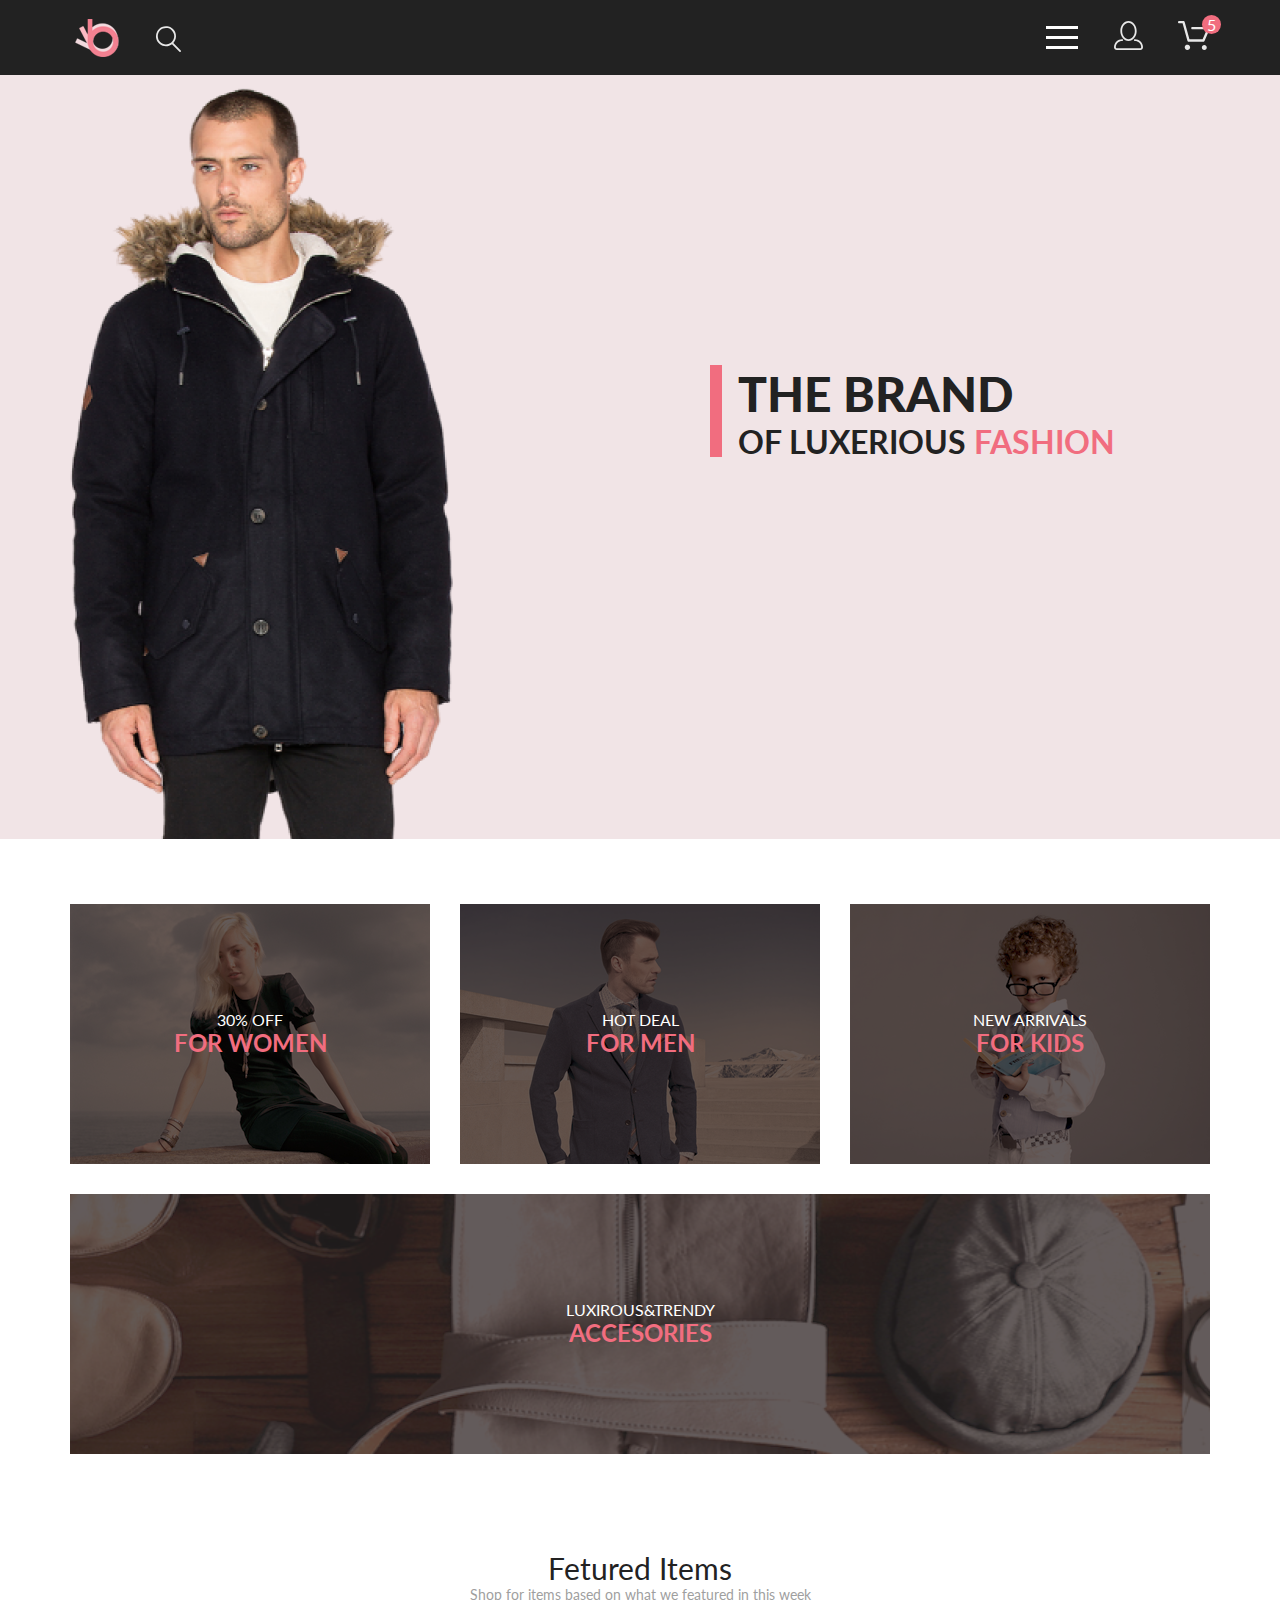
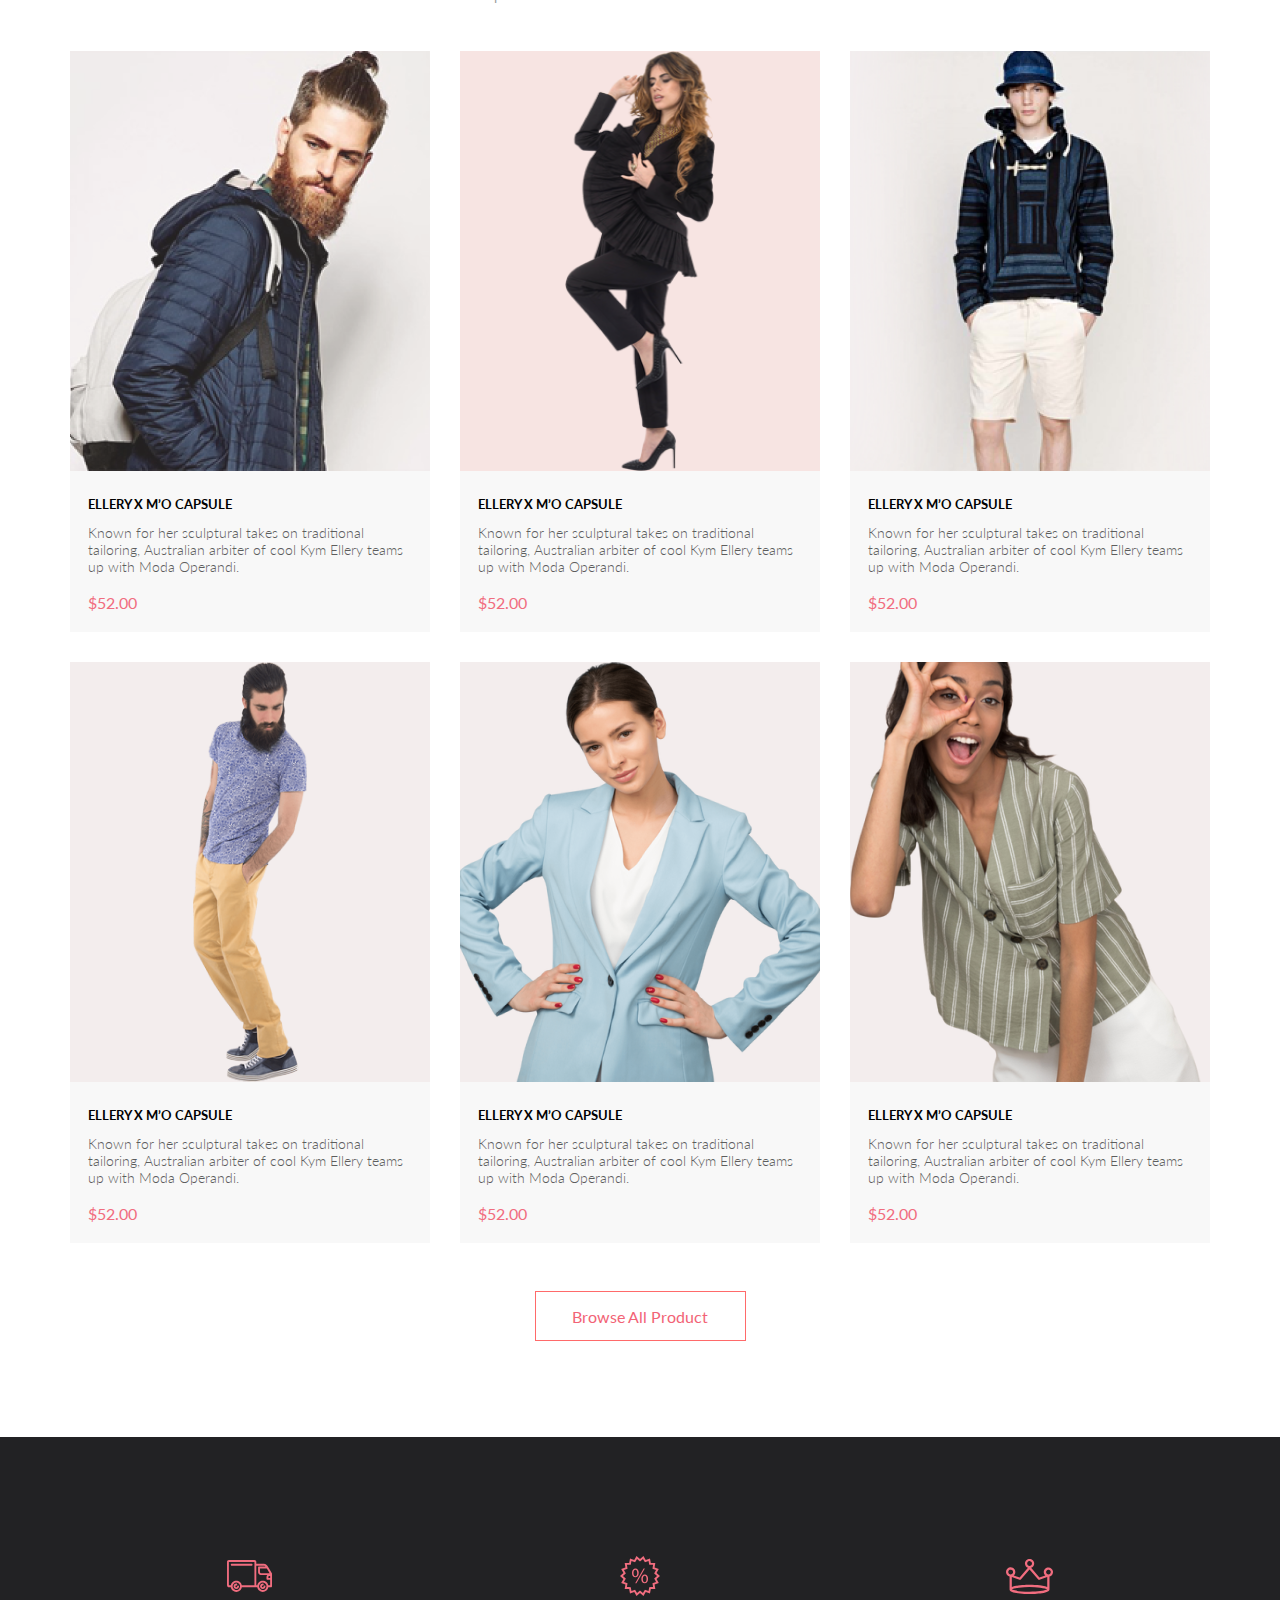
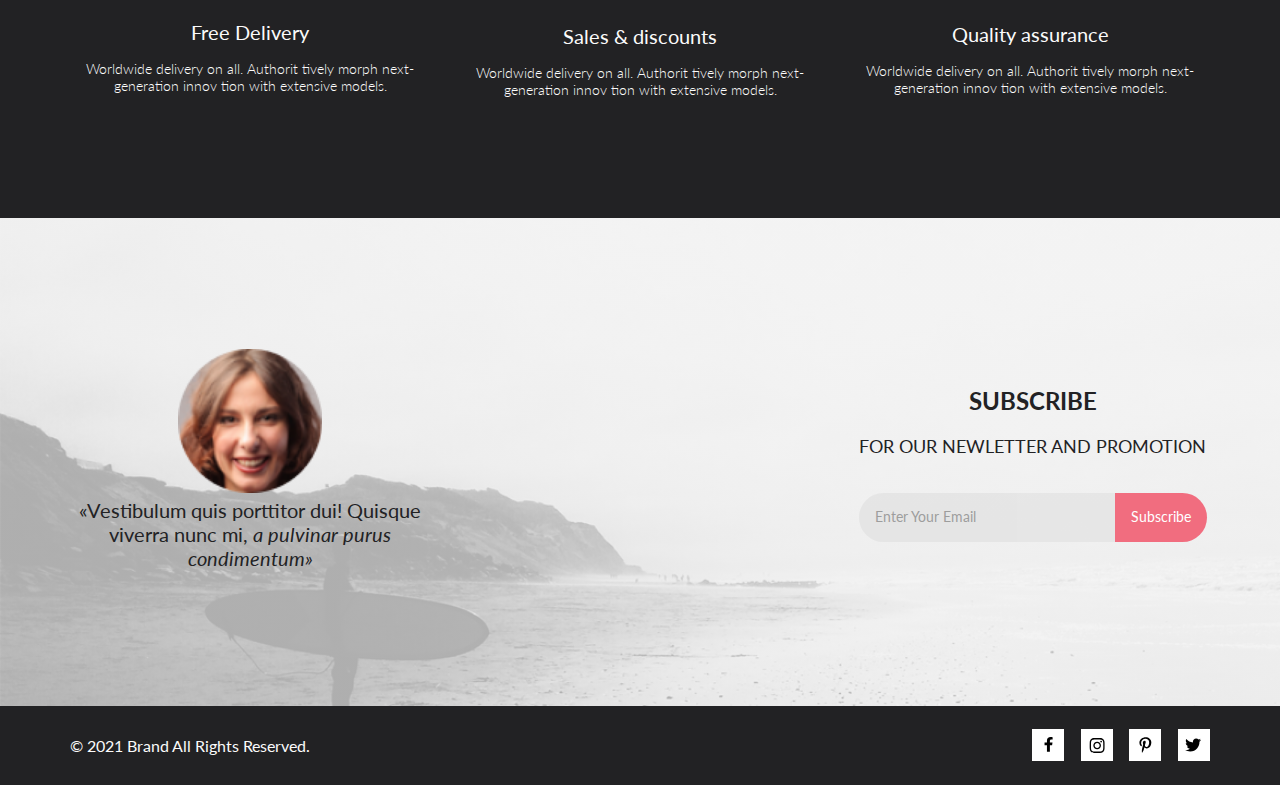
<file: index.html>
<!DOCTYPE html>
<html lang="en">

<head>
    <meta charset="UTF-8">
    <meta http-equiv="X-UA-Compatible" content="IE=edge">
    <meta name="viewport" content="width=device-width, initial-scale=1.0">
    <title>Index</title>
    <link
        href="https://fonts.googleapis.com/css2?family=Lato:ital,wght@0,100;0,300;0,400;0,700;0,900;1,100;1,300;1,400;1,700;1,900&display=swap"
        rel="stylesheet">
    <link rel="stylesheet" href="css/normalize.css">
    <link rel="stylesheet" href="css/style.css">
</head>

<body>
    <div class="container">
        <header class="page-header">
            <div class="center-block">
                <div class="page-header-wrp-button">
                    <a href="index.html" class="page-header-logo">
                        <img src="img/logo.png" alt="logo">
                    </a>
                    <form action="#" class="page-header-search-form">
                        <input class="page-header-search-button" id="search-button" type="search">
                        <label for="search-button">
                            <svg xmlns="http://www.w3.org/2000/svg" width="27" height="28" viewBox="0 0 27 28">
                                <path
                                    d="M19.0596 17.6259C20.6713 15.8658 21.6282 13.6048 21.7698 11.2225C21.9113 8.84018 21.2288 6.48173 19.8369 4.54318C18.445 2.60463 16.4285 1.20404 14.126 0.576619C11.8234 -0.0508009 9.3751 0.13316 7.19217 1.09761C5.00923 2.06205 3.22463 3.74825 2.13804 5.87302C1.05145 7.9978 0.729054 10.4318 1.225 12.7661C1.72094 15.1005 3.00501 17.1932 4.86158 18.6927C6.71814 20.1922 9.03413 21.0072 11.4206 21.0009C13.673 21.004 15.8645 20.27 17.6606 18.9109L25.4086 26.7179C25.4941 26.807 25.5965 26.8781 25.7099 26.927C25.8232 26.9759 25.9452 27.0017 26.0686 27.0029C26.1923 27.0033 26.3148 26.9782 26.4283 26.9292C26.5419 26.8801 26.6441 26.8082 26.7286 26.7179C26.9025 26.537 26.9997 26.2958 26.9997 26.0449C26.9997 25.794 26.9025 25.5528 26.7286 25.3719L19.0596 17.6259ZM2.88662 10.5009C2.89946 8.81563 3.41094 7.17187 4.35659 5.77685C5.30224 4.38183 6.63972 3.29801 8.20044 2.662C9.76115 2.02599 11.4752 1.86627 13.1266 2.20298C14.7779 2.53969 16.2926 3.35775 17.4797 4.55404C18.6668 5.75033 19.4732 7.27129 19.7972 8.92519C20.1212 10.5791 19.9483 12.2919 19.3002 13.8476C18.6522 15.4034 17.5581 16.7325 16.1559 17.6674C14.7536 18.6023 13.1059 19.1011 11.4206 19.1009C9.14916 19.0901 6.97482 18.1784 5.37484 16.566C3.77486 14.9537 2.87998 12.7724 2.88662 10.5009Z" />
                            </svg>
                        </label>
                    </form>
                </div>
                <div class="page-header-wrp-button">
                    <nav>
                        <label class="menu-button" for="menu-switch">
                            <span></span>
                        </label>
                        <input id="menu-switch" type="checkbox">
                        <ul class="menu-list">
                            <li class="menu-list-item">
                                <a href="#" class="menu-list-close-button"></a>
                            </li>
                            <li class="menu-list-item">
                                <span class="menu-list-title">menu</span>
                            </li>
                            <li class="menu-list-item">
                                <a href="#">man</a>
                            </li>
                            <li class="menu-list-item">
                                <ul class="menu-sublist">
                                    <li class="menu-sublist-item">
                                        <a href="#">Accessories</a>
                                    </li>
                                    <li class="menu-sublist-item">
                                        <a href="#">Bags</a>
                                    </li>
                                    <li class="menu-sublist-item">
                                        <a href="#">Denim</a>
                                    </li>
                                    <li class="menu-sublist-item">
                                        <a href="#">T-Shirts</a>
                                    </li>
                                </ul>
                            </li>
                            <li class="menu-list-item">
                                <a href="#">woman</a>
                            </li>
                            <li class="menu-list-item">
                                <ul class="menu-sublist">
                                    <li class="menu-sublist-item">
                                        <a href="#">Accessories</a>
                                    </li>
                                    <li class="menu-sublist-item">
                                        <a href="#">Jackets &amp;&nbsp;Coats</a>
                                    </li>
                                    <li class="menu-sublist-item">
                                        <a href="#">Polos</a>
                                    </li>
                                    <li class="menu-sublist-item">
                                        <a href="#">T-Shirts</a>
                                    </li>
                                    <li class="menu-sublist-item">
                                        <a href="#">Shirts</a>
                                    </li>
                                </ul>
                            </li>
                            <li class="menu-list-item">
                                <a href="#">kids</a>
                            </li>
                            <li class="menu-list-item">
                                <ul class="menu-sublist">
                                    <li class="menu-sublist-item">
                                        <a href="#">Accessories</a>
                                    </li>
                                    <li class="menu-sublist-item">
                                        <a href="#">Jackets &amp;&nbsp;Coats</a>
                                    </li>
                                    <li class="menu-sublist-item">
                                        <a href="#">Polos</a>
                                    </li>
                                    <li class="menu-sublist-item">
                                        <a href="#">T-Shirts</a>
                                    </li>
                                    <li class="menu-sublist-item">
                                        <a href="#">Shirts</a>
                                    </li>
                                    <li class="menu-sublist-item">
                                        <a href="#">Bags</a>
                                    </li>
                                </ul>
                            </li>
                        </ul>
                    </nav>
                    <a href="registration.html" class="account-button">
                        <svg width="29" height="29" viewBox="0 0 29 29" xmlns="http://www.w3.org/2000/svg">
                            <path
                                d="M14.5 19.937C19 19.937 22.656 15.464 22.656 9.968C22.656 4.472 19 0 14.5 0C13.3631 0.0217413 12.2463 0.303398 11.2351 0.823397C10.2239 1.34339 9.34507 2.08794 8.66602 3C7.12663 4.99573 6.30819 7.45381 6.34399 9.974C6.34399 15.465 10 19.937 14.5 19.937ZM14.5 1.813C18 1.813 20.844 5.472 20.844 9.969C20.844 14.466 17.998 18.125 14.5 18.125C11.002 18.125 8.15603 14.465 8.15503 9.969C8.15403 5.473 11 1.813 14.5 1.813ZM20.844 18.125C20.6036 18.125 20.373 18.2205 20.203 18.3905C20.033 18.5605 19.9375 18.7911 19.9375 19.0315C19.9375 19.2719 20.033 19.5025 20.203 19.6725C20.373 19.8425 20.6036 19.938 20.844 19.938C22.526 19.9399 24.1386 20.6088 25.3279 21.7982C26.5172 22.9875 27.1861 24.6 27.188 26.282C27.1875 26.5221 27.0918 26.7523 26.922 26.9221C26.7522 27.0918 26.5221 27.1875 26.282 27.188H2.71997C2.47985 27.1875 2.24975 27.0918 2.07996 26.9221C1.91016 26.7523 1.81449 26.5221 1.81396 26.282C1.81608 24.6001 2.48517 22.9877 3.67444 21.7985C4.86371 20.6092 6.47608 19.9401 8.15796 19.938C8.39824 19.938 8.62868 19.8425 8.79858 19.6726C8.96849 19.5027 9.06396 19.2723 9.06396 19.032C9.06396 18.7917 8.96849 18.5613 8.79858 18.3914C8.62868 18.2215 8.39824 18.126 8.15796 18.126C5.99541 18.1279 3.92201 18.9875 2.39258 20.5164C0.863144 22.0453 0.00264777 24.1185 0 26.281C0.000794067 27.0019 0.287502 27.693 0.797241 28.2027C1.30698 28.7125 1.99811 28.9992 2.71899 29H26.282C27.0027 28.9989 27.6936 28.7121 28.2031 28.2024C28.7126 27.6927 28.9992 27.0017 29 26.281C28.9974 24.1187 28.1372 22.0457 26.6083 20.5168C25.0793 18.9878 23.0063 18.1276 20.844 18.125Z" />
                        </svg>
                    </a>
                    <a href="cart.html" class="cart-button-link">
                        <svg class="cart-button-link-icon" width="32" height="29" viewBox="0 0 32 29"
                            xmlns="http://www.w3.org/2000/svg">
                            <path
                                d="M26.2009 29C25.5532 28.9738 24.9415 28.6948 24.4972 28.2227C24.0529 27.7506 23.8114 27.1232 23.8245 26.475C23.8376 25.8269 24.1043 25.2097 24.5673 24.7559C25.0303 24.3022 25.6527 24.048 26.301 24.048C26.9493 24.048 27.5717 24.3022 28.0347 24.7559C28.4977 25.2097 28.7644 25.8269 28.7775 26.475C28.7906 27.1232 28.549 27.7506 28.1047 28.2227C27.6604 28.6948 27.0488 28.9738 26.401 29H26.2009ZM6.75293 26.32C6.75293 25.79 6.91011 25.2718 7.20459 24.8311C7.49907 24.3904 7.91764 24.0469 8.40735 23.844C8.89705 23.6412 9.43594 23.5881 9.95581 23.6915C10.4757 23.7949 10.9532 24.0502 11.328 24.425C11.7028 24.7998 11.9581 25.2773 12.0615 25.7972C12.1649 26.317 12.1118 26.8559 11.9089 27.3456C11.7061 27.8353 11.3626 28.2539 10.9219 28.5483C10.4812 28.8428 9.96304 29 9.43298 29C9.08087 29.0003 8.73212 28.9311 8.40674 28.7966C8.08136 28.662 7.78569 28.4646 7.53662 28.2158C7.28755 27.9669 7.09001 27.6713 6.9552 27.3461C6.82039 27.0208 6.75098 26.6721 6.75098 26.32H6.75293ZM10.553 20.686C10.2935 20.6868 10.0409 20.6024 9.83411 20.4457C9.62727 20.2891 9.47758 20.0689 9.40796 19.819L4.57495 2.36401H1.18201C0.868521 2.36401 0.567859 2.23947 0.346191 2.01781C0.124523 1.79614 0 1.49549 0 1.18201C0 0.868519 0.124523 0.567873 0.346191 0.346205C0.567859 0.124537 0.868521 5.81268e-06 1.18201 5.81268e-06H5.46301C5.7225 -0.00080736 5.97504 0.0837201 6.18176 0.240568C6.38848 0.397416 6.53784 0.617884 6.60693 0.868006L11.4399 18.323H24.6179L29.001 8.27501H14.401C14.2428 8.27961 14.0854 8.25242 13.9379 8.19507C13.7904 8.13771 13.6559 8.05134 13.5424 7.94108C13.4288 7.83082 13.3386 7.69891 13.277 7.55315C13.2154 7.40739 13.1836 7.25075 13.1836 7.0925C13.1836 6.93426 13.2154 6.77762 13.277 6.63186C13.3386 6.4861 13.4288 6.35419 13.5424 6.24393C13.6559 6.13367 13.7904 6.0473 13.9379 5.98994C14.0854 5.93259 14.2428 5.90541 14.401 5.91001H30.814C31.0097 5.90996 31.2022 5.95866 31.3744 6.05172C31.5465 6.14478 31.6928 6.27926 31.7999 6.44301C31.9078 6.60729 31.9734 6.79569 31.9908 6.99145C32.0083 7.18721 31.9771 7.38424 31.9 7.565L26.495 19.977C26.4026 20.1876 26.251 20.3668 26.0585 20.4927C25.866 20.6186 25.641 20.6858 25.411 20.686H10.553Z" />
                        </svg>
                        <span>5</span>
                    </a>
                </div>
            </div>
        </header>

        <main>
            <section class="banner">
                <div class="banner-wrp center-block">
                    <h2 class="banner-title">
                        the brand
                        <span class="banner-subtitle">
                            of&nbsp;luxerious <span>fashion</span>
                        </span>
                    </h2>
                </div>
            </section>

            <section class="categories">
                <ul class="categories-list center-block">
                    <li class="categories-item">
                        <a class="categories-item-link">
                            <p class="categories-item-title">30% off</p>
                            <h2 class="categories-item-subtitle">for women</h2>
                        </a>
                    </li>
                    <li class="categories-item">
                        <a class="categories-item-link">
                            <p class="categories-item-title">hot deal</p>
                            <h2 class="categories-item-subtitle">for men</h2>
                        </a>
                    </li>
                    <li class="categories-item">
                        <a class="categories-item-link">
                            <p class="categories-item-title">new arrivals</p>
                            <h2 class="categories-item-subtitle">for kids</h2>
                        </a>
                    </li>
                    <li class="categories-item">
                        <a class="categories-item-link">
                            <p class="categories-item-title">luxirous&amp;trendy</p>
                            <h2 class="categories-item-subtitle">accesories</h2>
                        </a>
                    </li>
                </ul>
            </section>

            <section class="products">
                <h2 class="products-title">Fetured Items</h2>
                <p class="products-text">Shop for items based on&nbsp;what we&nbsp;featured in&nbsp;this week</p>
                <ul class="products-list center-block">
                    <li class="products-item">
                        <article>
                            <div class="products-item-photo-wrp">
                                <a href="#" class="products-item-link">
                                    <img class="products-item-photo" src="img/upper_photo_1.png"
                                        alt="product description" height="420">
                                </a>
                            </div>
                            <div class="products-item-text-wrp">
                                <h3 class="products-item-title text">ellery x&nbsp;m&rsquo;o capsule</h3>
                                <p class="products-item-text text">Known for her sculptural takes on&nbsp;traditional
                                    tailoring, Australian arbiter of&nbsp;cool Kym Ellery teams up&nbsp;with Moda
                                    Operandi.</p>
                                <p class="products-item-price">$52.00</p>
                            </div>
                            <button class="products-item-button text" type="button">
                                <svg width="27" height="25" viewBox="0 0 27 25" xmlns="http://www.w3.org/2000/svg">
                                    <path
                                        d="M21.876 22.2662C21.921 22.2549 21.9423 22.2339 21.96 22.2129C21.9678 22.2037 21.9756 22.1946 21.9835 22.1855C22.02 22.1438 22.0233 22.0553 22.0224 22.0105C22.0092 21.9044 21.9185 21.8315 21.8412 21.8315C21.8375 21.8315 21.8336 21.8317 21.8312 21.8318C21.7531 21.8372 21.6653 21.9409 21.6719 22.0625C21.6813 22.1793 21.7675 22.2662 21.8392 22.2662H21.876ZM8.21954 22.2599C8.31873 22.2599 8.39935 22.1655 8.39935 22.0496C8.39935 21.9341 8.31873 21.8401 8.21954 21.8401C8.12042 21.8401 8.03973 21.9341 8.03973 22.0496C8.03973 22.1655 8.12042 22.2599 8.21954 22.2599ZM21.9995 24.2662C21.9517 24.2662 21.8878 24.2662 21.8392 24.2662C20.7017 24.2662 19.7567 23.3545 19.6765 22.198C19.5964 20.9929 20.4937 19.9183 21.6953 19.8364C21.7441 19.8331 21.7928 19.8315 21.8412 19.8315C22.9799 19.8315 23.9413 20.7324 24.019 21.8884C24.0505 22.4915 23.8741 23.0612 23.4898 23.5012C23.1055 23.9575 22.5764 24.2177 21.9995 24.2662ZM8.21954 24.2599C7.01532 24.2599 6.03973 23.2709 6.03973 22.0496C6.03973 20.8291 7.01532 19.8401 8.21954 19.8401C9.42371 19.8401 10.3994 20.8291 10.3994 22.0496C10.3994 23.2709 9.42371 24.2599 8.21954 24.2599ZM21.1984 17.3938H9.13306C8.70013 17.3938 8.31586 17.1005 8.20331 16.6775L4.27753 2.24768H1.52173C0.993408 2.24768 0.560547 1.80859 0.560547 1.27039C0.560547 0.733032 0.993408 0.292969 1.52173 0.292969H4.99933C5.43134 0.292969 5.81561 0.586304 5.9281 1.01025L9.85394 15.4391H20.5576L24.1144 7.13379H12.2578C11.7286 7.13379 11.2957 6.69373 11.2957 6.15649C11.2957 5.61914 11.7286 5.17908 12.2578 5.17908H25.5886C25.9091 5.17908 26.2141 5.34192 26.3896 5.61914C26.566 5.89539 26.5984 6.23743 26.4697 6.547L22.0795 16.807C21.9193 17.1653 21.5827 17.3938 21.1984 17.3938Z" />
                                </svg>
                                <span>Add to&nbsp;Cart</span>
                            </button>
                        </article>
                    </li>

                    <li class="products-item">
                        <article>
                            <div class="products-item-photo-wrp">
                                <a href="#" class="products-item-link">
                                    <img class="products-item-photo" src="img/upper_photo_2.png"
                                        alt="product description" height="420">
                                </a>
                            </div>
                            <div class="products-item-text-wrp">
                                <h3 class="products-item-title text">ellery x&nbsp;m&rsquo;o capsule</h3>
                                <p class="products-item-text text">Known for her sculptural takes on&nbsp;traditional
                                    tailoring, Australian arbiter of&nbsp;cool Kym Ellery teams up&nbsp;with Moda
                                    Operandi.</p>
                                <p class="products-item-price">$52.00</p>
                            </div>
                            <button class="products-item-button text" type="button">
                                <svg width="27" height="25" viewBox="0 0 27 25" xmlns="http://www.w3.org/2000/svg">
                                    <path
                                        d="M21.876 22.2662C21.921 22.2549 21.9423 22.2339 21.96 22.2129C21.9678 22.2037 21.9756 22.1946 21.9835 22.1855C22.02 22.1438 22.0233 22.0553 22.0224 22.0105C22.0092 21.9044 21.9185 21.8315 21.8412 21.8315C21.8375 21.8315 21.8336 21.8317 21.8312 21.8318C21.7531 21.8372 21.6653 21.9409 21.6719 22.0625C21.6813 22.1793 21.7675 22.2662 21.8392 22.2662H21.876ZM8.21954 22.2599C8.31873 22.2599 8.39935 22.1655 8.39935 22.0496C8.39935 21.9341 8.31873 21.8401 8.21954 21.8401C8.12042 21.8401 8.03973 21.9341 8.03973 22.0496C8.03973 22.1655 8.12042 22.2599 8.21954 22.2599ZM21.9995 24.2662C21.9517 24.2662 21.8878 24.2662 21.8392 24.2662C20.7017 24.2662 19.7567 23.3545 19.6765 22.198C19.5964 20.9929 20.4937 19.9183 21.6953 19.8364C21.7441 19.8331 21.7928 19.8315 21.8412 19.8315C22.9799 19.8315 23.9413 20.7324 24.019 21.8884C24.0505 22.4915 23.8741 23.0612 23.4898 23.5012C23.1055 23.9575 22.5764 24.2177 21.9995 24.2662ZM8.21954 24.2599C7.01532 24.2599 6.03973 23.2709 6.03973 22.0496C6.03973 20.8291 7.01532 19.8401 8.21954 19.8401C9.42371 19.8401 10.3994 20.8291 10.3994 22.0496C10.3994 23.2709 9.42371 24.2599 8.21954 24.2599ZM21.1984 17.3938H9.13306C8.70013 17.3938 8.31586 17.1005 8.20331 16.6775L4.27753 2.24768H1.52173C0.993408 2.24768 0.560547 1.80859 0.560547 1.27039C0.560547 0.733032 0.993408 0.292969 1.52173 0.292969H4.99933C5.43134 0.292969 5.81561 0.586304 5.9281 1.01025L9.85394 15.4391H20.5576L24.1144 7.13379H12.2578C11.7286 7.13379 11.2957 6.69373 11.2957 6.15649C11.2957 5.61914 11.7286 5.17908 12.2578 5.17908H25.5886C25.9091 5.17908 26.2141 5.34192 26.3896 5.61914C26.566 5.89539 26.5984 6.23743 26.4697 6.547L22.0795 16.807C21.9193 17.1653 21.5827 17.3938 21.1984 17.3938Z" />
                                </svg>
                                <span>Add to&nbsp;Cart</span>
                            </button>
                        </article>
                    </li>

                    <li class="products-item">
                        <article>
                            <div class="products-item-photo-wrp">
                                <a href="#" class="products-item-link">
                                    <img class="products-item-photo" src="img/upper_photo_3.png"
                                        alt="product description" height="420">
                                </a>
                            </div>
                            <div class="products-item-text-wrp">
                                <h3 class="products-item-title text">ellery x&nbsp;m&rsquo;o capsule</h3>
                                <p class="products-item-text text">Known for her sculptural takes on&nbsp;traditional
                                    tailoring, Australian arbiter of&nbsp;cool Kym Ellery teams up&nbsp;with Moda
                                    Operandi.</p>
                                <p class="products-item-price">$52.00</p>
                            </div>
                            <button class="products-item-button text" type="button">
                                <svg width="27" height="25" viewBox="0 0 27 25" xmlns="http://www.w3.org/2000/svg">
                                    <path
                                        d="M21.876 22.2662C21.921 22.2549 21.9423 22.2339 21.96 22.2129C21.9678 22.2037 21.9756 22.1946 21.9835 22.1855C22.02 22.1438 22.0233 22.0553 22.0224 22.0105C22.0092 21.9044 21.9185 21.8315 21.8412 21.8315C21.8375 21.8315 21.8336 21.8317 21.8312 21.8318C21.7531 21.8372 21.6653 21.9409 21.6719 22.0625C21.6813 22.1793 21.7675 22.2662 21.8392 22.2662H21.876ZM8.21954 22.2599C8.31873 22.2599 8.39935 22.1655 8.39935 22.0496C8.39935 21.9341 8.31873 21.8401 8.21954 21.8401C8.12042 21.8401 8.03973 21.9341 8.03973 22.0496C8.03973 22.1655 8.12042 22.2599 8.21954 22.2599ZM21.9995 24.2662C21.9517 24.2662 21.8878 24.2662 21.8392 24.2662C20.7017 24.2662 19.7567 23.3545 19.6765 22.198C19.5964 20.9929 20.4937 19.9183 21.6953 19.8364C21.7441 19.8331 21.7928 19.8315 21.8412 19.8315C22.9799 19.8315 23.9413 20.7324 24.019 21.8884C24.0505 22.4915 23.8741 23.0612 23.4898 23.5012C23.1055 23.9575 22.5764 24.2177 21.9995 24.2662ZM8.21954 24.2599C7.01532 24.2599 6.03973 23.2709 6.03973 22.0496C6.03973 20.8291 7.01532 19.8401 8.21954 19.8401C9.42371 19.8401 10.3994 20.8291 10.3994 22.0496C10.3994 23.2709 9.42371 24.2599 8.21954 24.2599ZM21.1984 17.3938H9.13306C8.70013 17.3938 8.31586 17.1005 8.20331 16.6775L4.27753 2.24768H1.52173C0.993408 2.24768 0.560547 1.80859 0.560547 1.27039C0.560547 0.733032 0.993408 0.292969 1.52173 0.292969H4.99933C5.43134 0.292969 5.81561 0.586304 5.9281 1.01025L9.85394 15.4391H20.5576L24.1144 7.13379H12.2578C11.7286 7.13379 11.2957 6.69373 11.2957 6.15649C11.2957 5.61914 11.7286 5.17908 12.2578 5.17908H25.5886C25.9091 5.17908 26.2141 5.34192 26.3896 5.61914C26.566 5.89539 26.5984 6.23743 26.4697 6.547L22.0795 16.807C21.9193 17.1653 21.5827 17.3938 21.1984 17.3938Z" />
                                </svg>
                                <span>Add to&nbsp;Cart</span>
                            </button>
                        </article>
                    </li>

                    <li class="products-item">
                        <article>
                            <div class="products-item-photo-wrp">
                                <a href="#" class="products-item-link">
                                    <img class="products-item-photo" src="img/lower_photo_1.png"
                                        alt="product description" height="420">
                                </a>
                            </div>
                            <div class="products-item-text-wrp">
                                <h3 class="products-item-title text">ellery x&nbsp;m&rsquo;o capsule</h3>
                                <p class="products-item-text text">Known for her sculptural takes on&nbsp;traditional
                                    tailoring, Australian arbiter of&nbsp;cool Kym Ellery teams up&nbsp;with Moda
                                    Operandi.</p>
                                <p class="products-item-price">$52.00</p>
                            </div>
                            <button class="products-item-button text" type="button">
                                <svg width="27" height="25" viewBox="0 0 27 25" xmlns="http://www.w3.org/2000/svg">
                                    <path
                                        d="M21.876 22.2662C21.921 22.2549 21.9423 22.2339 21.96 22.2129C21.9678 22.2037 21.9756 22.1946 21.9835 22.1855C22.02 22.1438 22.0233 22.0553 22.0224 22.0105C22.0092 21.9044 21.9185 21.8315 21.8412 21.8315C21.8375 21.8315 21.8336 21.8317 21.8312 21.8318C21.7531 21.8372 21.6653 21.9409 21.6719 22.0625C21.6813 22.1793 21.7675 22.2662 21.8392 22.2662H21.876ZM8.21954 22.2599C8.31873 22.2599 8.39935 22.1655 8.39935 22.0496C8.39935 21.9341 8.31873 21.8401 8.21954 21.8401C8.12042 21.8401 8.03973 21.9341 8.03973 22.0496C8.03973 22.1655 8.12042 22.2599 8.21954 22.2599ZM21.9995 24.2662C21.9517 24.2662 21.8878 24.2662 21.8392 24.2662C20.7017 24.2662 19.7567 23.3545 19.6765 22.198C19.5964 20.9929 20.4937 19.9183 21.6953 19.8364C21.7441 19.8331 21.7928 19.8315 21.8412 19.8315C22.9799 19.8315 23.9413 20.7324 24.019 21.8884C24.0505 22.4915 23.8741 23.0612 23.4898 23.5012C23.1055 23.9575 22.5764 24.2177 21.9995 24.2662ZM8.21954 24.2599C7.01532 24.2599 6.03973 23.2709 6.03973 22.0496C6.03973 20.8291 7.01532 19.8401 8.21954 19.8401C9.42371 19.8401 10.3994 20.8291 10.3994 22.0496C10.3994 23.2709 9.42371 24.2599 8.21954 24.2599ZM21.1984 17.3938H9.13306C8.70013 17.3938 8.31586 17.1005 8.20331 16.6775L4.27753 2.24768H1.52173C0.993408 2.24768 0.560547 1.80859 0.560547 1.27039C0.560547 0.733032 0.993408 0.292969 1.52173 0.292969H4.99933C5.43134 0.292969 5.81561 0.586304 5.9281 1.01025L9.85394 15.4391H20.5576L24.1144 7.13379H12.2578C11.7286 7.13379 11.2957 6.69373 11.2957 6.15649C11.2957 5.61914 11.7286 5.17908 12.2578 5.17908H25.5886C25.9091 5.17908 26.2141 5.34192 26.3896 5.61914C26.566 5.89539 26.5984 6.23743 26.4697 6.547L22.0795 16.807C21.9193 17.1653 21.5827 17.3938 21.1984 17.3938Z" />
                                </svg>
                                <span>Add to&nbsp;Cart</span>
                            </button>
                        </article>
                    </li>

                    <li class="products-item">
                        <article>
                            <div class="products-item-photo-wrp">
                                <a href="#" class="products-item-link">
                                    <img class="products-item-photo" src="img/lower_photo_2.png"
                                        alt="product description" height="420">
                                </a>
                            </div>
                            <div class="products-item-text-wrp">
                                <h3 class="products-item-title text">ellery x&nbsp;m&rsquo;o capsule</h3>
                                <p class="products-item-text text">Known for her sculptural takes on&nbsp;traditional
                                    tailoring, Australian arbiter of&nbsp;cool Kym Ellery teams up&nbsp;with Moda
                                    Operandi.</p>
                                <p class="products-item-price">$52.00</p>
                            </div>
                            <button class="products-item-button text" type="button">
                                <svg width="27" height="25" viewBox="0 0 27 25" xmlns="http://www.w3.org/2000/svg">
                                    <path
                                        d="M21.876 22.2662C21.921 22.2549 21.9423 22.2339 21.96 22.2129C21.9678 22.2037 21.9756 22.1946 21.9835 22.1855C22.02 22.1438 22.0233 22.0553 22.0224 22.0105C22.0092 21.9044 21.9185 21.8315 21.8412 21.8315C21.8375 21.8315 21.8336 21.8317 21.8312 21.8318C21.7531 21.8372 21.6653 21.9409 21.6719 22.0625C21.6813 22.1793 21.7675 22.2662 21.8392 22.2662H21.876ZM8.21954 22.2599C8.31873 22.2599 8.39935 22.1655 8.39935 22.0496C8.39935 21.9341 8.31873 21.8401 8.21954 21.8401C8.12042 21.8401 8.03973 21.9341 8.03973 22.0496C8.03973 22.1655 8.12042 22.2599 8.21954 22.2599ZM21.9995 24.2662C21.9517 24.2662 21.8878 24.2662 21.8392 24.2662C20.7017 24.2662 19.7567 23.3545 19.6765 22.198C19.5964 20.9929 20.4937 19.9183 21.6953 19.8364C21.7441 19.8331 21.7928 19.8315 21.8412 19.8315C22.9799 19.8315 23.9413 20.7324 24.019 21.8884C24.0505 22.4915 23.8741 23.0612 23.4898 23.5012C23.1055 23.9575 22.5764 24.2177 21.9995 24.2662ZM8.21954 24.2599C7.01532 24.2599 6.03973 23.2709 6.03973 22.0496C6.03973 20.8291 7.01532 19.8401 8.21954 19.8401C9.42371 19.8401 10.3994 20.8291 10.3994 22.0496C10.3994 23.2709 9.42371 24.2599 8.21954 24.2599ZM21.1984 17.3938H9.13306C8.70013 17.3938 8.31586 17.1005 8.20331 16.6775L4.27753 2.24768H1.52173C0.993408 2.24768 0.560547 1.80859 0.560547 1.27039C0.560547 0.733032 0.993408 0.292969 1.52173 0.292969H4.99933C5.43134 0.292969 5.81561 0.586304 5.9281 1.01025L9.85394 15.4391H20.5576L24.1144 7.13379H12.2578C11.7286 7.13379 11.2957 6.69373 11.2957 6.15649C11.2957 5.61914 11.7286 5.17908 12.2578 5.17908H25.5886C25.9091 5.17908 26.2141 5.34192 26.3896 5.61914C26.566 5.89539 26.5984 6.23743 26.4697 6.547L22.0795 16.807C21.9193 17.1653 21.5827 17.3938 21.1984 17.3938Z" />
                                </svg>
                                <span>Add to&nbsp;Cart</span>
                            </button>
                        </article>
                    </li>

                    <li class="products-item">
                        <article>
                            <div class="products-item-photo-wrp">
                                <a href="#" class="products-item-link">
                                    <img class="products-item-photo" src="img/lower_photo_3.png"
                                        alt="product description" height="420">
                                </a>
                            </div>
                            <div class="products-item-text-wrp">
                                <h3 class="products-item-title text">ellery x&nbsp;m&rsquo;o capsule</h3>
                                <p class="products-item-text text">Known for her sculptural takes on&nbsp;traditional
                                    tailoring, Australian arbiter of&nbsp;cool Kym Ellery teams up&nbsp;with Moda
                                    Operandi.</p>
                                <p class="products-item-price">$52.00</p>
                            </div>
                            <button class="products-item-button text" type="button">
                                <svg width="27" height="25" viewBox="0 0 27 25" xmlns="http://www.w3.org/2000/svg">
                                    <path
                                        d="M21.876 22.2662C21.921 22.2549 21.9423 22.2339 21.96 22.2129C21.9678 22.2037 21.9756 22.1946 21.9835 22.1855C22.02 22.1438 22.0233 22.0553 22.0224 22.0105C22.0092 21.9044 21.9185 21.8315 21.8412 21.8315C21.8375 21.8315 21.8336 21.8317 21.8312 21.8318C21.7531 21.8372 21.6653 21.9409 21.6719 22.0625C21.6813 22.1793 21.7675 22.2662 21.8392 22.2662H21.876ZM8.21954 22.2599C8.31873 22.2599 8.39935 22.1655 8.39935 22.0496C8.39935 21.9341 8.31873 21.8401 8.21954 21.8401C8.12042 21.8401 8.03973 21.9341 8.03973 22.0496C8.03973 22.1655 8.12042 22.2599 8.21954 22.2599ZM21.9995 24.2662C21.9517 24.2662 21.8878 24.2662 21.8392 24.2662C20.7017 24.2662 19.7567 23.3545 19.6765 22.198C19.5964 20.9929 20.4937 19.9183 21.6953 19.8364C21.7441 19.8331 21.7928 19.8315 21.8412 19.8315C22.9799 19.8315 23.9413 20.7324 24.019 21.8884C24.0505 22.4915 23.8741 23.0612 23.4898 23.5012C23.1055 23.9575 22.5764 24.2177 21.9995 24.2662ZM8.21954 24.2599C7.01532 24.2599 6.03973 23.2709 6.03973 22.0496C6.03973 20.8291 7.01532 19.8401 8.21954 19.8401C9.42371 19.8401 10.3994 20.8291 10.3994 22.0496C10.3994 23.2709 9.42371 24.2599 8.21954 24.2599ZM21.1984 17.3938H9.13306C8.70013 17.3938 8.31586 17.1005 8.20331 16.6775L4.27753 2.24768H1.52173C0.993408 2.24768 0.560547 1.80859 0.560547 1.27039C0.560547 0.733032 0.993408 0.292969 1.52173 0.292969H4.99933C5.43134 0.292969 5.81561 0.586304 5.9281 1.01025L9.85394 15.4391H20.5576L24.1144 7.13379H12.2578C11.7286 7.13379 11.2957 6.69373 11.2957 6.15649C11.2957 5.61914 11.7286 5.17908 12.2578 5.17908H25.5886C25.9091 5.17908 26.2141 5.34192 26.3896 5.61914C26.566 5.89539 26.5984 6.23743 26.4697 6.547L22.0795 16.807C21.9193 17.1653 21.5827 17.3938 21.1984 17.3938Z" />
                                </svg>
                                <span>Add to&nbsp;Cart</span>
                            </button>
                        </article>
                    </li>
                </ul>
                <button class="products-button" type="button">Browse All Product</button>
            </section>

            <section class="features">
                <ul class="features-list center-block">
                    <li class="features-item">
                        <svg class="features-item-icon" width="46" height="32" viewBox="0 0 46 32" fill="none"
                            xmlns="http://www.w3.org/2000/svg">
                            <path
                                d="M30.2873 27.2429H14.8103C14.6031 28.5509 13.936 29.742 12.929 30.6021C11.922 31.4621 10.6411 31.9346 9.31682 31.9346C7.99252 31.9346 6.71166 31.4621 5.70464 30.6021C4.69762 29.742 4.03052 28.5509 3.82332 27.2429H1.88631C1.39149 27.2397 0.918139 27.0404 0.570025 26.6887C0.221911 26.337 0.0274507 25.8618 0.0293142 25.3669V1.87695C0.0271852 1.38195 0.221516 0.906335 0.569658 0.554443C0.917801 0.202551 1.39131 0.00317363 1.88631 0H27.4373C27.9322 0.00317353 28.4056 0.202522 28.7536 0.554443C29.1016 0.906364 29.2957 1.38204 29.2933 1.87695V3.78198H36.4143C36.4947 3.78164 36.5747 3.79208 36.6523 3.81299C38.9523 4.01299 40.1093 5.2129 41.3293 7.2749L44.8883 13.3689C44.9732 13.5136 45.018 13.6782 45.0183 13.8459V26.304C45.0194 26.5515 44.9221 26.7892 44.7479 26.9651C44.5737 27.141 44.3369 27.2406 44.0893 27.2419H41.2753C41.0681 28.5499 40.401 29.741 39.394 30.6011C38.387 31.4611 37.1061 31.9336 35.7818 31.9336C34.4575 31.9336 33.1767 31.4611 32.1696 30.6011C31.1626 29.741 30.4955 28.5499 30.2883 27.2419L30.2873 27.2429ZM32.0653 26.304C32.0732 27.0369 32.2977 27.7511 32.7107 28.3567C33.1236 28.9623 33.7065 29.4322 34.3859 29.7073C35.0653 29.9824 35.811 30.0503 36.5289 29.9026C37.2469 29.7548 37.9051 29.398 38.4207 28.877C38.9363 28.3559 39.2862 27.6941 39.4265 26.9746C39.5667 26.2551 39.491 25.5103 39.2088 24.8337C38.9267 24.1572 38.4507 23.5794 37.8408 23.1729C37.2309 22.7663 36.5143 22.5491 35.7813 22.5488C34.791 22.5552 33.8436 22.9543 33.1469 23.6582C32.4503 24.3621 32.0613 25.3136 32.0653 26.304ZM5.60134 26.304C5.60923 27.0369 5.83376 27.7511 6.24669 28.3567C6.65962 28.9623 7.2425 29.4322 7.92192 29.7073C8.60135 29.9824 9.34697 30.0503 10.0649 29.9026C10.7829 29.7548 11.4411 29.398 11.9567 28.877C12.4723 28.3559 12.8222 27.6941 12.9625 26.9746C13.1027 26.2551 13.027 25.5103 12.7448 24.8337C12.4627 24.1572 11.9867 23.5794 11.3768 23.1729C10.7669 22.7663 10.0503 22.5491 9.31731 22.5488C8.32679 22.5549 7.37915 22.9537 6.6823 23.6577C5.98545 24.3617 5.59634 25.3134 5.60033 26.304H5.60134ZM41.2733 25.366H43.1593V19.7478H40.4233C40.3007 19.7473 40.1794 19.7227 40.0664 19.6753C39.9533 19.6279 39.8507 19.5585 39.7644 19.4714C39.6781 19.3843 39.6099 19.281 39.5635 19.1675C39.5172 19.054 39.4937 18.9324 39.4943 18.8098V16.9629C39.494 16.2423 39.7696 15.5488 40.2643 15.0249H33.8853C33.8081 15.0248 33.7312 15.015 33.6563 14.9958C32.9516 14.933 32.2961 14.6081 31.8194 14.0852C31.3428 13.5623 31.0798 12.8794 31.0823 12.1719V7.47192C31.0817 7.34927 31.1052 7.22758 31.1515 7.11401C31.1978 7.00044 31.2661 6.89725 31.3523 6.81006C31.4386 6.72286 31.5412 6.6535 31.6543 6.60596C31.7674 6.55841 31.8887 6.53361 32.0113 6.53296H38.4943C38.15 6.21428 37.7426 5.97123 37.2986 5.81982C36.8545 5.66842 36.3836 5.61187 35.9163 5.65381H29.2933V25.3618H30.2873C30.4945 24.0538 31.1616 22.8627 32.1687 22.0027C33.1757 21.1426 34.4565 20.6702 35.7808 20.6702C37.1051 20.6702 38.386 21.1426 39.393 22.0027C40.4 22.8627 41.0671 24.0538 41.2743 25.3618L41.2733 25.366ZM14.8093 25.366H27.4363V1.87598H1.88631V25.366H3.82332C4.03052 24.058 4.69762 22.8666 5.70464 22.0066C6.71166 21.1465 7.99252 20.6741 9.31682 20.6741C10.6411 20.6741 11.922 21.1465 12.929 22.0066C13.936 22.8666 14.6031 24.058 14.8103 25.366H14.8093ZM41.3513 16.9658V17.875H43.1593V16.0278H42.2803C42.0335 16.0294 41.7973 16.1288 41.6234 16.304C41.4495 16.4792 41.352 16.716 41.3523 16.9629L41.3513 16.9658ZM32.9383 12.1738C32.9372 12.4263 33.0363 12.6691 33.2139 12.8486C33.3914 13.0282 33.6328 13.13 33.8853 13.1318C33.9492 13.1316 34.0129 13.1384 34.0753 13.1519H42.6003L39.8343 8.41602H32.9343L32.9383 12.1738ZM33.0313 26.3059C33.0284 25.5734 33.3162 24.8695 33.8316 24.3489C34.3469 23.8283 35.0478 23.5333 35.7803 23.5288C36.0291 23.5288 36.2677 23.6278 36.4436 23.8037C36.6195 23.9796 36.7183 24.218 36.7183 24.4668C36.7183 24.7156 36.6195 24.9542 36.4436 25.1301C36.2677 25.306 36.0291 25.4048 35.7803 25.4048C35.602 25.4032 35.4272 25.4548 35.2782 25.5527C35.1291 25.6507 35.0125 25.7905 34.9432 25.9548C34.8738 26.1191 34.8548 26.3005 34.8887 26.4756C34.9225 26.6507 35.0076 26.8118 35.1331 26.9385C35.2586 27.0651 35.419 27.1516 35.5938 27.187C35.7686 27.2224 35.9499 27.2051 36.1149 27.1372C36.2798 27.0693 36.4208 26.9538 36.5201 26.8057C36.6193 26.6575 36.6723 26.4833 36.6723 26.3049C36.6723 26.0587 36.7701 25.8226 36.9443 25.6484C37.1184 25.4743 37.3546 25.3765 37.6008 25.3765C37.8471 25.3765 38.0832 25.4743 38.2574 25.6484C38.4315 25.8226 38.5293 26.0587 38.5293 26.3049C38.5293 27.0343 38.2396 27.7338 37.7239 28.2495C37.2081 28.7652 36.5087 29.0549 35.7793 29.0549C35.05 29.0549 34.3505 28.7652 33.8348 28.2495C33.319 27.7338 33.0293 27.0343 33.0293 26.3049L33.0313 26.3059ZM6.56731 26.3059C6.56438 25.5734 6.8522 24.8695 7.36757 24.3489C7.88294 23.8283 8.58378 23.5333 9.31633 23.5288C9.5651 23.5288 9.80369 23.6278 9.9796 23.8037C10.1555 23.9796 10.2543 24.218 10.2543 24.4668C10.2543 24.7156 10.1555 24.9542 9.9796 25.1301C9.80369 25.306 9.5651 25.4048 9.31633 25.4048C9.138 25.4032 8.96319 25.4548 8.81413 25.5527C8.66508 25.6507 8.54849 25.7905 8.47914 25.9548C8.4098 26.1191 8.39082 26.3005 8.42464 26.4756C8.45846 26.6507 8.54354 26.8118 8.66908 26.9385C8.79463 27.0651 8.95498 27.1516 9.12978 27.187C9.30458 27.2224 9.48595 27.2051 9.65087 27.1372C9.81579 27.0693 9.95683 26.9538 10.0561 26.8057C10.1553 26.6575 10.2083 26.4833 10.2083 26.3049C10.2083 26.0587 10.3061 25.8226 10.4803 25.6484C10.6544 25.4743 10.8906 25.3765 11.1368 25.3765C11.3831 25.3765 11.6193 25.4743 11.7934 25.6484C11.9675 25.8226 12.0653 26.0587 12.0653 26.3049C12.0653 27.0343 11.7756 27.7338 11.2599 28.2495C10.7441 28.7652 10.0447 29.0549 9.31532 29.0549C8.58598 29.0549 7.8865 28.7652 7.37078 28.2495C6.85505 27.7338 6.56532 27.0343 6.56532 26.3049L6.56731 26.3059ZM4.70934 5.65991C4.46056 5.65991 4.22198 5.56116 4.04607 5.38525C3.87016 5.20934 3.77132 4.9707 3.77132 4.72192C3.77132 4.47315 3.87016 4.2345 4.04607 4.05859C4.22198 3.88268 4.46056 3.78394 4.70934 3.78394H24.6093C24.8581 3.78394 25.0967 3.88268 25.2726 4.05859C25.4485 4.2345 25.5473 4.47315 25.5473 4.72192C25.5473 4.9707 25.4485 5.20934 25.2726 5.38525C25.0967 5.56116 24.8581 5.65991 24.6093 5.65991H4.70934Z"
                                fill="#F16D7F" />
                        </svg>
                        <h3 class="features-item-title">Free Delivery</h3>
                        <p class="features-item-text">Worldwide delivery on&nbsp;all. Authorit tively morph
                            next-generation innov tion with extensive models.</p>
                    </li>

                    <li class="features-item">
                        <svg class="features-item-icon" width="40" height="40" viewBox="0 0 40 40" fill="none"
                            xmlns="http://www.w3.org/2000/svg">
                            <path
                                d="M19.994 37.0239L16.523 39.9238L14.235 36.0039L9.995 37.5159L9.17297 33.0359L4.67999 32.991L5.41199 28.491L1.20398 26.8909L3.414 22.925L0 19.96L3.41199 16.9929L1.20203 13.0278L5.41101 11.428L4.67798 6.93286L9.172 6.88892L9.99402 2.40894L14.234 3.91992L16.522 0L19.993 2.8999L23.464 0L25.753 3.9209L29.993 2.40894L30.814 6.88989L35.308 6.93481L34.576 11.4299L38.784 13.03L36.574 16.9958L39.986 19.9609L36.574 22.928L38.783 26.894L34.574 28.4939L35.307 32.988L30.812 33.033L29.991 37.5139L25.753 36.0029L23.464 39.9229L19.994 37.0239ZM21.2 35.541L22.961 37.012L24.122 35.022L24.914 33.666L26.382 34.189L28.533 34.957L28.95 32.6838L29.235 31.1289L30.796 31.113L33.078 31.092L32.706 28.8098L32.452 27.25L33.911 26.696L36.045 25.8828L34.925 23.873L34.159 22.498L35.342 21.4709L37.076 19.9609L35.343 18.4609L34.16 17.4319L34.926 16.0559L36.047 14.0449L33.913 13.2339L32.454 12.6809L32.709 11.1208L33.081 8.83984L30.799 8.81689L29.239 8.80103L28.954 7.24683L28.538 4.97388L26.386 5.74097L24.918 6.26392L24.125 4.90698L22.963 2.91699L21.201 4.38794L19.996 5.39282L18.791 4.38794L17.03 2.91699L15.869 4.90601L15.077 6.26294L13.608 5.73999L11.458 4.97192L11.04 7.24585L10.755 8.80005L9.19501 8.81592L6.914 8.83789L7.28601 11.1199L7.53998 12.678L6.08099 13.2329L3.94598 14.0439L5.06702 16.0549L5.83301 17.4299L4.65002 18.459L2.91602 19.967L4.64899 21.4739L5.83197 22.5029L5.06598 23.8779L3.94501 25.8879L6.078 26.698L7.53802 27.2529L7.28302 28.812L6.91199 31.0959L9.19299 31.1189L10.753 31.135L11.038 32.6899L11.455 34.9619L13.607 34.1948L15.076 33.6719L15.868 35.0288L17.03 37.019L18.791 35.5479L19.996 34.543L21.2 35.541ZM21.318 23.02C21.318 20.093 22.883 18.4648 24.777 18.4648C26.783 18.4648 28.077 20.0279 28.077 22.7949C28.077 25.8539 26.492 27.3718 24.662 27.3718C22.883 27.3718 21.338 25.922 21.318 23.02ZM22.839 22.9319C22.816 24.7829 23.521 26.1899 24.711 26.1899C25.988 26.1899 26.561 24.8049 26.561 22.8899C26.561 21.1249 26.054 19.6528 24.711 19.6528C23.5 19.6488 22.839 21.1029 22.839 22.9309V22.9319ZM15.194 27.332L23.609 12.613H24.842L16.427 27.332H15.194ZM11.979 16.99C11.979 14.09 13.542 12.458 15.437 12.458C17.437 12.458 18.763 14.022 18.763 16.79C18.763 19.848 17.177 21.365 15.327 21.365C13.544 21.365 12 19.915 11.979 16.991V16.99ZM13.521 16.9238C13.477 18.7748 14.162 20.1809 15.371 20.1829C16.648 20.1829 17.221 18.7988 17.221 16.8828C17.221 15.1168 16.714 13.645 15.371 13.645C14.162 13.642 13.521 15.092 13.521 16.925V16.9238Z"
                                fill="#F16D7F" />
                        </svg>
                        <h3 class="features-item-title">Sales &amp;&nbsp;discounts</h3>
                        <p class="features-item-text">Worldwide delivery on&nbsp;all. Authorit tively morph
                            next-generation innov tion with extensive models.</p>
                    </li>

                    <li class="features-item">
                        <svg class="features-item-icon" width="48" height="35" viewBox="0 0 48 35" fill="none"
                            xmlns="http://www.w3.org/2000/svg">
                            <path
                                d="M42.3938 8.53564C41.1774 8.52335 40.0058 8.99349 39.1351 9.84302C38.2644 10.6925 37.7655 11.8522 37.7479 13.0686C37.751 13.7086 37.892 14.3405 38.1612 14.9211C38.4304 15.5018 38.8215 16.0176 39.3079 16.4336L33.4479 18.4888L25.1089 8.80566C26.0042 8.50693 26.784 7.93646 27.3396 7.17358C27.8953 6.41071 28.1992 5.49331 28.2089 4.54956C28.1837 3.33432 27.6832 2.17743 26.8149 1.3269C25.9465 0.476377 24.7794 0 23.5639 0C22.3484 0 21.1813 0.476377 20.3129 1.3269C19.4446 2.17743 18.9441 3.33432 18.9189 4.54956C18.9285 5.48395 19.2261 6.39274 19.771 7.15186C20.316 7.91097 21.0817 8.48368 21.9639 8.79175L13.6119 18.4917L7.75396 16.4368C8.24003 16.0206 8.63074 15.5045 8.89959 14.9238C9.16843 14.3432 9.30908 13.7116 9.31194 13.0718C9.33497 12.195 9.10937 11.3296 8.6613 10.5757C8.21324 9.82172 7.56095 9.2099 6.77983 8.81104C5.99872 8.41217 5.12072 8.2424 4.24724 8.32153C3.37376 8.40067 2.54051 8.72555 1.8438 9.2583C1.14709 9.79105 0.61538 10.5101 0.310108 11.3323C0.00483695 12.1545 -0.0615238 13.0462 0.118702 13.9045C0.298928 14.7629 0.718349 15.5526 1.32854 16.1826C1.93873 16.8126 2.7148 17.2571 3.56694 17.4646V29.7556C3.5743 29.8376 3.59101 29.9184 3.61687 29.9966C3.58394 30.1233 3.56721 30.2538 3.56694 30.3848C3.56694 34.7968 21.4859 34.9268 23.5289 34.9268C25.5719 34.9268 43.4909 34.7978 43.4909 30.3848C43.4902 30.2539 43.4733 30.1234 43.4408 29.9966C43.4685 29.9189 43.4853 29.8379 43.4909 29.7556V17.4646C44.5898 17.2244 45.5595 16.5828 46.2103 15.6653C46.861 14.7478 47.1458 13.6204 47.0091 12.5039C46.8724 11.3874 46.3239 10.3621 45.471 9.62866C44.6181 8.89526 43.5223 8.50653 42.3979 8.53857L42.3938 8.53564ZM21.1749 4.55176C21.1633 4.07755 21.2934 3.61062 21.5485 3.21069C21.8036 2.81076 22.172 2.49591 22.6069 2.3064C23.0417 2.11688 23.5232 2.06132 23.9898 2.14673C24.4564 2.23214 24.887 2.45463 25.2265 2.78589C25.566 3.11715 25.7991 3.542 25.8959 4.00635C25.9928 4.4707 25.9491 4.95345 25.7703 5.39282C25.5916 5.8322 25.2859 6.20831 24.8924 6.47314C24.4988 6.73798 24.0353 6.8795 23.561 6.87964C22.9362 6.88605 22.3343 6.64481 21.8871 6.2085C21.44 5.77218 21.1838 5.17647 21.1749 4.55176ZM13.5849 20.8276C13.8019 20.9026 14.0362 20.9113 14.2581 20.8525C14.48 20.7938 14.6794 20.6701 14.8309 20.4976L23.5309 10.3977L32.2309 20.4976C32.3821 20.6702 32.5813 20.7938 32.803 20.8528C33.0248 20.9117 33.2589 20.9033 33.4759 20.8286L41.2339 18.1038V28.0408C36.3489 25.9188 25.1249 25.8406 23.5339 25.8406C21.9429 25.8406 10.7149 25.9198 5.83391 28.0408V18.1038L13.5849 20.8276ZM23.5279 32.7166C14.8279 32.7166 9.27888 31.7057 6.97087 30.8547C6.6198 30.7373 6.28407 30.578 5.97087 30.3806C6.69287 29.8596 9.03194 29.1487 12.9369 28.6487C19.9723 27.844 27.0765 27.844 34.1119 28.6487C38.0119 29.1487 40.357 29.8596 41.077 30.3806C40.7663 30.5794 40.4321 30.7388 40.082 30.8547C37.78 31.7037 32.2359 32.7166 23.5279 32.7166ZM2.28093 13.0686C2.2698 12.5945 2.40025 12.1279 2.65557 11.7283C2.91089 11.3286 3.27952 11.0139 3.71441 10.8247C4.14929 10.6355 4.63063 10.5801 5.0971 10.6658C5.56356 10.7514 5.99399 10.9743 6.3333 11.3057C6.67261 11.637 6.90543 12.0618 7.00212 12.5261C7.09882 12.9904 7.05498 13.4731 6.87615 13.9124C6.69732 14.3516 6.39159 14.7277 5.9981 14.9924C5.6046 15.2572 5.14118 15.3986 4.66692 15.3987C4.04176 15.4054 3.43941 15.1638 2.99212 14.7271C2.54482 14.2903 2.28911 13.6937 2.28093 13.0686ZM42.3938 15.3987C41.9359 15.3875 41.4914 15.2414 41.116 14.9788C40.7406 14.7162 40.451 14.3487 40.2834 13.9224C40.1158 13.496 40.0776 13.0297 40.1738 12.5818C40.2699 12.1339 40.496 11.7241 40.8238 11.4041C41.1516 11.084 41.5664 10.8677 42.0165 10.7822C42.4666 10.6968 42.9319 10.7459 43.3542 10.9236C43.7765 11.1013 44.137 11.3997 44.3906 11.7812C44.6442 12.1628 44.7796 12.6105 44.78 13.0686C44.7713 13.6935 44.5153 14.2895 44.068 14.7261C43.6208 15.1626 43.0188 15.4041 42.3938 15.3977V15.3987Z"
                                fill="#F16D7F" />
                        </svg>
                        <h3 class="features-item-title">Quality assurance</h3>
                        <p class="features-item-text">Worldwide delivery on&nbsp;all. Authorit tively morph
                            next-generation innov tion with extensive models.</p>
                    </li>
                </ul>
            </section>
        </main>

        <footer class="page-footer">
            <section class="subscribe">
                <div class="center-block">

                    <figure class="subscribe-info">
                        <div class="subscribe-info-avatar">
                            <img src="img/avatar.png" alt="subscribe avatar" height="96">
                        </div>
                        <blockquote>
                            <p class="subscribe-info-text">&laquo;Vestibulum quis porttitor dui! Quisque viverra
                                nunc&nbsp;mi, <span>a&nbsp;pulvinar purus condimentum&raquo;</span>
                            </p>
                        </blockquote>
                    </figure>

                    <div class="subscribe-form-wrp">
                        <h2 class="subscribe-form-title">subscribe</h2>
                        <p class="subscribe-form-subtitle">for our newletter and promotion</p>
                        <form action="#" class="subscribe-form">
                            <input class="subscribe-form-email" type="email" placeholder="Enter Your Email" required>
                            <button class="subscribe-form-button" type="button">Subscribe</button>
                        </form>
                    </div>
                </div>
            </section>

            <div class="copyright">
                <div class="center-block">
                    <p class="copyright-text">&copy;&nbsp;2021 Brand All Rights Reserved.</p>
                    <ul class="socials-list">
                        <li class="socials-item">
                            <a href="#" class="socials-item-link">
                                <svg width="11" height="16" viewBox="0 0 11 16" xmlns="http://www.w3.org/2000/svg">
                                    <path
                                        d="M9.08836 8.28L9.50686 5.61602H6.89022V3.88729C6.89022 3.15848 7.25574 2.44806 8.42765 2.44806H9.61722V0.179975C9.61722 0.179975 8.53772 0 7.50561 0C5.35073 0 3.9422 1.27593 3.9422 3.5857V5.61602H1.54688V8.28H3.9422V14.72H6.89022V8.28H9.08836Z" />
                                </svg>
                            </a>
                        </li>

                        <li class="socials-item">
                            <a href="#" class="socials-item-link">
                                <svg width="16" height="15" viewBox="0 0 16 15" xmlns="http://www.w3.org/2000/svg">
                                    <path
                                        d="M8.13897 3.68159C6.02383 3.68159 4.31774 5.38491 4.31774 7.49663C4.31774 9.60835 6.02383 11.3117 8.13897 11.3117C10.2541 11.3117 11.9602 9.60835 11.9602 7.49663C11.9602 5.38491 10.2541 3.68159 8.13897 3.68159ZM8.13897 9.9769C6.77211 9.9769 5.65467 8.8646 5.65467 7.49663C5.65467 6.12866 6.76878 5.01636 8.13897 5.01636C9.50915 5.01636 10.6233 6.12866 10.6233 7.49663C10.6233 8.8646 9.50583 9.9769 8.13897 9.9769V9.9769ZM13.0078 3.52554C13.0078 4.02026 12.6087 4.41538 12.1165 4.41538C11.621 4.41538 11.2252 4.01694 11.2252 3.52554C11.2252 3.03413 11.6243 2.63569 12.1165 2.63569C12.6087 2.63569 13.0078 3.03413 13.0078 3.52554ZM15.5386 4.42866C15.4821 3.23667 15.2094 2.18081 14.3347 1.31089C13.4634 0.440967 12.4058 0.168701 11.2119 0.108936C9.9814 0.039209 6.29321 0.039209 5.0627 0.108936C3.8721 0.165381 2.81453 0.437646 1.93987 1.30757C1.06522 2.17749 0.795836 3.23335 0.735973 4.42534C0.666134 5.65386 0.666134 9.33608 0.735973 10.5646C0.79251 11.7566 1.06522 12.8124 1.93987 13.6824C2.81453 14.5523 3.86878 14.8246 5.0627 14.8843C6.29321 14.9541 9.9814 14.9541 11.2119 14.8843C12.4058 14.8279 13.4634 14.5556 14.3347 13.6824C15.2061 12.8124 15.4788 11.7566 15.5386 10.5646C15.6085 9.33608 15.6085 5.65718 15.5386 4.42866V4.42866ZM13.949 11.8828C13.6895 12.5335 13.1874 13.0349 12.5322 13.2972C11.5511 13.6857 9.22314 13.596 8.13897 13.596C7.05479 13.596 4.72348 13.6824 3.74573 13.2972C3.09389 13.0382 2.59171 12.5369 2.32898 11.8828C1.93987 10.9033 2.02967 8.57905 2.02967 7.49663C2.02967 6.41421 1.9432 4.08667 2.32898 3.1105C2.58838 2.45972 3.09056 1.95835 3.74573 1.69604C4.7268 1.30757 7.05479 1.39722 8.13897 1.39722C9.22314 1.39722 11.5545 1.31089 12.5322 1.69604C13.184 1.95503 13.6862 2.4564 13.949 3.1105C14.3381 4.08999 14.2483 6.41421 14.2483 7.49663C14.2483 8.57905 14.3381 10.9066 13.949 11.8828Z" />
                                </svg>
                            </a>
                        </li>

                        <li class="socials-item">
                            <a href="#" class="socials-item-link">
                                <svg width="13" height="16" viewBox="0 0 13 16" xmlns="http://www.w3.org/2000/svg">
                                    <path
                                        d="M6.74032 0.203125C3.55564 0.203125 0.408203 2.34063 0.408203 5.8C0.408203 8 1.63738 9.25 2.38233 9.25C2.68963 9.25 2.86655 8.3875 2.86655 8.14375C2.86655 7.85313 2.13091 7.23438 2.13091 6.025C2.13091 3.5125 4.03055 1.73125 6.4889 1.73125C8.60271 1.73125 10.1671 2.94062 10.1671 5.1625C10.1671 6.82187 9.50597 9.93437 7.36422 9.93437C6.59133 9.93437 5.93018 9.37187 5.93018 8.56563C5.93018 7.38438 6.74963 6.24062 6.74963 5.02187C6.74963 2.95312 3.835 3.32812 3.835 5.82812C3.835 6.35313 3.90018 6.93437 4.13298 7.4125C3.70463 9.26875 2.82931 12.0344 2.82931 13.9469C2.82931 14.5375 2.91311 15.1188 2.96899 15.7094C3.07452 15.8281 3.02175 15.8156 3.18316 15.7563C4.74757 13.6 4.69169 13.1781 5.3994 10.3562C5.78119 11.0875 6.76826 11.4812 7.55046 11.4812C10.8469 11.4812 12.3275 8.24688 12.3275 5.33125C12.3275 2.22813 9.66427 0.203125 6.74032 0.203125Z" />
                                </svg>
                            </a>
                        </li>

                        <li class="socials-item">
                            <a href="#" class="socials-item-link">
                                <svg width="17" height="14" viewBox="0 0 17 14" xmlns="http://www.w3.org/2000/svg">
                                    <path
                                        d="M14.417 3.74052C14.427 3.88264 14.427 4.0248 14.427 4.16692C14.427 8.50192 11.1498 13.4969 5.15986 13.4969C3.31448 13.4969 1.60022 12.9588 0.158203 12.0248C0.420396 12.0552 0.67247 12.0654 0.944752 12.0654C2.46741 12.0654 3.8691 11.5476 4.98843 10.6644C3.5565 10.6339 2.3565 9.68977 1.94305 8.39027C2.14475 8.4207 2.34642 8.44102 2.5582 8.44102C2.85063 8.44102 3.14308 8.40039 3.41533 8.32936C1.92291 8.02477 0.803551 6.70498 0.803551 5.11108V5.07048C1.23715 5.31414 1.74139 5.46642 2.2758 5.4867C1.39849 4.89786 0.823727 3.8928 0.823727 2.75573C0.823727 2.14661 0.985041 1.58823 1.26741 1.10092C2.87077 3.09077 5.28086 4.39023 7.98334 4.53239C7.93293 4.28873 7.90266 4.03495 7.90266 3.78114C7.90266 1.97402 9.35477 0.501953 11.1598 0.501953C12.0976 0.501953 12.9446 0.897891 13.5396 1.53748C14.2757 1.39536 14.9816 1.12123 15.6068 0.745609C15.3648 1.50705 14.8505 2.14664 14.1749 2.5527C14.8304 2.48167 15.4657 2.29889 16.0505 2.04511C15.6069 2.69483 15.0522 3.27348 14.417 3.74052Z" />
                                </svg>
                            </a>
                        </li>
                    </ul>
                </div>
            </div>
        </footer>
    </div>
</body>

</html>
</file>
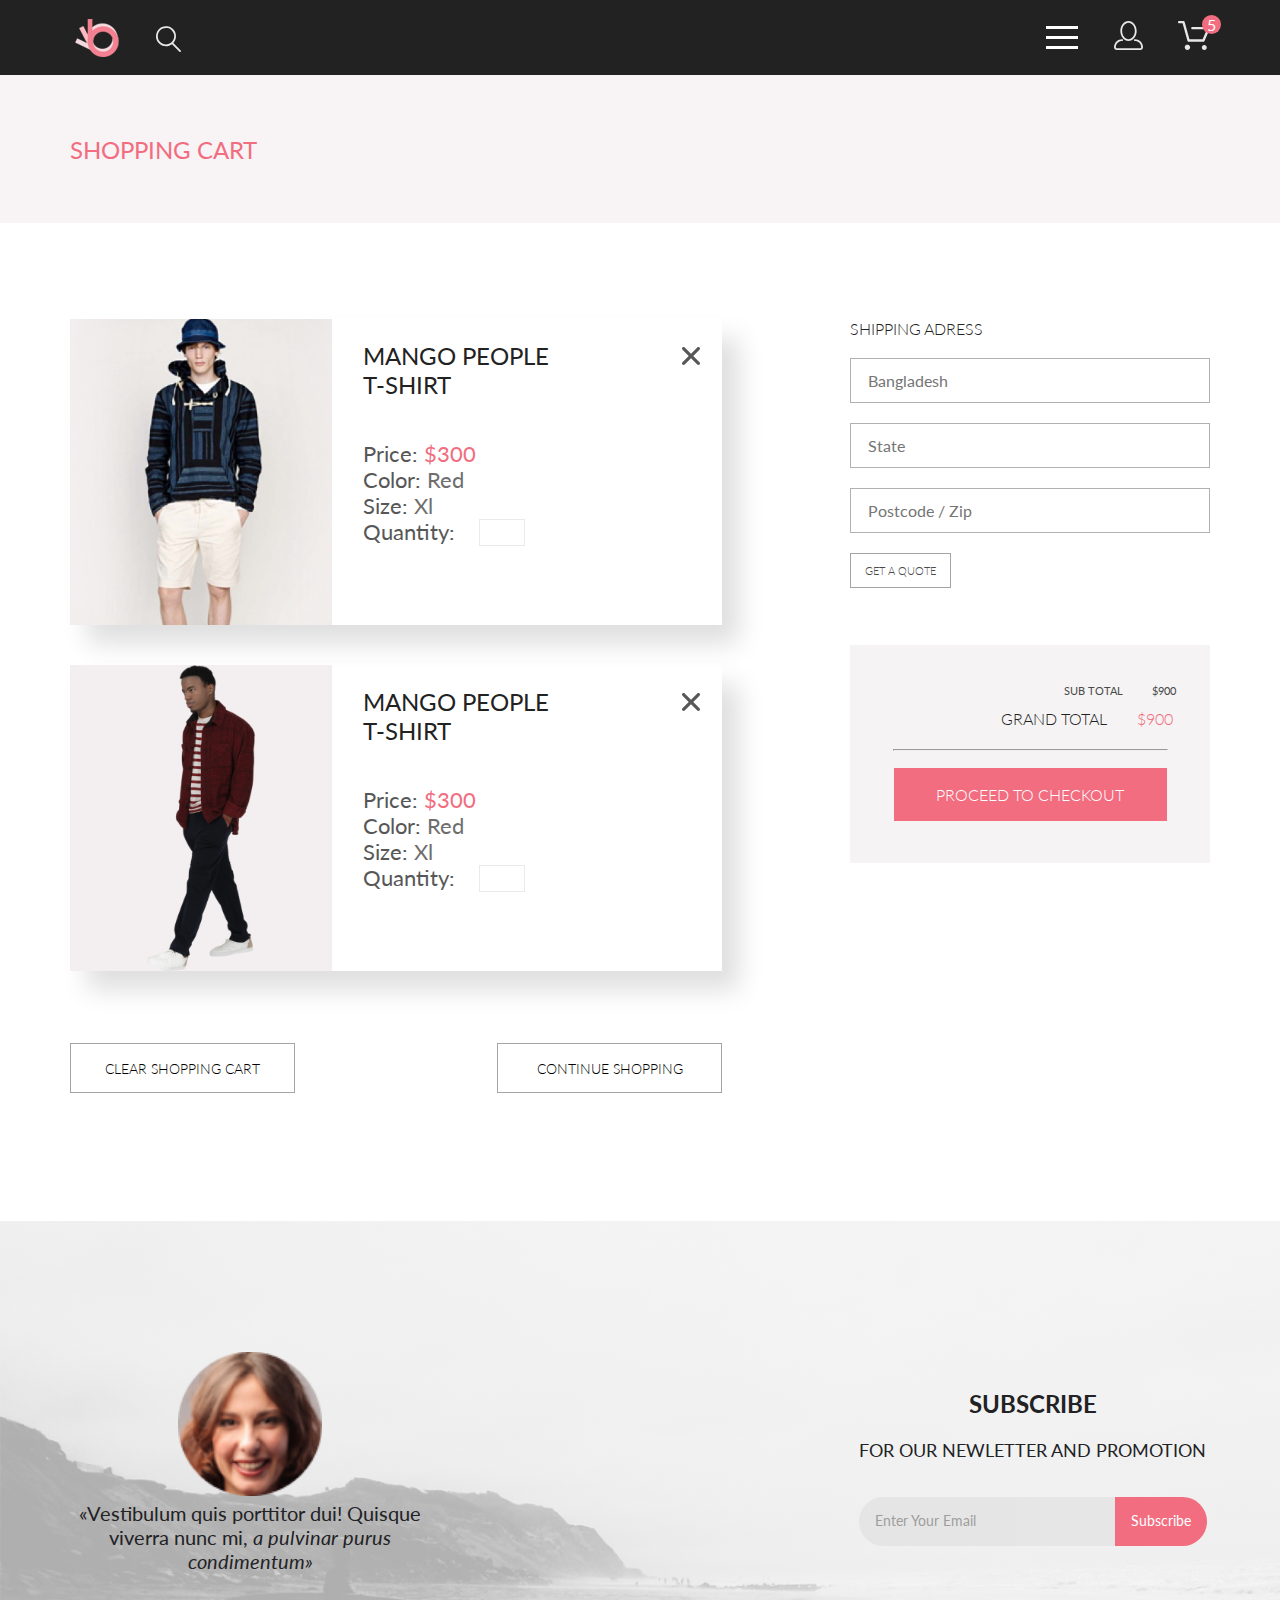
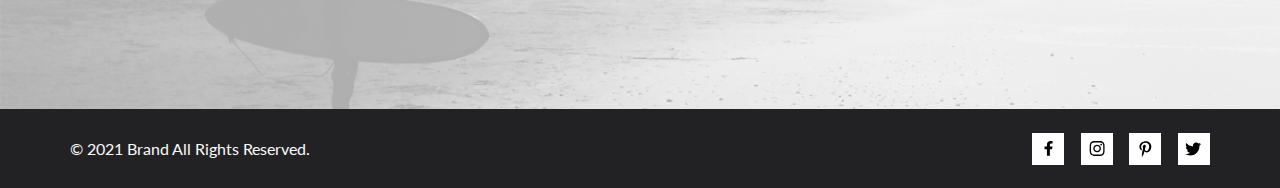
<file: cart.html>
<!DOCTYPE html>
<html lang="en">

<head>
    <meta charset="UTF-8">
    <meta http-equiv="X-UA-Compatible" content="IE=edge">
    <meta name="viewport" content="width=device-width, initial-scale=1.0">
    <title>Cart</title>
    <link
        href="https://fonts.googleapis.com/css2?family=Lato:ital,wght@0,100;0,300;0,400;0,700;0,900;1,100;1,300;1,400;1,700;1,900&display=swap"
        rel="stylesheet">
    <link rel="stylesheet" href="css/normalize.css">
    <link rel="stylesheet" href="css/style.css">
</head>

<body>
    <div class="container">
        <header class="page-header">
            <div class="center-block">
                <div class="page-header-wrp-button">
                    <a href="index.html" class="page-header-logo">
                        <img src="img/logo.png" alt="logo">
                    </a>
                    <form action="#" class="page-header-search-form">
                        <input class="page-header-search-button" id="search-button" type="search">
                        <label for="search-button">
                            <svg xmlns="http://www.w3.org/2000/svg" width="27" height="28" viewBox="0 0 27 28">
                                <path
                                    d="M19.0596 17.6259C20.6713 15.8658 21.6282 13.6048 21.7698 11.2225C21.9113 8.84018 21.2288 6.48173 19.8369 4.54318C18.445 2.60463 16.4285 1.20404 14.126 0.576619C11.8234 -0.0508009 9.3751 0.13316 7.19217 1.09761C5.00923 2.06205 3.22463 3.74825 2.13804 5.87302C1.05145 7.9978 0.729054 10.4318 1.225 12.7661C1.72094 15.1005 3.00501 17.1932 4.86158 18.6927C6.71814 20.1922 9.03413 21.0072 11.4206 21.0009C13.673 21.004 15.8645 20.27 17.6606 18.9109L25.4086 26.7179C25.4941 26.807 25.5965 26.8781 25.7099 26.927C25.8232 26.9759 25.9452 27.0017 26.0686 27.0029C26.1923 27.0033 26.3148 26.9782 26.4283 26.9292C26.5419 26.8801 26.6441 26.8082 26.7286 26.7179C26.9025 26.537 26.9997 26.2958 26.9997 26.0449C26.9997 25.794 26.9025 25.5528 26.7286 25.3719L19.0596 17.6259ZM2.88662 10.5009C2.89946 8.81563 3.41094 7.17187 4.35659 5.77685C5.30224 4.38183 6.63972 3.29801 8.20044 2.662C9.76115 2.02599 11.4752 1.86627 13.1266 2.20298C14.7779 2.53969 16.2926 3.35775 17.4797 4.55404C18.6668 5.75033 19.4732 7.27129 19.7972 8.92519C20.1212 10.5791 19.9483 12.2919 19.3002 13.8476C18.6522 15.4034 17.5581 16.7325 16.1559 17.6674C14.7536 18.6023 13.1059 19.1011 11.4206 19.1009C9.14916 19.0901 6.97482 18.1784 5.37484 16.566C3.77486 14.9537 2.87998 12.7724 2.88662 10.5009Z" />
                            </svg>
                        </label>
                    </form>
                </div>
                <div class="page-header-wrp-button">
                    <nav>
                        <label class="menu-button" for="menu-switch">
                            <span></span>
                        </label>
                        <input id="menu-switch" type="checkbox">
                        <ul class="menu-list">
                            <li class="menu-list-item">
                                <a href="#" class="menu-list-close-button"></a>
                            </li>
                            <li class="menu-list-item">
                                <span class="menu-list-title">menu</span>
                            </li>
                            <li class="menu-list-item">
                                <a href="#">man</a>
                            </li>
                            <li class="menu-list-item">
                                <ul class="menu-sublist">
                                    <li class="menu-sublist-item">
                                        <a href="#">Accessories</a>
                                    </li>
                                    <li class="menu-sublist-item">
                                        <a href="#">Bags</a>
                                    </li>
                                    <li class="menu-sublist-item">
                                        <a href="#">Denim</a>
                                    </li>
                                    <li class="menu-sublist-item">
                                        <a href="#">T-Shirts</a>
                                    </li>
                                </ul>
                            </li>
                            <li class="menu-list-item">
                                <a href="#">woman</a>
                            </li>
                            <li class="menu-list-item">
                                <ul class="menu-sublist">
                                    <li class="menu-sublist-item">
                                        <a href="#">Accessories</a>
                                    </li>
                                    <li class="menu-sublist-item">
                                        <a href="#">Jackets &amp;&nbsp;Coats</a>
                                    </li>
                                    <li class="menu-sublist-item">
                                        <a href="#">Polos</a>
                                    </li>
                                    <li class="menu-sublist-item">
                                        <a href="#">T-Shirts</a>
                                    </li>
                                    <li class="menu-sublist-item">
                                        <a href="#">Shirts</a>
                                    </li>
                                </ul>
                            </li>
                            <li class="menu-list-item">
                                <a href="#">kids</a>
                            </li>
                            <li class="menu-list-item">
                                <ul class="menu-sublist">
                                    <li class="menu-sublist-item">
                                        <a href="#">Accessories</a>
                                    </li>
                                    <li class="menu-sublist-item">
                                        <a href="#">Jackets &amp;&nbsp;Coats</a>
                                    </li>
                                    <li class="menu-sublist-item">
                                        <a href="#">Polos</a>
                                    </li>
                                    <li class="menu-sublist-item">
                                        <a href="#">T-Shirts</a>
                                    </li>
                                    <li class="menu-sublist-item">
                                        <a href="#">Shirts</a>
                                    </li>
                                    <li class="menu-sublist-item">
                                        <a href="#">Bags</a>
                                    </li>
                                </ul>
                            </li>
                        </ul>
                    </nav>
                    <a href="registration.html" class="account-button">
                        <svg width="29" height="29" viewBox="0 0 29 29" xmlns="http://www.w3.org/2000/svg">
                            <path
                                d="M14.5 19.937C19 19.937 22.656 15.464 22.656 9.968C22.656 4.472 19 0 14.5 0C13.3631 0.0217413 12.2463 0.303398 11.2351 0.823397C10.2239 1.34339 9.34507 2.08794 8.66602 3C7.12663 4.99573 6.30819 7.45381 6.34399 9.974C6.34399 15.465 10 19.937 14.5 19.937ZM14.5 1.813C18 1.813 20.844 5.472 20.844 9.969C20.844 14.466 17.998 18.125 14.5 18.125C11.002 18.125 8.15603 14.465 8.15503 9.969C8.15403 5.473 11 1.813 14.5 1.813ZM20.844 18.125C20.6036 18.125 20.373 18.2205 20.203 18.3905C20.033 18.5605 19.9375 18.7911 19.9375 19.0315C19.9375 19.2719 20.033 19.5025 20.203 19.6725C20.373 19.8425 20.6036 19.938 20.844 19.938C22.526 19.9399 24.1386 20.6088 25.3279 21.7982C26.5172 22.9875 27.1861 24.6 27.188 26.282C27.1875 26.5221 27.0918 26.7523 26.922 26.9221C26.7522 27.0918 26.5221 27.1875 26.282 27.188H2.71997C2.47985 27.1875 2.24975 27.0918 2.07996 26.9221C1.91016 26.7523 1.81449 26.5221 1.81396 26.282C1.81608 24.6001 2.48517 22.9877 3.67444 21.7985C4.86371 20.6092 6.47608 19.9401 8.15796 19.938C8.39824 19.938 8.62868 19.8425 8.79858 19.6726C8.96849 19.5027 9.06396 19.2723 9.06396 19.032C9.06396 18.7917 8.96849 18.5613 8.79858 18.3914C8.62868 18.2215 8.39824 18.126 8.15796 18.126C5.99541 18.1279 3.92201 18.9875 2.39258 20.5164C0.863144 22.0453 0.00264777 24.1185 0 26.281C0.000794067 27.0019 0.287502 27.693 0.797241 28.2027C1.30698 28.7125 1.99811 28.9992 2.71899 29H26.282C27.0027 28.9989 27.6936 28.7121 28.2031 28.2024C28.7126 27.6927 28.9992 27.0017 29 26.281C28.9974 24.1187 28.1372 22.0457 26.6083 20.5168C25.0793 18.9878 23.0063 18.1276 20.844 18.125Z" />
                        </svg>
                    </a>
                    <a href="cart.html" class="cart-button-link">
                        <svg class="cart-button-link-icon" width="32" height="29" viewBox="0 0 32 29"
                            xmlns="http://www.w3.org/2000/svg">
                            <path
                                d="M26.2009 29C25.5532 28.9738 24.9415 28.6948 24.4972 28.2227C24.0529 27.7506 23.8114 27.1232 23.8245 26.475C23.8376 25.8269 24.1043 25.2097 24.5673 24.7559C25.0303 24.3022 25.6527 24.048 26.301 24.048C26.9493 24.048 27.5717 24.3022 28.0347 24.7559C28.4977 25.2097 28.7644 25.8269 28.7775 26.475C28.7906 27.1232 28.549 27.7506 28.1047 28.2227C27.6604 28.6948 27.0488 28.9738 26.401 29H26.2009ZM6.75293 26.32C6.75293 25.79 6.91011 25.2718 7.20459 24.8311C7.49907 24.3904 7.91764 24.0469 8.40735 23.844C8.89705 23.6412 9.43594 23.5881 9.95581 23.6915C10.4757 23.7949 10.9532 24.0502 11.328 24.425C11.7028 24.7998 11.9581 25.2773 12.0615 25.7972C12.1649 26.317 12.1118 26.8559 11.9089 27.3456C11.7061 27.8353 11.3626 28.2539 10.9219 28.5483C10.4812 28.8428 9.96304 29 9.43298 29C9.08087 29.0003 8.73212 28.9311 8.40674 28.7966C8.08136 28.662 7.78569 28.4646 7.53662 28.2158C7.28755 27.9669 7.09001 27.6713 6.9552 27.3461C6.82039 27.0208 6.75098 26.6721 6.75098 26.32H6.75293ZM10.553 20.686C10.2935 20.6868 10.0409 20.6024 9.83411 20.4457C9.62727 20.2891 9.47758 20.0689 9.40796 19.819L4.57495 2.36401H1.18201C0.868521 2.36401 0.567859 2.23947 0.346191 2.01781C0.124523 1.79614 0 1.49549 0 1.18201C0 0.868519 0.124523 0.567873 0.346191 0.346205C0.567859 0.124537 0.868521 5.81268e-06 1.18201 5.81268e-06H5.46301C5.7225 -0.00080736 5.97504 0.0837201 6.18176 0.240568C6.38848 0.397416 6.53784 0.617884 6.60693 0.868006L11.4399 18.323H24.6179L29.001 8.27501H14.401C14.2428 8.27961 14.0854 8.25242 13.9379 8.19507C13.7904 8.13771 13.6559 8.05134 13.5424 7.94108C13.4288 7.83082 13.3386 7.69891 13.277 7.55315C13.2154 7.40739 13.1836 7.25075 13.1836 7.0925C13.1836 6.93426 13.2154 6.77762 13.277 6.63186C13.3386 6.4861 13.4288 6.35419 13.5424 6.24393C13.6559 6.13367 13.7904 6.0473 13.9379 5.98994C14.0854 5.93259 14.2428 5.90541 14.401 5.91001H30.814C31.0097 5.90996 31.2022 5.95866 31.3744 6.05172C31.5465 6.14478 31.6928 6.27926 31.7999 6.44301C31.9078 6.60729 31.9734 6.79569 31.9908 6.99145C32.0083 7.18721 31.9771 7.38424 31.9 7.565L26.495 19.977C26.4026 20.1876 26.251 20.3668 26.0585 20.4927C25.866 20.6186 25.641 20.6858 25.411 20.686H10.553Z" />
                        </svg>
                        <span>5</span>
                    </a>
                </div>
            </div>
        </header>

        <main>
            <section class="catalog-banner">
                <div class="center-block">
                    <h2 class="catalog-banner-title">shopping cart</h2>
                </div>
            </section>

            <section class="shopping-cart">
                <div class="center-block">
                    <div class="shopping-cart-cards">
                        <ul class="shopping-card">
                            <li class="shopping-card-item">
                                <div class="shopping-card-item-photo">
                                    <img src="img/upper_photo_3.png" width="262" height="306" alt="card-photo">
                                </div>
                                <div class="shopping-card-item-info">
                                    <h3 class="shopping-card-item-title">mango people <br>t-shirt</h3>
                                    <p class="shopping-card-item-text">Price: <span>$300</span> <br>Color:
                                        <span>Red</span> <br>Size: <span>Xl</span>
                                    </p>
                                    <form action="#" class="shopping-card-quantity">
                                        <p class="shopping-card-item-text">Quantity:</p>
                                        <input class="shopping-card-quantity" type="number" name="quantity-number"
                                            id="quantity" min="0" max="50">
                                    </form>
                                </div>
                                <a href="#" class="shopping-card-close-button">
                                    <svg width="18" height="18" viewBox="0 0 18 18" xmlns="http://www.w3.org/2000/svg">
                                        <path
                                            d="M11.2453 9L17.5302 2.71516C17.8285 2.41741 17.9962 2.01336 17.9966 1.59191C17.997 1.17045 17.8299 0.76611 17.5322 0.467833C17.2344 0.169555 16.8304 0.00177586 16.4089 0.00140366C15.9875 0.00103146 15.5831 0.168097 15.2848 0.465848L9 6.75069L2.71516 0.465848C2.41688 0.167571 2.01233 0 1.5905 0C1.16868 0 0.764125 0.167571 0.465848 0.465848C0.167571 0.764125 0 1.16868 0 1.5905C0 2.01233 0.167571 2.41688 0.465848 2.71516L6.75069 9L0.465848 15.2848C0.167571 15.5831 0 15.9877 0 16.4095C0 16.8313 0.167571 17.2359 0.465848 17.5342C0.764125 17.8324 1.16868 18 1.5905 18C2.01233 18 2.41688 17.8324 2.71516 17.5342L9 11.2493L15.2848 17.5342C15.5831 17.8324 15.9877 18 16.4095 18C16.8313 18 17.2359 17.8324 17.5342 17.5342C17.8324 17.2359 18 16.8313 18 16.4095C18 15.9877 17.8324 15.5831 17.5342 15.2848L11.2453 9Z" />
                                    </svg>
                                </a>
                            </li>

                            <li class="shopping-card-item">
                                <div class="shopping-card-item-photo">
                                    <img src="img/catalog_photo2.png" height="306" alt="card-photo">
                                </div>
                                <div class="shopping-card-item-info">
                                    <h3 class="shopping-card-item-title">mango people <br>t-shirt</h3>
                                    <p class="shopping-card-item-text">Price: <span>$300</span> <br>Color:
                                        <span>Red</span> <br>Size: <span>Xl</span>
                                    </p>
                                    <form action="#" class="shopping-card-quantity">
                                        <p class="shopping-card-item-text">Quantity:</p>
                                        <input class="shopping-card-quantity" type="number" name="quantity-number"
                                            min="0" max="50">
                                    </form>
                                </div>
                                <a href="#" class="shopping-card-close-button">
                                    <svg width="18" height="18" viewBox="0 0 18 18" xmlns="http://www.w3.org/2000/svg">
                                        <path
                                            d="M11.2453 9L17.5302 2.71516C17.8285 2.41741 17.9962 2.01336 17.9966 1.59191C17.997 1.17045 17.8299 0.76611 17.5322 0.467833C17.2344 0.169555 16.8304 0.00177586 16.4089 0.00140366C15.9875 0.00103146 15.5831 0.168097 15.2848 0.465848L9 6.75069L2.71516 0.465848C2.41688 0.167571 2.01233 0 1.5905 0C1.16868 0 0.764125 0.167571 0.465848 0.465848C0.167571 0.764125 0 1.16868 0 1.5905C0 2.01233 0.167571 2.41688 0.465848 2.71516L6.75069 9L0.465848 15.2848C0.167571 15.5831 0 15.9877 0 16.4095C0 16.8313 0.167571 17.2359 0.465848 17.5342C0.764125 17.8324 1.16868 18 1.5905 18C2.01233 18 2.41688 17.8324 2.71516 17.5342L9 11.2493L15.2848 17.5342C15.5831 17.8324 15.9877 18 16.4095 18C16.8313 18 17.2359 17.8324 17.5342 17.5342C17.8324 17.2359 18 16.8313 18 16.4095C18 15.9877 17.8324 15.5831 17.5342 15.2848L11.2453 9Z" />
                                    </svg>
                                </a>
                            </li>
                        </ul>
                        <div class="shopping-cart-cards-button">
                            <button class="shopping-cart-cards-button-item" type="button">clear shopping cart</button>
                            <button class="shopping-cart-cards-button-item" type="button">continue shopping</button>
                        </div>
                    </div>
                    <div class="shopping-cart-forms">
                        <form action="#" class="cart-forms">
                            <h2 class="cart-forms-title">shipping adress</h2>
                            <input class="cart-forms-input" type="text" placeholder="Bangladesh">
                            <input class="cart-forms-input" type="text" placeholder="State">
                            <input class="cart-forms-input" type="text" placeholder="Postcode / Zip">
                            <button class="cart-forms-button">get a&nbsp;quote</button>
                        </form>
                        <div class="price-info">
                            <p class="price-info-sub-total">sub total
                                <span>$900</span>
                            </p>
                            <p class="price-info-grand-total">grand total
                                <span>$900</span>
                            </p>
                            <hr>
                            <button class="price-info-button">proceed to&nbsp;checkout</button>
                        </div>
                    </div>
                </div>
            </section>
        </main>

        <footer class="page-footer">
            <section class="subscribe">
                <div class="center-block">

                    <figure class="subscribe-info">
                        <div class="subscribe-info-avatar">
                            <img src="img/avatar.png" alt="subscribe avatar" height="96">
                        </div>
                        <blockquote>
                            <p class="subscribe-info-text">&laquo;Vestibulum quis porttitor dui! Quisque viverra
                                nunc&nbsp;mi, <span>a&nbsp;pulvinar purus condimentum&raquo;</span>
                            </p>
                        </blockquote>
                    </figure>

                    <div class="subscribe-form-wrp">
                        <h2 class="subscribe-form-title">subscribe</h2>
                        <p class="subscribe-form-subtitle">for our newletter and promotion</p>
                        <form action="#" class="subscribe-form">
                            <input class="subscribe-form-email" type="email" placeholder="Enter Your Email" required>
                            <button class="subscribe-form-button" type="button">Subscribe</button>
                        </form>
                    </div>
                </div>
            </section>

            <div class="copyright">
                <div class="center-block">
                    <p class="copyright-text">&copy;&nbsp;2021 Brand All Rights Reserved.</p>
                    <ul class="socials-list">
                        <li class="socials-item">
                            <a href="#" class="socials-item-link">
                                <svg width="11" height="16" viewBox="0 0 11 16" xmlns="http://www.w3.org/2000/svg">
                                    <path
                                        d="M9.08836 8.28L9.50686 5.61602H6.89022V3.88729C6.89022 3.15848 7.25574 2.44806 8.42765 2.44806H9.61722V0.179975C9.61722 0.179975 8.53772 0 7.50561 0C5.35073 0 3.9422 1.27593 3.9422 3.5857V5.61602H1.54688V8.28H3.9422V14.72H6.89022V8.28H9.08836Z" />
                                </svg>
                            </a>
                        </li>

                        <li class="socials-item">
                            <a href="#" class="socials-item-link">
                                <svg width="16" height="15" viewBox="0 0 16 15" xmlns="http://www.w3.org/2000/svg">
                                    <path
                                        d="M8.13897 3.68159C6.02383 3.68159 4.31774 5.38491 4.31774 7.49663C4.31774 9.60835 6.02383 11.3117 8.13897 11.3117C10.2541 11.3117 11.9602 9.60835 11.9602 7.49663C11.9602 5.38491 10.2541 3.68159 8.13897 3.68159ZM8.13897 9.9769C6.77211 9.9769 5.65467 8.8646 5.65467 7.49663C5.65467 6.12866 6.76878 5.01636 8.13897 5.01636C9.50915 5.01636 10.6233 6.12866 10.6233 7.49663C10.6233 8.8646 9.50583 9.9769 8.13897 9.9769V9.9769ZM13.0078 3.52554C13.0078 4.02026 12.6087 4.41538 12.1165 4.41538C11.621 4.41538 11.2252 4.01694 11.2252 3.52554C11.2252 3.03413 11.6243 2.63569 12.1165 2.63569C12.6087 2.63569 13.0078 3.03413 13.0078 3.52554ZM15.5386 4.42866C15.4821 3.23667 15.2094 2.18081 14.3347 1.31089C13.4634 0.440967 12.4058 0.168701 11.2119 0.108936C9.9814 0.039209 6.29321 0.039209 5.0627 0.108936C3.8721 0.165381 2.81453 0.437646 1.93987 1.30757C1.06522 2.17749 0.795836 3.23335 0.735973 4.42534C0.666134 5.65386 0.666134 9.33608 0.735973 10.5646C0.79251 11.7566 1.06522 12.8124 1.93987 13.6824C2.81453 14.5523 3.86878 14.8246 5.0627 14.8843C6.29321 14.9541 9.9814 14.9541 11.2119 14.8843C12.4058 14.8279 13.4634 14.5556 14.3347 13.6824C15.2061 12.8124 15.4788 11.7566 15.5386 10.5646C15.6085 9.33608 15.6085 5.65718 15.5386 4.42866V4.42866ZM13.949 11.8828C13.6895 12.5335 13.1874 13.0349 12.5322 13.2972C11.5511 13.6857 9.22314 13.596 8.13897 13.596C7.05479 13.596 4.72348 13.6824 3.74573 13.2972C3.09389 13.0382 2.59171 12.5369 2.32898 11.8828C1.93987 10.9033 2.02967 8.57905 2.02967 7.49663C2.02967 6.41421 1.9432 4.08667 2.32898 3.1105C2.58838 2.45972 3.09056 1.95835 3.74573 1.69604C4.7268 1.30757 7.05479 1.39722 8.13897 1.39722C9.22314 1.39722 11.5545 1.31089 12.5322 1.69604C13.184 1.95503 13.6862 2.4564 13.949 3.1105C14.3381 4.08999 14.2483 6.41421 14.2483 7.49663C14.2483 8.57905 14.3381 10.9066 13.949 11.8828Z" />
                                </svg>
                            </a>
                        </li>

                        <li class="socials-item">
                            <a href="#" class="socials-item-link">
                                <svg width="13" height="16" viewBox="0 0 13 16" xmlns="http://www.w3.org/2000/svg">
                                    <path
                                        d="M6.74032 0.203125C3.55564 0.203125 0.408203 2.34063 0.408203 5.8C0.408203 8 1.63738 9.25 2.38233 9.25C2.68963 9.25 2.86655 8.3875 2.86655 8.14375C2.86655 7.85313 2.13091 7.23438 2.13091 6.025C2.13091 3.5125 4.03055 1.73125 6.4889 1.73125C8.60271 1.73125 10.1671 2.94062 10.1671 5.1625C10.1671 6.82187 9.50597 9.93437 7.36422 9.93437C6.59133 9.93437 5.93018 9.37187 5.93018 8.56563C5.93018 7.38438 6.74963 6.24062 6.74963 5.02187C6.74963 2.95312 3.835 3.32812 3.835 5.82812C3.835 6.35313 3.90018 6.93437 4.13298 7.4125C3.70463 9.26875 2.82931 12.0344 2.82931 13.9469C2.82931 14.5375 2.91311 15.1188 2.96899 15.7094C3.07452 15.8281 3.02175 15.8156 3.18316 15.7563C4.74757 13.6 4.69169 13.1781 5.3994 10.3562C5.78119 11.0875 6.76826 11.4812 7.55046 11.4812C10.8469 11.4812 12.3275 8.24688 12.3275 5.33125C12.3275 2.22813 9.66427 0.203125 6.74032 0.203125Z" />
                                </svg>
                            </a>
                        </li>

                        <li class="socials-item">
                            <a href="#" class="socials-item-link">
                                <svg width="17" height="14" viewBox="0 0 17 14" xmlns="http://www.w3.org/2000/svg">
                                    <path
                                        d="M14.417 3.74052C14.427 3.88264 14.427 4.0248 14.427 4.16692C14.427 8.50192 11.1498 13.4969 5.15986 13.4969C3.31448 13.4969 1.60022 12.9588 0.158203 12.0248C0.420396 12.0552 0.67247 12.0654 0.944752 12.0654C2.46741 12.0654 3.8691 11.5476 4.98843 10.6644C3.5565 10.6339 2.3565 9.68977 1.94305 8.39027C2.14475 8.4207 2.34642 8.44102 2.5582 8.44102C2.85063 8.44102 3.14308 8.40039 3.41533 8.32936C1.92291 8.02477 0.803551 6.70498 0.803551 5.11108V5.07048C1.23715 5.31414 1.74139 5.46642 2.2758 5.4867C1.39849 4.89786 0.823727 3.8928 0.823727 2.75573C0.823727 2.14661 0.985041 1.58823 1.26741 1.10092C2.87077 3.09077 5.28086 4.39023 7.98334 4.53239C7.93293 4.28873 7.90266 4.03495 7.90266 3.78114C7.90266 1.97402 9.35477 0.501953 11.1598 0.501953C12.0976 0.501953 12.9446 0.897891 13.5396 1.53748C14.2757 1.39536 14.9816 1.12123 15.6068 0.745609C15.3648 1.50705 14.8505 2.14664 14.1749 2.5527C14.8304 2.48167 15.4657 2.29889 16.0505 2.04511C15.6069 2.69483 15.0522 3.27348 14.417 3.74052Z" />
                                </svg>
                            </a>
                        </li>
                    </ul>
                </div>
            </div>
        </footer>
    </div>
</body>

</html>
</file>
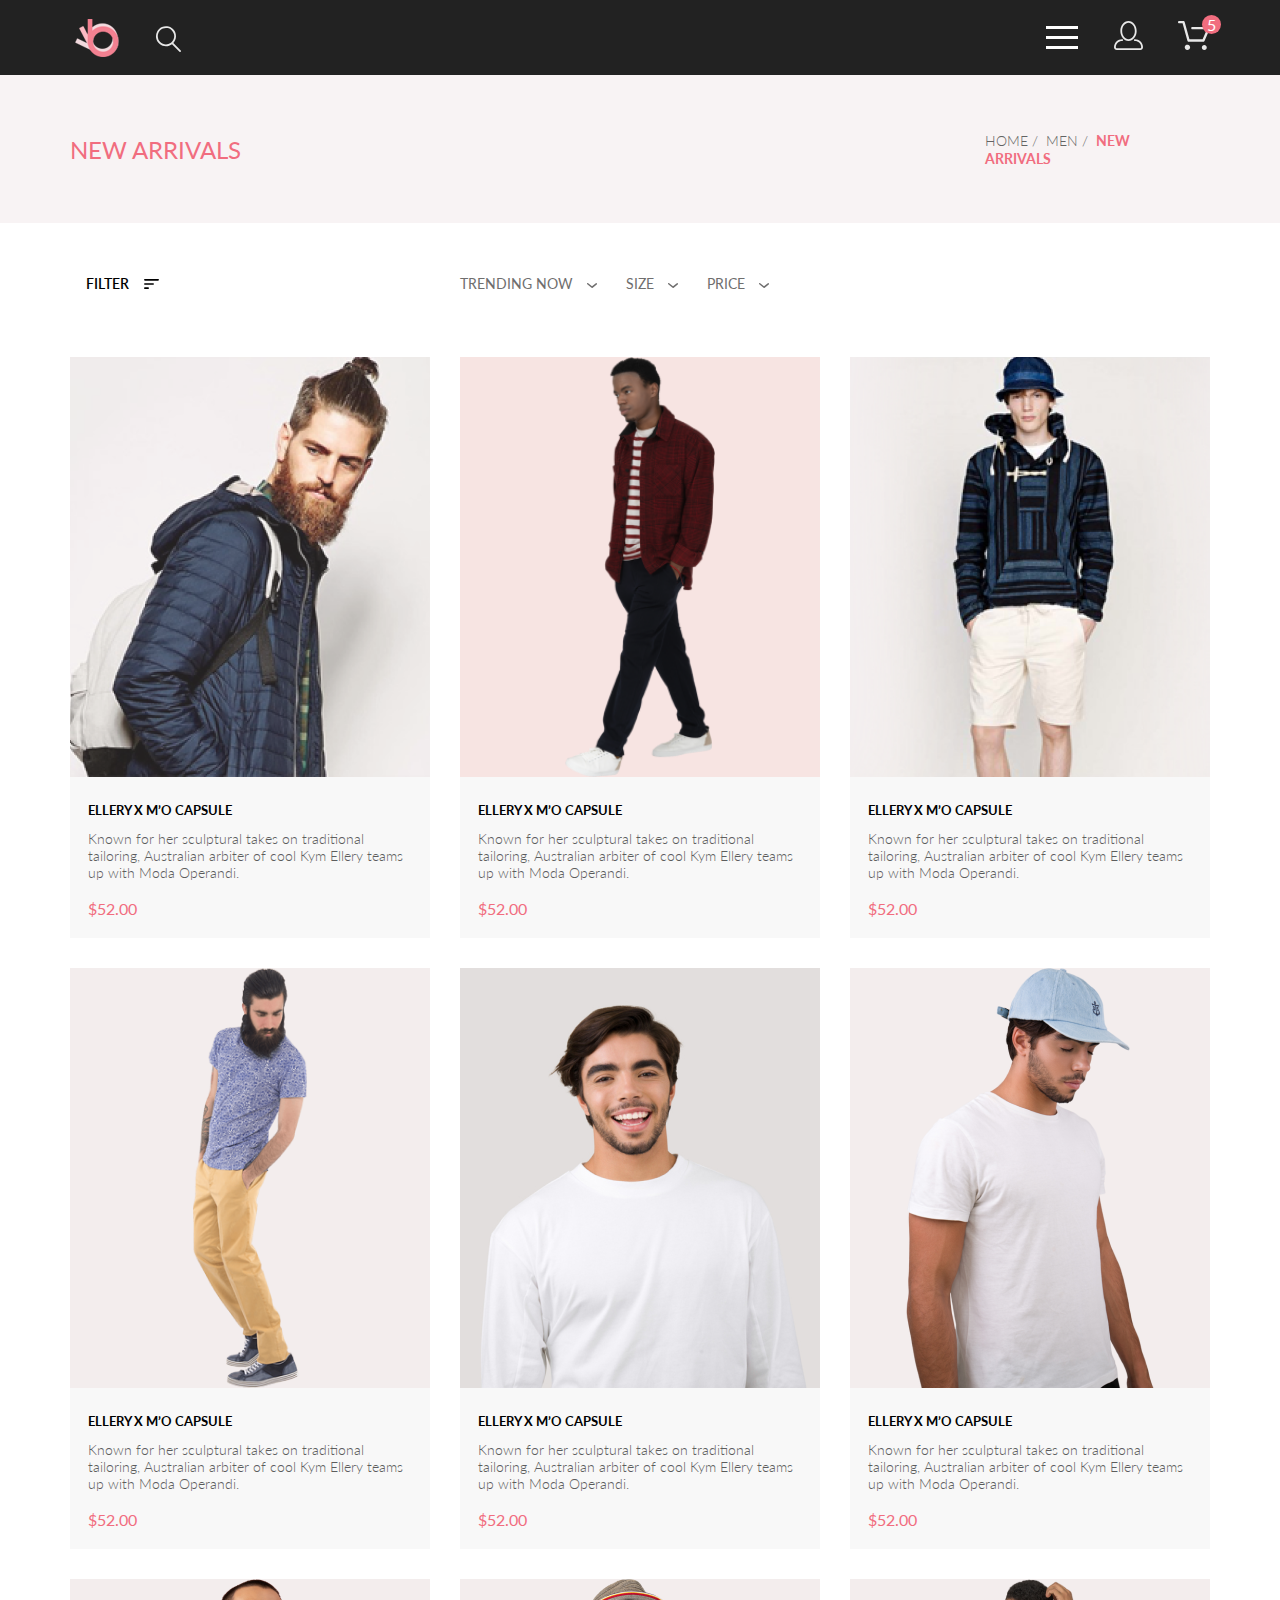
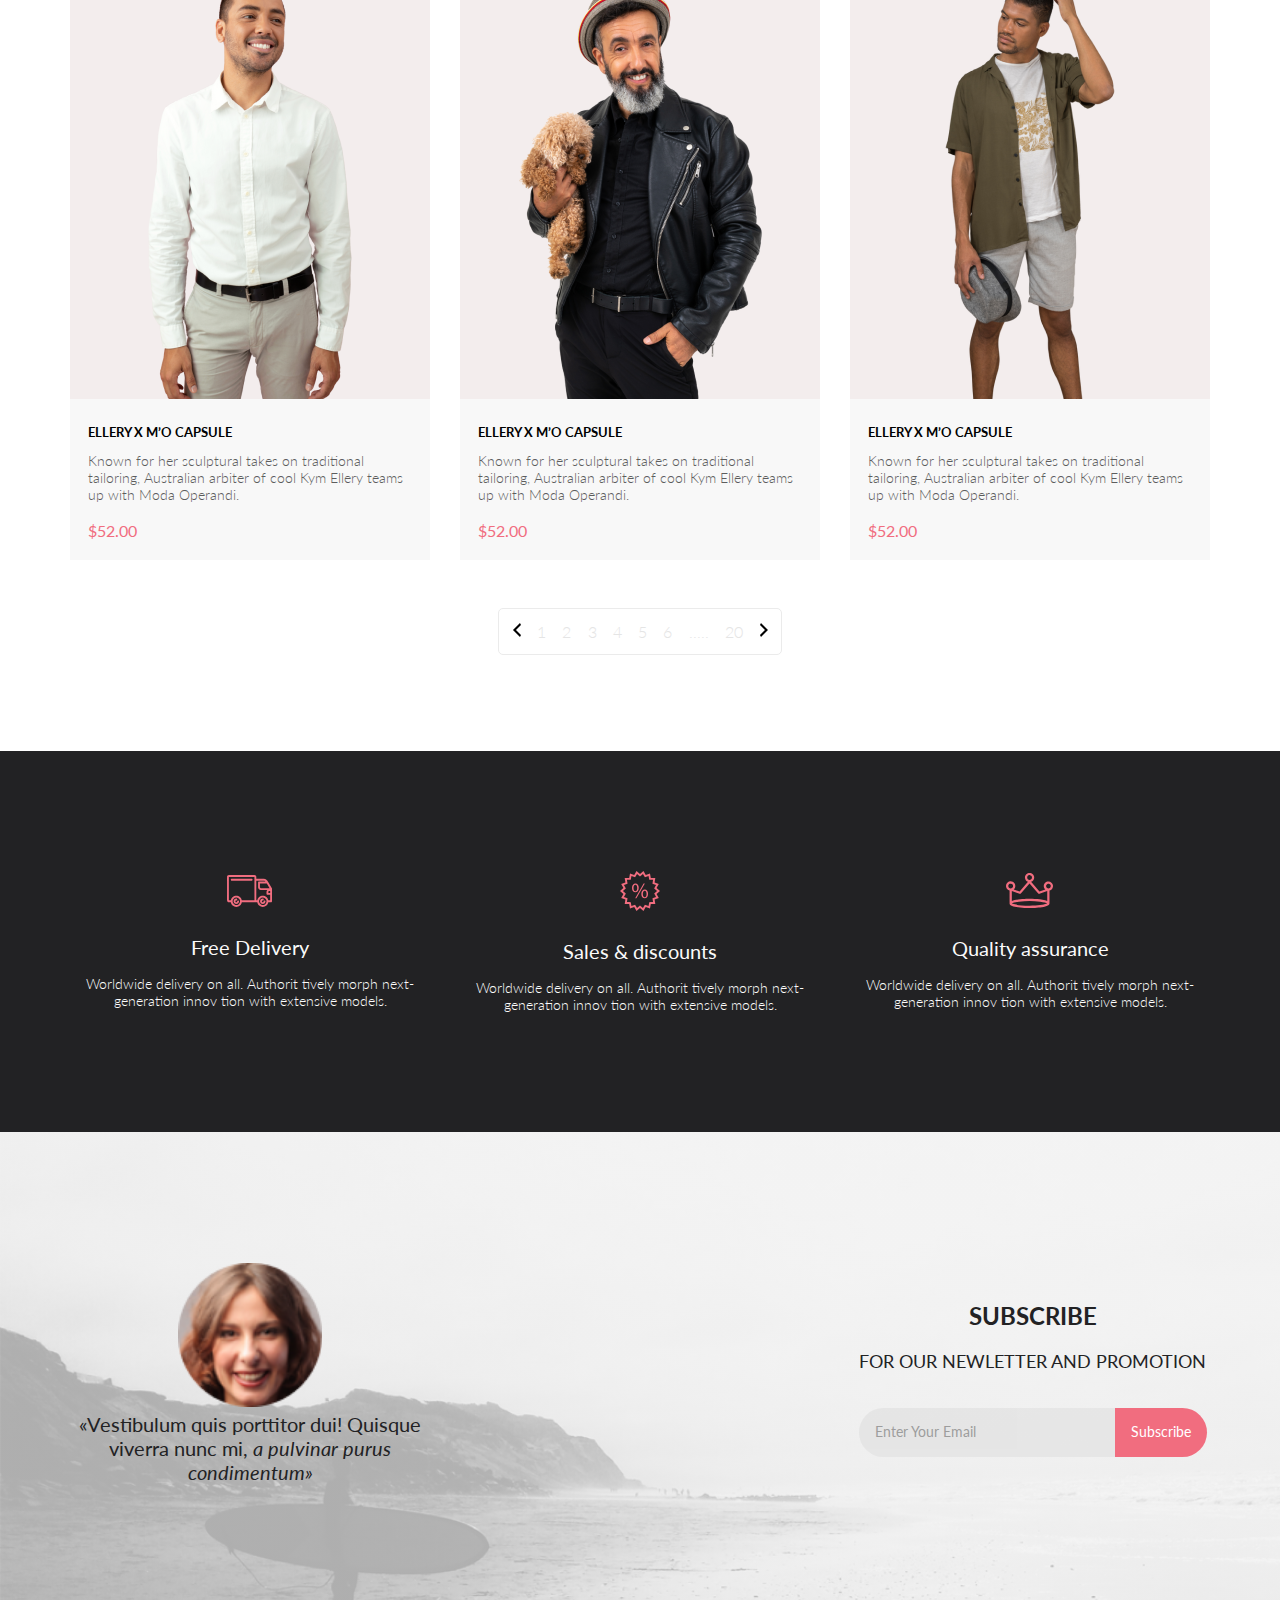
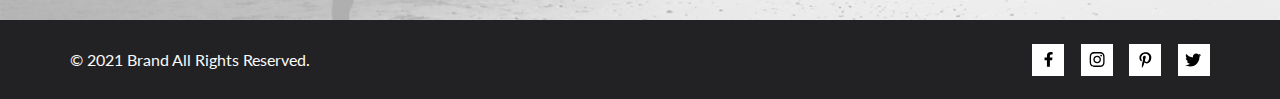
<file: catalog.html>
<!DOCTYPE html>
<html lang="en">

<head>
    <meta charset="UTF-8">
    <meta http-equiv="X-UA-Compatible" content="IE=edge">
    <meta name="viewport" content="width=device-width, initial-scale=1.0">
    <title>Catalog</title>
    <link
        href="https://fonts.googleapis.com/css2?family=Lato:ital,wght@0,100;0,300;0,400;0,700;0,900;1,100;1,300;1,400;1,700;1,900&display=swap"
        rel="stylesheet">
    <link rel="stylesheet" href="css/normalize.css">
    <link rel="stylesheet" href="css/style.css">
</head>

<body>
    <div class="container">
        <header class="page-header">
            <div class="center-block">
                <div class="page-header-wrp-button">
                    <a href="index.html" class="page-header-logo">
                        <img src="img/logo.png" alt="logo">
                    </a>
                    <form action="#" class="page-header-search-form">
                        <input class="page-header-search-button" id="search-button" type="search">
                        <label for="search-button">
                            <svg xmlns="http://www.w3.org/2000/svg" width="27" height="28" viewBox="0 0 27 28">
                                <path
                                    d="M19.0596 17.6259C20.6713 15.8658 21.6282 13.6048 21.7698 11.2225C21.9113 8.84018 21.2288 6.48173 19.8369 4.54318C18.445 2.60463 16.4285 1.20404 14.126 0.576619C11.8234 -0.0508009 9.3751 0.13316 7.19217 1.09761C5.00923 2.06205 3.22463 3.74825 2.13804 5.87302C1.05145 7.9978 0.729054 10.4318 1.225 12.7661C1.72094 15.1005 3.00501 17.1932 4.86158 18.6927C6.71814 20.1922 9.03413 21.0072 11.4206 21.0009C13.673 21.004 15.8645 20.27 17.6606 18.9109L25.4086 26.7179C25.4941 26.807 25.5965 26.8781 25.7099 26.927C25.8232 26.9759 25.9452 27.0017 26.0686 27.0029C26.1923 27.0033 26.3148 26.9782 26.4283 26.9292C26.5419 26.8801 26.6441 26.8082 26.7286 26.7179C26.9025 26.537 26.9997 26.2958 26.9997 26.0449C26.9997 25.794 26.9025 25.5528 26.7286 25.3719L19.0596 17.6259ZM2.88662 10.5009C2.89946 8.81563 3.41094 7.17187 4.35659 5.77685C5.30224 4.38183 6.63972 3.29801 8.20044 2.662C9.76115 2.02599 11.4752 1.86627 13.1266 2.20298C14.7779 2.53969 16.2926 3.35775 17.4797 4.55404C18.6668 5.75033 19.4732 7.27129 19.7972 8.92519C20.1212 10.5791 19.9483 12.2919 19.3002 13.8476C18.6522 15.4034 17.5581 16.7325 16.1559 17.6674C14.7536 18.6023 13.1059 19.1011 11.4206 19.1009C9.14916 19.0901 6.97482 18.1784 5.37484 16.566C3.77486 14.9537 2.87998 12.7724 2.88662 10.5009Z" />
                            </svg>
                        </label>
                    </form>
                </div>
                <div class="page-header-wrp-button">
                    <nav>
                        <label class="menu-button" for="menu-switch">
                            <span></span>
                        </label>
                        <input id="menu-switch" type="checkbox">
                        <ul class="menu-list">
                            <li class="menu-list-item">
                                <a href="#" class="menu-list-close-button"></a>
                            </li>
                            <li class="menu-list-item">
                                <span class="menu-list-title">menu</span>
                            </li>
                            <li class="menu-list-item">
                                <a href="#">man</a>
                            </li>
                            <li class="menu-list-item">
                                <ul class="menu-sublist">
                                    <li class="menu-sublist-item">
                                        <a href="#">Accessories</a>
                                    </li>
                                    <li class="menu-sublist-item">
                                        <a href="#">Bags</a>
                                    </li>
                                    <li class="menu-sublist-item">
                                        <a href="#">Denim</a>
                                    </li>
                                    <li class="menu-sublist-item">
                                        <a href="#">T-Shirts</a>
                                    </li>
                                </ul>
                            </li>
                            <li class="menu-list-item">
                                <a href="#">woman</a>
                            </li>
                            <li class="menu-list-item">
                                <ul class="menu-sublist">
                                    <li class="menu-sublist-item">
                                        <a href="#">Accessories</a>
                                    </li>
                                    <li class="menu-sublist-item">
                                        <a href="#">Jackets &amp;&nbsp;Coats</a>
                                    </li>
                                    <li class="menu-sublist-item">
                                        <a href="#">Polos</a>
                                    </li>
                                    <li class="menu-sublist-item">
                                        <a href="#">T-Shirts</a>
                                    </li>
                                    <li class="menu-sublist-item">
                                        <a href="#">Shirts</a>
                                    </li>
                                </ul>
                            </li>
                            <li class="menu-list-item">
                                <a href="#">kids</a>
                            </li>
                            <li class="menu-list-item">
                                <ul class="menu-sublist">
                                    <li class="menu-sublist-item">
                                        <a href="#">Accessories</a>
                                    </li>
                                    <li class="menu-sublist-item">
                                        <a href="#">Jackets &amp;&nbsp;Coats</a>
                                    </li>
                                    <li class="menu-sublist-item">
                                        <a href="#">Polos</a>
                                    </li>
                                    <li class="menu-sublist-item">
                                        <a href="#">T-Shirts</a>
                                    </li>
                                    <li class="menu-sublist-item">
                                        <a href="#">Shirts</a>
                                    </li>
                                    <li class="menu-sublist-item">
                                        <a href="#">Bags</a>
                                    </li>
                                </ul>
                            </li>
                        </ul>
                    </nav>
                    <a href="registration.html" class="account-button">
                        <svg width="29" height="29" viewBox="0 0 29 29" xmlns="http://www.w3.org/2000/svg">
                            <path
                                d="M14.5 19.937C19 19.937 22.656 15.464 22.656 9.968C22.656 4.472 19 0 14.5 0C13.3631 0.0217413 12.2463 0.303398 11.2351 0.823397C10.2239 1.34339 9.34507 2.08794 8.66602 3C7.12663 4.99573 6.30819 7.45381 6.34399 9.974C6.34399 15.465 10 19.937 14.5 19.937ZM14.5 1.813C18 1.813 20.844 5.472 20.844 9.969C20.844 14.466 17.998 18.125 14.5 18.125C11.002 18.125 8.15603 14.465 8.15503 9.969C8.15403 5.473 11 1.813 14.5 1.813ZM20.844 18.125C20.6036 18.125 20.373 18.2205 20.203 18.3905C20.033 18.5605 19.9375 18.7911 19.9375 19.0315C19.9375 19.2719 20.033 19.5025 20.203 19.6725C20.373 19.8425 20.6036 19.938 20.844 19.938C22.526 19.9399 24.1386 20.6088 25.3279 21.7982C26.5172 22.9875 27.1861 24.6 27.188 26.282C27.1875 26.5221 27.0918 26.7523 26.922 26.9221C26.7522 27.0918 26.5221 27.1875 26.282 27.188H2.71997C2.47985 27.1875 2.24975 27.0918 2.07996 26.9221C1.91016 26.7523 1.81449 26.5221 1.81396 26.282C1.81608 24.6001 2.48517 22.9877 3.67444 21.7985C4.86371 20.6092 6.47608 19.9401 8.15796 19.938C8.39824 19.938 8.62868 19.8425 8.79858 19.6726C8.96849 19.5027 9.06396 19.2723 9.06396 19.032C9.06396 18.7917 8.96849 18.5613 8.79858 18.3914C8.62868 18.2215 8.39824 18.126 8.15796 18.126C5.99541 18.1279 3.92201 18.9875 2.39258 20.5164C0.863144 22.0453 0.00264777 24.1185 0 26.281C0.000794067 27.0019 0.287502 27.693 0.797241 28.2027C1.30698 28.7125 1.99811 28.9992 2.71899 29H26.282C27.0027 28.9989 27.6936 28.7121 28.2031 28.2024C28.7126 27.6927 28.9992 27.0017 29 26.281C28.9974 24.1187 28.1372 22.0457 26.6083 20.5168C25.0793 18.9878 23.0063 18.1276 20.844 18.125Z" />
                        </svg>
                    </a>
                    <a href="cart.html" class="cart-button-link">
                        <svg class="cart-button-link-icon" width="32" height="29" viewBox="0 0 32 29"
                            xmlns="http://www.w3.org/2000/svg">
                            <path
                                d="M26.2009 29C25.5532 28.9738 24.9415 28.6948 24.4972 28.2227C24.0529 27.7506 23.8114 27.1232 23.8245 26.475C23.8376 25.8269 24.1043 25.2097 24.5673 24.7559C25.0303 24.3022 25.6527 24.048 26.301 24.048C26.9493 24.048 27.5717 24.3022 28.0347 24.7559C28.4977 25.2097 28.7644 25.8269 28.7775 26.475C28.7906 27.1232 28.549 27.7506 28.1047 28.2227C27.6604 28.6948 27.0488 28.9738 26.401 29H26.2009ZM6.75293 26.32C6.75293 25.79 6.91011 25.2718 7.20459 24.8311C7.49907 24.3904 7.91764 24.0469 8.40735 23.844C8.89705 23.6412 9.43594 23.5881 9.95581 23.6915C10.4757 23.7949 10.9532 24.0502 11.328 24.425C11.7028 24.7998 11.9581 25.2773 12.0615 25.7972C12.1649 26.317 12.1118 26.8559 11.9089 27.3456C11.7061 27.8353 11.3626 28.2539 10.9219 28.5483C10.4812 28.8428 9.96304 29 9.43298 29C9.08087 29.0003 8.73212 28.9311 8.40674 28.7966C8.08136 28.662 7.78569 28.4646 7.53662 28.2158C7.28755 27.9669 7.09001 27.6713 6.9552 27.3461C6.82039 27.0208 6.75098 26.6721 6.75098 26.32H6.75293ZM10.553 20.686C10.2935 20.6868 10.0409 20.6024 9.83411 20.4457C9.62727 20.2891 9.47758 20.0689 9.40796 19.819L4.57495 2.36401H1.18201C0.868521 2.36401 0.567859 2.23947 0.346191 2.01781C0.124523 1.79614 0 1.49549 0 1.18201C0 0.868519 0.124523 0.567873 0.346191 0.346205C0.567859 0.124537 0.868521 5.81268e-06 1.18201 5.81268e-06H5.46301C5.7225 -0.00080736 5.97504 0.0837201 6.18176 0.240568C6.38848 0.397416 6.53784 0.617884 6.60693 0.868006L11.4399 18.323H24.6179L29.001 8.27501H14.401C14.2428 8.27961 14.0854 8.25242 13.9379 8.19507C13.7904 8.13771 13.6559 8.05134 13.5424 7.94108C13.4288 7.83082 13.3386 7.69891 13.277 7.55315C13.2154 7.40739 13.1836 7.25075 13.1836 7.0925C13.1836 6.93426 13.2154 6.77762 13.277 6.63186C13.3386 6.4861 13.4288 6.35419 13.5424 6.24393C13.6559 6.13367 13.7904 6.0473 13.9379 5.98994C14.0854 5.93259 14.2428 5.90541 14.401 5.91001H30.814C31.0097 5.90996 31.2022 5.95866 31.3744 6.05172C31.5465 6.14478 31.6928 6.27926 31.7999 6.44301C31.9078 6.60729 31.9734 6.79569 31.9908 6.99145C32.0083 7.18721 31.9771 7.38424 31.9 7.565L26.495 19.977C26.4026 20.1876 26.251 20.3668 26.0585 20.4927C25.866 20.6186 25.641 20.6858 25.411 20.686H10.553Z" />
                        </svg>
                        <span>5</span>
                    </a>
                </div>
            </div>
        </header>

        <main>
            <section class="catalog-banner">
                <div class="center-block">
                    <h2 class="catalog-banner-title">new arrivals</h2>
                    <ul class="breadcrumb">
                        <li class="breadcrumb-item">
                            <a href="index.html" class="breadcrumb-item-title">home</a>
                        </li>

                        <li class="breadcrumb-item">
                            <a href="#" class="breadcrumb-item-title">men</a>
                        </li>

                        <li class="breadcrumb-item">
                            <span class="breadcrumb-item-title">new arrivals</span>
                        </li>
                    </ul>
                </div>
            </section>

            <section class="catalog-products">
                <div class="catalog-products-header center-block">
                    <div class="catalog-products-filter">
                        <input type="checkbox" id="switch-filter">
                        <label class="filter-button" for="switch-filter">
                            <span>filter</span>
                            <svg width="15" height="10" viewBox="0 0 15 10" xmlns="http://www.w3.org/2000/svg">
                                <path
                                    d="M0.833333 10H4.16667C4.625 10 5 9.625 5 9.16667C5 8.70833 4.625 8.33333 4.16667 8.33333H0.833333C0.375 8.33333 0 8.70833 0 9.16667C0 9.625 0.375 10 0.833333 10ZM0 0.833333C0 1.29167 0.375 1.66667 0.833333 1.66667H14.1667C14.625 1.66667 15 1.29167 15 0.833333C15 0.375 14.625 0 14.1667 0H0.833333C0.375 0 0 0.375 0 0.833333ZM0.833333 5.83333H9.16667C9.625 5.83333 10 5.45833 10 5C10 4.54167 9.625 4.16667 9.16667 4.16667H0.833333C0.375 4.16667 0 4.54167 0 5C0 5.45833 0.375 5.83333 0.833333 5.83333Z" />
                            </svg>
                        </label>
                        <div class="filter-list-wrp">
                            <label class="filter-button" for="switch-filter">
                                <span>filter</span>
                                <svg width="15" height="10" viewBox="0 0 15 10" xmlns="http://www.w3.org/2000/svg">
                                    <path
                                        d="M0.833333 10H4.16667C4.625 10 5 9.625 5 9.16667C5 8.70833 4.625 8.33333 4.16667 8.33333H0.833333C0.375 8.33333 0 8.70833 0 9.16667C0 9.625 0.375 10 0.833333 10ZM0 0.833333C0 1.29167 0.375 1.66667 0.833333 1.66667H14.1667C14.625 1.66667 15 1.29167 15 0.833333C15 0.375 14.625 0 14.1667 0H0.833333C0.375 0 0 0.375 0 0.833333ZM0.833333 5.83333H9.16667C9.625 5.83333 10 5.45833 10 5C10 4.54167 9.625 4.16667 9.16667 4.16667H0.833333C0.375 4.16667 0 4.54167 0 5C0 5.45833 0.375 5.83333 0.833333 5.83333Z" />
                                </svg>
                            </label>
                            <ul class="filter-list">
                                <li class="filter-list-item">
                                    <a href="#">category</a>
                                </li>
                                <li>
                                    <ul class="filter-sublist">
                                        <li class="filter-sublist-item">
                                            <a href="#">Accessories</a>
                                        </li>
                                        <li class="filter-sublist-item">
                                            <a href="#">Bags</a>
                                        </li>
                                        <li class="filter-sublist-item">
                                            <a href="#">Denim</a>
                                        </li>
                                        <li class="filter-sublist-item">
                                            <a href="#">Hoodies &amp;&nbsp;Sweatshirts</a>
                                        </li>
                                        <li class="filter-sublist-item">
                                            <a href="#">Jackets &amp;&nbsp;Coats</a>
                                        </li>
                                        <li class="filter-sublist-item">
                                            <a href="#">Polos</a>
                                        </li>
                                        <li class="filter-sublist-item">
                                            <a href="#">Shirts</a>
                                        </li>
                                        <li class="filter-sublist-item">
                                            <a href="#">Shoes</a>
                                        </li>
                                        <li class="filter-sublist-item">
                                            <a href="#">Sweaters &amp;&nbsp;Knits</a>
                                        </li>
                                        <li class="filter-sublist-item">
                                            <a href="#">T-Shirts</a>
                                        </li>
                                        <li class="filter-sublist-item">
                                            <a href="#">Tanks</a>
                                        </li>
                                    </ul>
                                </li>

                                <li class="filter-list-item">
                                    <a href="#">brand</a>
                                </li>
                                <li class="filter-list-item">
                                    <a href="#">designer</a>
                                </li>
                            </ul>
                        </div>
                    </div>
                    <ul class="catalog-products-header-sort">
                        <li>trending now
                            <svg width="11" height="6" viewBox="0 0 11 6" fill="none"
                                xmlns="http://www.w3.org/2000/svg">
                                <path
                                    d="M5.00214 5.00214C4.83521 5.00247 4.67343 4.94433 4.54488 4.83782L0.258102 1.2655C0.112196 1.14422 0.0204417 0.969958 0.00302325 0.781035C-0.0143952 0.592112 0.0439493 0.404007 0.165221 0.258101C0.286493 0.112196 0.460759 0.0204417 0.649682 0.00302327C0.838605 -0.0143952 1.02671 0.043949 1.17262 0.165221L5.00214 3.36602L8.83167 0.279536C8.90475 0.220188 8.98884 0.175869 9.0791 0.149125C9.16937 0.122382 9.26403 0.113741 9.35764 0.1237C9.45126 0.133659 9.54198 0.162021 9.6246 0.207156C9.70722 0.252292 9.7801 0.313311 9.83906 0.386705C9.90449 0.460167 9.95405 0.546351 9.98462 0.639855C10.0152 0.733359 10.0261 0.83217 10.0167 0.930097C10.0073 1.02802 9.97784 1.12296 9.93005 1.20895C9.88227 1.29494 9.81723 1.37013 9.73904 1.42982L5.45225 4.88068C5.32002 4.97036 5.16154 5.01312 5.00214 5.00214Z"
                                    fill="#6F6E6E" />
                            </svg>
                        </li>
                        <li>
                            <form class="list-size">
                                <input type="checkbox" id="switch">
                                <label class="list-size-button-title" for="switch">
                                    <span>size</span>
                                    <svg width="11" height="6" viewBox="0 0 11 6" fill="none"
                                        xmlns="http://www.w3.org/2000/svg">
                                        <path
                                            d="M5.00214 5.00214C4.83521 5.00247 4.67343 4.94433 4.54488 4.83782L0.258102 1.2655C0.112196 1.14422 0.0204417 0.969958 0.00302325 0.781035C-0.0143952 0.592112 0.0439493 0.404007 0.165221 0.258101C0.286493 0.112196 0.460759 0.0204417 0.649682 0.00302327C0.838605 -0.0143952 1.02671 0.043949 1.17262 0.165221L5.00214 3.36602L8.83167 0.279536C8.90475 0.220188 8.98884 0.175869 9.0791 0.149125C9.16937 0.122382 9.26403 0.113741 9.35764 0.1237C9.45126 0.133659 9.54198 0.162021 9.6246 0.207156C9.70722 0.252292 9.7801 0.313311 9.83906 0.386705C9.90449 0.460167 9.95405 0.546351 9.98462 0.639855C10.0152 0.733359 10.0261 0.83217 10.0167 0.930097C10.0073 1.02802 9.97784 1.12296 9.93005 1.20895C9.88227 1.29494 9.81723 1.37013 9.73904 1.42982L5.45225 4.88068C5.32002 4.97036 5.16154 5.01312 5.00214 5.00214Z"
                                            fill="#6F6E6E" />
                                    </svg>
                                </label>
                                <div class="list-size-wrp">
                                    <input class="list-size-item" id="select-xsmall" type="checkbox" value="xsmall"
                                        name="selectName">
                                    <label class="list-size-item-title" for="select-xsmall">xs</label>

                                    <input class="list-size-item" id="select-small" type="checkbox" value="small"
                                        name="selectName">
                                    <label class="list-size-item-title" for="select-small">s</label>

                                    <input class="list-size-item" id="select-medium" type="checkbox" value="medium"
                                        name="selectName">
                                    <label class="list-size-item-title" for="select-medium">m</label>

                                    <input class="list-size-item" id="select-large" type="checkbox" value="large"
                                        name="selectName">
                                    <label class="list-size-item-title" for="select-large">l</label>
                                </div>
                            </form>
                        </li>
                        <li>price
                            <svg width="11" height="6" viewBox="0 0 11 6" fill="none"
                                xmlns="http://www.w3.org/2000/svg">
                                <path
                                    d="M5.00214 5.00214C4.83521 5.00247 4.67343 4.94433 4.54488 4.83782L0.258102 1.2655C0.112196 1.14422 0.0204417 0.969958 0.00302325 0.781035C-0.0143952 0.592112 0.0439493 0.404007 0.165221 0.258101C0.286493 0.112196 0.460759 0.0204417 0.649682 0.00302327C0.838605 -0.0143952 1.02671 0.043949 1.17262 0.165221L5.00214 3.36602L8.83167 0.279536C8.90475 0.220188 8.98884 0.175869 9.0791 0.149125C9.16937 0.122382 9.26403 0.113741 9.35764 0.1237C9.45126 0.133659 9.54198 0.162021 9.6246 0.207156C9.70722 0.252292 9.7801 0.313311 9.83906 0.386705C9.90449 0.460167 9.95405 0.546351 9.98462 0.639855C10.0152 0.733359 10.0261 0.83217 10.0167 0.930097C10.0073 1.02802 9.97784 1.12296 9.93005 1.20895C9.88227 1.29494 9.81723 1.37013 9.73904 1.42982L5.45225 4.88068C5.32002 4.97036 5.16154 5.01312 5.00214 5.00214Z"
                                    fill="#6F6E6E" />
                            </svg>
                        </li>
                    </ul>
                </div>

                <ul class="products-list center-block">
                    <li class="products-item">
                        <article>
                            <div class="products-item-photo-wrp">
                                <a href="#" class="products-item-link">
                                    <img class="products-item-photo" src="img/upper_photo_1.png"
                                        alt="product description" height="420">
                                </a>
                            </div>
                            <div class="products-item-text-wrp">
                                <h3 class="products-item-title text">ellery x&nbsp;m&rsquo;o capsule</h3>
                                <p class="products-item-text text">Known for her sculptural takes on&nbsp;traditional
                                    tailoring, Australian arbiter of&nbsp;cool Kym Ellery teams up&nbsp;with Moda
                                    Operandi.</p>
                                <p class="products-item-price">$52.00</p>
                            </div>
                            <button class="products-item-button text" type="button">
                                <svg width="27" height="25" viewBox="0 0 27 25" xmlns="http://www.w3.org/2000/svg">
                                    <path
                                        d="M21.876 22.2662C21.921 22.2549 21.9423 22.2339 21.96 22.2129C21.9678 22.2037 21.9756 22.1946 21.9835 22.1855C22.02 22.1438 22.0233 22.0553 22.0224 22.0105C22.0092 21.9044 21.9185 21.8315 21.8412 21.8315C21.8375 21.8315 21.8336 21.8317 21.8312 21.8318C21.7531 21.8372 21.6653 21.9409 21.6719 22.0625C21.6813 22.1793 21.7675 22.2662 21.8392 22.2662H21.876ZM8.21954 22.2599C8.31873 22.2599 8.39935 22.1655 8.39935 22.0496C8.39935 21.9341 8.31873 21.8401 8.21954 21.8401C8.12042 21.8401 8.03973 21.9341 8.03973 22.0496C8.03973 22.1655 8.12042 22.2599 8.21954 22.2599ZM21.9995 24.2662C21.9517 24.2662 21.8878 24.2662 21.8392 24.2662C20.7017 24.2662 19.7567 23.3545 19.6765 22.198C19.5964 20.9929 20.4937 19.9183 21.6953 19.8364C21.7441 19.8331 21.7928 19.8315 21.8412 19.8315C22.9799 19.8315 23.9413 20.7324 24.019 21.8884C24.0505 22.4915 23.8741 23.0612 23.4898 23.5012C23.1055 23.9575 22.5764 24.2177 21.9995 24.2662ZM8.21954 24.2599C7.01532 24.2599 6.03973 23.2709 6.03973 22.0496C6.03973 20.8291 7.01532 19.8401 8.21954 19.8401C9.42371 19.8401 10.3994 20.8291 10.3994 22.0496C10.3994 23.2709 9.42371 24.2599 8.21954 24.2599ZM21.1984 17.3938H9.13306C8.70013 17.3938 8.31586 17.1005 8.20331 16.6775L4.27753 2.24768H1.52173C0.993408 2.24768 0.560547 1.80859 0.560547 1.27039C0.560547 0.733032 0.993408 0.292969 1.52173 0.292969H4.99933C5.43134 0.292969 5.81561 0.586304 5.9281 1.01025L9.85394 15.4391H20.5576L24.1144 7.13379H12.2578C11.7286 7.13379 11.2957 6.69373 11.2957 6.15649C11.2957 5.61914 11.7286 5.17908 12.2578 5.17908H25.5886C25.9091 5.17908 26.2141 5.34192 26.3896 5.61914C26.566 5.89539 26.5984 6.23743 26.4697 6.547L22.0795 16.807C21.9193 17.1653 21.5827 17.3938 21.1984 17.3938Z" />
                                </svg>
                                <span>Add to&nbsp;Cart</span>
                            </button>
                        </article>
                    </li>

                    <li class="products-item">
                        <article>
                            <div class="products-item-photo-wrp">
                                <a href="#" class="products-item-link">
                                    <img class="products-item-photo" src="img/catalog_photo2.png"
                                        alt="product description" height="420">
                                </a>
                            </div>
                            <div class="products-item-text-wrp">
                                <h3 class="products-item-title text">ellery x&nbsp;m&rsquo;o capsule</h3>
                                <p class="products-item-text text">Known for her sculptural takes on&nbsp;traditional
                                    tailoring, Australian arbiter of&nbsp;cool Kym Ellery teams up&nbsp;with Moda
                                    Operandi.</p>
                                <p class="products-item-price">$52.00</p>
                            </div>
                            <button class="products-item-button text" type="button">
                                <svg width="27" height="25" viewBox="0 0 27 25" xmlns="http://www.w3.org/2000/svg">
                                    <path
                                        d="M21.876 22.2662C21.921 22.2549 21.9423 22.2339 21.96 22.2129C21.9678 22.2037 21.9756 22.1946 21.9835 22.1855C22.02 22.1438 22.0233 22.0553 22.0224 22.0105C22.0092 21.9044 21.9185 21.8315 21.8412 21.8315C21.8375 21.8315 21.8336 21.8317 21.8312 21.8318C21.7531 21.8372 21.6653 21.9409 21.6719 22.0625C21.6813 22.1793 21.7675 22.2662 21.8392 22.2662H21.876ZM8.21954 22.2599C8.31873 22.2599 8.39935 22.1655 8.39935 22.0496C8.39935 21.9341 8.31873 21.8401 8.21954 21.8401C8.12042 21.8401 8.03973 21.9341 8.03973 22.0496C8.03973 22.1655 8.12042 22.2599 8.21954 22.2599ZM21.9995 24.2662C21.9517 24.2662 21.8878 24.2662 21.8392 24.2662C20.7017 24.2662 19.7567 23.3545 19.6765 22.198C19.5964 20.9929 20.4937 19.9183 21.6953 19.8364C21.7441 19.8331 21.7928 19.8315 21.8412 19.8315C22.9799 19.8315 23.9413 20.7324 24.019 21.8884C24.0505 22.4915 23.8741 23.0612 23.4898 23.5012C23.1055 23.9575 22.5764 24.2177 21.9995 24.2662ZM8.21954 24.2599C7.01532 24.2599 6.03973 23.2709 6.03973 22.0496C6.03973 20.8291 7.01532 19.8401 8.21954 19.8401C9.42371 19.8401 10.3994 20.8291 10.3994 22.0496C10.3994 23.2709 9.42371 24.2599 8.21954 24.2599ZM21.1984 17.3938H9.13306C8.70013 17.3938 8.31586 17.1005 8.20331 16.6775L4.27753 2.24768H1.52173C0.993408 2.24768 0.560547 1.80859 0.560547 1.27039C0.560547 0.733032 0.993408 0.292969 1.52173 0.292969H4.99933C5.43134 0.292969 5.81561 0.586304 5.9281 1.01025L9.85394 15.4391H20.5576L24.1144 7.13379H12.2578C11.7286 7.13379 11.2957 6.69373 11.2957 6.15649C11.2957 5.61914 11.7286 5.17908 12.2578 5.17908H25.5886C25.9091 5.17908 26.2141 5.34192 26.3896 5.61914C26.566 5.89539 26.5984 6.23743 26.4697 6.547L22.0795 16.807C21.9193 17.1653 21.5827 17.3938 21.1984 17.3938Z" />
                                </svg>
                                <span>Add to&nbsp;Cart</span>
                            </button>
                        </article>
                    </li>

                    <li class="products-item">
                        <article>
                            <div class="products-item-photo-wrp">
                                <a href="#" class="products-item-link">
                                    <img class="products-item-photo" src="img/upper_photo_3.png"
                                        alt="product description" height="420">
                                </a>
                            </div>
                            <div class="products-item-text-wrp">
                                <h3 class="products-item-title text">ellery x&nbsp;m&rsquo;o capsule</h3>
                                <p class="products-item-text text">Known for her sculptural takes on&nbsp;traditional
                                    tailoring, Australian arbiter of&nbsp;cool Kym Ellery teams up&nbsp;with Moda
                                    Operandi.</p>
                                <p class="products-item-price">$52.00</p>
                            </div>
                            <button class="products-item-button text" type="button">
                                <svg width="27" height="25" viewBox="0 0 27 25" xmlns="http://www.w3.org/2000/svg">
                                    <path
                                        d="M21.876 22.2662C21.921 22.2549 21.9423 22.2339 21.96 22.2129C21.9678 22.2037 21.9756 22.1946 21.9835 22.1855C22.02 22.1438 22.0233 22.0553 22.0224 22.0105C22.0092 21.9044 21.9185 21.8315 21.8412 21.8315C21.8375 21.8315 21.8336 21.8317 21.8312 21.8318C21.7531 21.8372 21.6653 21.9409 21.6719 22.0625C21.6813 22.1793 21.7675 22.2662 21.8392 22.2662H21.876ZM8.21954 22.2599C8.31873 22.2599 8.39935 22.1655 8.39935 22.0496C8.39935 21.9341 8.31873 21.8401 8.21954 21.8401C8.12042 21.8401 8.03973 21.9341 8.03973 22.0496C8.03973 22.1655 8.12042 22.2599 8.21954 22.2599ZM21.9995 24.2662C21.9517 24.2662 21.8878 24.2662 21.8392 24.2662C20.7017 24.2662 19.7567 23.3545 19.6765 22.198C19.5964 20.9929 20.4937 19.9183 21.6953 19.8364C21.7441 19.8331 21.7928 19.8315 21.8412 19.8315C22.9799 19.8315 23.9413 20.7324 24.019 21.8884C24.0505 22.4915 23.8741 23.0612 23.4898 23.5012C23.1055 23.9575 22.5764 24.2177 21.9995 24.2662ZM8.21954 24.2599C7.01532 24.2599 6.03973 23.2709 6.03973 22.0496C6.03973 20.8291 7.01532 19.8401 8.21954 19.8401C9.42371 19.8401 10.3994 20.8291 10.3994 22.0496C10.3994 23.2709 9.42371 24.2599 8.21954 24.2599ZM21.1984 17.3938H9.13306C8.70013 17.3938 8.31586 17.1005 8.20331 16.6775L4.27753 2.24768H1.52173C0.993408 2.24768 0.560547 1.80859 0.560547 1.27039C0.560547 0.733032 0.993408 0.292969 1.52173 0.292969H4.99933C5.43134 0.292969 5.81561 0.586304 5.9281 1.01025L9.85394 15.4391H20.5576L24.1144 7.13379H12.2578C11.7286 7.13379 11.2957 6.69373 11.2957 6.15649C11.2957 5.61914 11.7286 5.17908 12.2578 5.17908H25.5886C25.9091 5.17908 26.2141 5.34192 26.3896 5.61914C26.566 5.89539 26.5984 6.23743 26.4697 6.547L22.0795 16.807C21.9193 17.1653 21.5827 17.3938 21.1984 17.3938Z" />
                                </svg>
                                <span>Add to&nbsp;Cart</span>
                            </button>
                        </article>
                    </li>

                    <li class="products-item">
                        <article>
                            <div class="products-item-photo-wrp">
                                <a href="#" class="products-item-link">
                                    <img class="products-item-photo" src="img/lower_photo_1.png"
                                        alt="product description" height="420">
                                </a>
                            </div>
                            <div class="products-item-text-wrp">
                                <h3 class="products-item-title text">ellery x&nbsp;m&rsquo;o capsule</h3>
                                <p class="products-item-text text">Known for her sculptural takes on&nbsp;traditional
                                    tailoring, Australian arbiter of&nbsp;cool Kym Ellery teams up&nbsp;with Moda
                                    Operandi.</p>
                                <p class="products-item-price">$52.00</p>
                            </div>
                            <button class="products-item-button text" type="button">
                                <svg width="27" height="25" viewBox="0 0 27 25" xmlns="http://www.w3.org/2000/svg">
                                    <path
                                        d="M21.876 22.2662C21.921 22.2549 21.9423 22.2339 21.96 22.2129C21.9678 22.2037 21.9756 22.1946 21.9835 22.1855C22.02 22.1438 22.0233 22.0553 22.0224 22.0105C22.0092 21.9044 21.9185 21.8315 21.8412 21.8315C21.8375 21.8315 21.8336 21.8317 21.8312 21.8318C21.7531 21.8372 21.6653 21.9409 21.6719 22.0625C21.6813 22.1793 21.7675 22.2662 21.8392 22.2662H21.876ZM8.21954 22.2599C8.31873 22.2599 8.39935 22.1655 8.39935 22.0496C8.39935 21.9341 8.31873 21.8401 8.21954 21.8401C8.12042 21.8401 8.03973 21.9341 8.03973 22.0496C8.03973 22.1655 8.12042 22.2599 8.21954 22.2599ZM21.9995 24.2662C21.9517 24.2662 21.8878 24.2662 21.8392 24.2662C20.7017 24.2662 19.7567 23.3545 19.6765 22.198C19.5964 20.9929 20.4937 19.9183 21.6953 19.8364C21.7441 19.8331 21.7928 19.8315 21.8412 19.8315C22.9799 19.8315 23.9413 20.7324 24.019 21.8884C24.0505 22.4915 23.8741 23.0612 23.4898 23.5012C23.1055 23.9575 22.5764 24.2177 21.9995 24.2662ZM8.21954 24.2599C7.01532 24.2599 6.03973 23.2709 6.03973 22.0496C6.03973 20.8291 7.01532 19.8401 8.21954 19.8401C9.42371 19.8401 10.3994 20.8291 10.3994 22.0496C10.3994 23.2709 9.42371 24.2599 8.21954 24.2599ZM21.1984 17.3938H9.13306C8.70013 17.3938 8.31586 17.1005 8.20331 16.6775L4.27753 2.24768H1.52173C0.993408 2.24768 0.560547 1.80859 0.560547 1.27039C0.560547 0.733032 0.993408 0.292969 1.52173 0.292969H4.99933C5.43134 0.292969 5.81561 0.586304 5.9281 1.01025L9.85394 15.4391H20.5576L24.1144 7.13379H12.2578C11.7286 7.13379 11.2957 6.69373 11.2957 6.15649C11.2957 5.61914 11.7286 5.17908 12.2578 5.17908H25.5886C25.9091 5.17908 26.2141 5.34192 26.3896 5.61914C26.566 5.89539 26.5984 6.23743 26.4697 6.547L22.0795 16.807C21.9193 17.1653 21.5827 17.3938 21.1984 17.3938Z" />
                                </svg>
                                <span>Add to&nbsp;Cart</span>
                            </button>
                        </article>
                    </li>

                    <li class="products-item">
                        <article>
                            <div class="products-item-photo-wrp">
                                <a href="#" class="products-item-link">
                                    <img class="products-item-photo" src="img/catalog_photo5.png"
                                        alt="product description" height="420">
                                </a>
                            </div>
                            <div class="products-item-text-wrp">
                                <h3 class="products-item-title text">ellery x&nbsp;m&rsquo;o capsule</h3>
                                <p class="products-item-text text">Known for her sculptural takes on&nbsp;traditional
                                    tailoring, Australian arbiter of&nbsp;cool Kym Ellery teams up&nbsp;with Moda
                                    Operandi.</p>
                                <p class="products-item-price">$52.00</p>
                            </div>
                            <button class="products-item-button text" type="button">
                                <svg width="27" height="25" viewBox="0 0 27 25" xmlns="http://www.w3.org/2000/svg">
                                    <path
                                        d="M21.876 22.2662C21.921 22.2549 21.9423 22.2339 21.96 22.2129C21.9678 22.2037 21.9756 22.1946 21.9835 22.1855C22.02 22.1438 22.0233 22.0553 22.0224 22.0105C22.0092 21.9044 21.9185 21.8315 21.8412 21.8315C21.8375 21.8315 21.8336 21.8317 21.8312 21.8318C21.7531 21.8372 21.6653 21.9409 21.6719 22.0625C21.6813 22.1793 21.7675 22.2662 21.8392 22.2662H21.876ZM8.21954 22.2599C8.31873 22.2599 8.39935 22.1655 8.39935 22.0496C8.39935 21.9341 8.31873 21.8401 8.21954 21.8401C8.12042 21.8401 8.03973 21.9341 8.03973 22.0496C8.03973 22.1655 8.12042 22.2599 8.21954 22.2599ZM21.9995 24.2662C21.9517 24.2662 21.8878 24.2662 21.8392 24.2662C20.7017 24.2662 19.7567 23.3545 19.6765 22.198C19.5964 20.9929 20.4937 19.9183 21.6953 19.8364C21.7441 19.8331 21.7928 19.8315 21.8412 19.8315C22.9799 19.8315 23.9413 20.7324 24.019 21.8884C24.0505 22.4915 23.8741 23.0612 23.4898 23.5012C23.1055 23.9575 22.5764 24.2177 21.9995 24.2662ZM8.21954 24.2599C7.01532 24.2599 6.03973 23.2709 6.03973 22.0496C6.03973 20.8291 7.01532 19.8401 8.21954 19.8401C9.42371 19.8401 10.3994 20.8291 10.3994 22.0496C10.3994 23.2709 9.42371 24.2599 8.21954 24.2599ZM21.1984 17.3938H9.13306C8.70013 17.3938 8.31586 17.1005 8.20331 16.6775L4.27753 2.24768H1.52173C0.993408 2.24768 0.560547 1.80859 0.560547 1.27039C0.560547 0.733032 0.993408 0.292969 1.52173 0.292969H4.99933C5.43134 0.292969 5.81561 0.586304 5.9281 1.01025L9.85394 15.4391H20.5576L24.1144 7.13379H12.2578C11.7286 7.13379 11.2957 6.69373 11.2957 6.15649C11.2957 5.61914 11.7286 5.17908 12.2578 5.17908H25.5886C25.9091 5.17908 26.2141 5.34192 26.3896 5.61914C26.566 5.89539 26.5984 6.23743 26.4697 6.547L22.0795 16.807C21.9193 17.1653 21.5827 17.3938 21.1984 17.3938Z" />
                                </svg>
                                <span>Add to&nbsp;Cart</span>
                            </button>
                        </article>
                    </li>

                    <li class="products-item">
                        <article>
                            <div class="products-item-photo-wrp">
                                <a href="#" class="products-item-link">
                                    <img class="products-item-photo" src="img/catalog_photo6.png"
                                        alt="product description" height="420">
                                </a>
                            </div>
                            <div class="products-item-text-wrp">
                                <h3 class="products-item-title text">ellery x&nbsp;m&rsquo;o capsule</h3>
                                <p class="products-item-text text">Known for her sculptural takes on&nbsp;traditional
                                    tailoring, Australian arbiter of&nbsp;cool Kym Ellery teams up&nbsp;with Moda
                                    Operandi.</p>
                                <p class="products-item-price">$52.00</p>
                            </div>
                            <button class="products-item-button text" type="button">
                                <svg width="27" height="25" viewBox="0 0 27 25" xmlns="http://www.w3.org/2000/svg">
                                    <path
                                        d="M21.876 22.2662C21.921 22.2549 21.9423 22.2339 21.96 22.2129C21.9678 22.2037 21.9756 22.1946 21.9835 22.1855C22.02 22.1438 22.0233 22.0553 22.0224 22.0105C22.0092 21.9044 21.9185 21.8315 21.8412 21.8315C21.8375 21.8315 21.8336 21.8317 21.8312 21.8318C21.7531 21.8372 21.6653 21.9409 21.6719 22.0625C21.6813 22.1793 21.7675 22.2662 21.8392 22.2662H21.876ZM8.21954 22.2599C8.31873 22.2599 8.39935 22.1655 8.39935 22.0496C8.39935 21.9341 8.31873 21.8401 8.21954 21.8401C8.12042 21.8401 8.03973 21.9341 8.03973 22.0496C8.03973 22.1655 8.12042 22.2599 8.21954 22.2599ZM21.9995 24.2662C21.9517 24.2662 21.8878 24.2662 21.8392 24.2662C20.7017 24.2662 19.7567 23.3545 19.6765 22.198C19.5964 20.9929 20.4937 19.9183 21.6953 19.8364C21.7441 19.8331 21.7928 19.8315 21.8412 19.8315C22.9799 19.8315 23.9413 20.7324 24.019 21.8884C24.0505 22.4915 23.8741 23.0612 23.4898 23.5012C23.1055 23.9575 22.5764 24.2177 21.9995 24.2662ZM8.21954 24.2599C7.01532 24.2599 6.03973 23.2709 6.03973 22.0496C6.03973 20.8291 7.01532 19.8401 8.21954 19.8401C9.42371 19.8401 10.3994 20.8291 10.3994 22.0496C10.3994 23.2709 9.42371 24.2599 8.21954 24.2599ZM21.1984 17.3938H9.13306C8.70013 17.3938 8.31586 17.1005 8.20331 16.6775L4.27753 2.24768H1.52173C0.993408 2.24768 0.560547 1.80859 0.560547 1.27039C0.560547 0.733032 0.993408 0.292969 1.52173 0.292969H4.99933C5.43134 0.292969 5.81561 0.586304 5.9281 1.01025L9.85394 15.4391H20.5576L24.1144 7.13379H12.2578C11.7286 7.13379 11.2957 6.69373 11.2957 6.15649C11.2957 5.61914 11.7286 5.17908 12.2578 5.17908H25.5886C25.9091 5.17908 26.2141 5.34192 26.3896 5.61914C26.566 5.89539 26.5984 6.23743 26.4697 6.547L22.0795 16.807C21.9193 17.1653 21.5827 17.3938 21.1984 17.3938Z" />
                                </svg>
                                <span>Add to&nbsp;Cart</span>
                            </button>
                        </article>
                    </li>

                    <li class="products-item">
                        <article>
                            <div class="products-item-photo-wrp">
                                <a href="#" class="products-item-link">
                                    <img class="products-item-photo" src="img/catalog_photo7.png"
                                        alt="product description" height="420">
                                </a>
                            </div>
                            <div class="products-item-text-wrp">
                                <h3 class="products-item-title text">ellery x&nbsp;m&rsquo;o capsule</h3>
                                <p class="products-item-text text">Known for her sculptural takes on&nbsp;traditional
                                    tailoring, Australian arbiter of&nbsp;cool Kym Ellery teams up&nbsp;with Moda
                                    Operandi.</p>
                                <p class="products-item-price">$52.00</p>
                            </div>
                            <button class="products-item-button text" type="button">
                                <svg width="27" height="25" viewBox="0 0 27 25" xmlns="http://www.w3.org/2000/svg">
                                    <path
                                        d="M21.876 22.2662C21.921 22.2549 21.9423 22.2339 21.96 22.2129C21.9678 22.2037 21.9756 22.1946 21.9835 22.1855C22.02 22.1438 22.0233 22.0553 22.0224 22.0105C22.0092 21.9044 21.9185 21.8315 21.8412 21.8315C21.8375 21.8315 21.8336 21.8317 21.8312 21.8318C21.7531 21.8372 21.6653 21.9409 21.6719 22.0625C21.6813 22.1793 21.7675 22.2662 21.8392 22.2662H21.876ZM8.21954 22.2599C8.31873 22.2599 8.39935 22.1655 8.39935 22.0496C8.39935 21.9341 8.31873 21.8401 8.21954 21.8401C8.12042 21.8401 8.03973 21.9341 8.03973 22.0496C8.03973 22.1655 8.12042 22.2599 8.21954 22.2599ZM21.9995 24.2662C21.9517 24.2662 21.8878 24.2662 21.8392 24.2662C20.7017 24.2662 19.7567 23.3545 19.6765 22.198C19.5964 20.9929 20.4937 19.9183 21.6953 19.8364C21.7441 19.8331 21.7928 19.8315 21.8412 19.8315C22.9799 19.8315 23.9413 20.7324 24.019 21.8884C24.0505 22.4915 23.8741 23.0612 23.4898 23.5012C23.1055 23.9575 22.5764 24.2177 21.9995 24.2662ZM8.21954 24.2599C7.01532 24.2599 6.03973 23.2709 6.03973 22.0496C6.03973 20.8291 7.01532 19.8401 8.21954 19.8401C9.42371 19.8401 10.3994 20.8291 10.3994 22.0496C10.3994 23.2709 9.42371 24.2599 8.21954 24.2599ZM21.1984 17.3938H9.13306C8.70013 17.3938 8.31586 17.1005 8.20331 16.6775L4.27753 2.24768H1.52173C0.993408 2.24768 0.560547 1.80859 0.560547 1.27039C0.560547 0.733032 0.993408 0.292969 1.52173 0.292969H4.99933C5.43134 0.292969 5.81561 0.586304 5.9281 1.01025L9.85394 15.4391H20.5576L24.1144 7.13379H12.2578C11.7286 7.13379 11.2957 6.69373 11.2957 6.15649C11.2957 5.61914 11.7286 5.17908 12.2578 5.17908H25.5886C25.9091 5.17908 26.2141 5.34192 26.3896 5.61914C26.566 5.89539 26.5984 6.23743 26.4697 6.547L22.0795 16.807C21.9193 17.1653 21.5827 17.3938 21.1984 17.3938Z" />
                                </svg>
                                <span>Add to&nbsp;Cart</span>
                            </button>
                        </article>
                    </li>

                    <li class="products-item">
                        <article>
                            <div class="products-item-photo-wrp">
                                <a href="#" class="products-item-link">
                                    <img class="products-item-photo" src="img/catalog_photo8.png"
                                        alt="product description" height="420">
                                </a>
                            </div>
                            <div class="products-item-text-wrp">
                                <h3 class="products-item-title text">ellery x&nbsp;m&rsquo;o capsule</h3>
                                <p class="products-item-text text">Known for her sculptural takes on&nbsp;traditional
                                    tailoring, Australian arbiter of&nbsp;cool Kym Ellery teams up&nbsp;with Moda
                                    Operandi.</p>
                                <p class="products-item-price">$52.00</p>
                            </div>
                            <button class="products-item-button text" type="button">
                                <svg width="27" height="25" viewBox="0 0 27 25" xmlns="http://www.w3.org/2000/svg">
                                    <path
                                        d="M21.876 22.2662C21.921 22.2549 21.9423 22.2339 21.96 22.2129C21.9678 22.2037 21.9756 22.1946 21.9835 22.1855C22.02 22.1438 22.0233 22.0553 22.0224 22.0105C22.0092 21.9044 21.9185 21.8315 21.8412 21.8315C21.8375 21.8315 21.8336 21.8317 21.8312 21.8318C21.7531 21.8372 21.6653 21.9409 21.6719 22.0625C21.6813 22.1793 21.7675 22.2662 21.8392 22.2662H21.876ZM8.21954 22.2599C8.31873 22.2599 8.39935 22.1655 8.39935 22.0496C8.39935 21.9341 8.31873 21.8401 8.21954 21.8401C8.12042 21.8401 8.03973 21.9341 8.03973 22.0496C8.03973 22.1655 8.12042 22.2599 8.21954 22.2599ZM21.9995 24.2662C21.9517 24.2662 21.8878 24.2662 21.8392 24.2662C20.7017 24.2662 19.7567 23.3545 19.6765 22.198C19.5964 20.9929 20.4937 19.9183 21.6953 19.8364C21.7441 19.8331 21.7928 19.8315 21.8412 19.8315C22.9799 19.8315 23.9413 20.7324 24.019 21.8884C24.0505 22.4915 23.8741 23.0612 23.4898 23.5012C23.1055 23.9575 22.5764 24.2177 21.9995 24.2662ZM8.21954 24.2599C7.01532 24.2599 6.03973 23.2709 6.03973 22.0496C6.03973 20.8291 7.01532 19.8401 8.21954 19.8401C9.42371 19.8401 10.3994 20.8291 10.3994 22.0496C10.3994 23.2709 9.42371 24.2599 8.21954 24.2599ZM21.1984 17.3938H9.13306C8.70013 17.3938 8.31586 17.1005 8.20331 16.6775L4.27753 2.24768H1.52173C0.993408 2.24768 0.560547 1.80859 0.560547 1.27039C0.560547 0.733032 0.993408 0.292969 1.52173 0.292969H4.99933C5.43134 0.292969 5.81561 0.586304 5.9281 1.01025L9.85394 15.4391H20.5576L24.1144 7.13379H12.2578C11.7286 7.13379 11.2957 6.69373 11.2957 6.15649C11.2957 5.61914 11.7286 5.17908 12.2578 5.17908H25.5886C25.9091 5.17908 26.2141 5.34192 26.3896 5.61914C26.566 5.89539 26.5984 6.23743 26.4697 6.547L22.0795 16.807C21.9193 17.1653 21.5827 17.3938 21.1984 17.3938Z" />
                                </svg>
                                <span>Add to&nbsp;Cart</span>
                            </button>
                        </article>
                    </li>

                    <li class="products-item">
                        <article>
                            <div class="products-item-photo-wrp">
                                <a href="#" class="products-item-link">
                                    <img class="products-item-photo" src="img/catalog_photo9.png"
                                        alt="product description" height="420">
                                </a>
                            </div>
                            <div class="products-item-text-wrp">
                                <h3 class="products-item-title text">ellery x&nbsp;m&rsquo;o capsule</h3>
                                <p class="products-item-text text">Known for her sculptural takes on&nbsp;traditional
                                    tailoring, Australian arbiter of&nbsp;cool Kym Ellery teams up&nbsp;with Moda
                                    Operandi.</p>
                                <p class="products-item-price">$52.00</p>
                            </div>
                            <button class="products-item-button text" type="button">
                                <svg width="27" height="25" viewBox="0 0 27 25" xmlns="http://www.w3.org/2000/svg">
                                    <path
                                        d="M21.876 22.2662C21.921 22.2549 21.9423 22.2339 21.96 22.2129C21.9678 22.2037 21.9756 22.1946 21.9835 22.1855C22.02 22.1438 22.0233 22.0553 22.0224 22.0105C22.0092 21.9044 21.9185 21.8315 21.8412 21.8315C21.8375 21.8315 21.8336 21.8317 21.8312 21.8318C21.7531 21.8372 21.6653 21.9409 21.6719 22.0625C21.6813 22.1793 21.7675 22.2662 21.8392 22.2662H21.876ZM8.21954 22.2599C8.31873 22.2599 8.39935 22.1655 8.39935 22.0496C8.39935 21.9341 8.31873 21.8401 8.21954 21.8401C8.12042 21.8401 8.03973 21.9341 8.03973 22.0496C8.03973 22.1655 8.12042 22.2599 8.21954 22.2599ZM21.9995 24.2662C21.9517 24.2662 21.8878 24.2662 21.8392 24.2662C20.7017 24.2662 19.7567 23.3545 19.6765 22.198C19.5964 20.9929 20.4937 19.9183 21.6953 19.8364C21.7441 19.8331 21.7928 19.8315 21.8412 19.8315C22.9799 19.8315 23.9413 20.7324 24.019 21.8884C24.0505 22.4915 23.8741 23.0612 23.4898 23.5012C23.1055 23.9575 22.5764 24.2177 21.9995 24.2662ZM8.21954 24.2599C7.01532 24.2599 6.03973 23.2709 6.03973 22.0496C6.03973 20.8291 7.01532 19.8401 8.21954 19.8401C9.42371 19.8401 10.3994 20.8291 10.3994 22.0496C10.3994 23.2709 9.42371 24.2599 8.21954 24.2599ZM21.1984 17.3938H9.13306C8.70013 17.3938 8.31586 17.1005 8.20331 16.6775L4.27753 2.24768H1.52173C0.993408 2.24768 0.560547 1.80859 0.560547 1.27039C0.560547 0.733032 0.993408 0.292969 1.52173 0.292969H4.99933C5.43134 0.292969 5.81561 0.586304 5.9281 1.01025L9.85394 15.4391H20.5576L24.1144 7.13379H12.2578C11.7286 7.13379 11.2957 6.69373 11.2957 6.15649C11.2957 5.61914 11.7286 5.17908 12.2578 5.17908H25.5886C25.9091 5.17908 26.2141 5.34192 26.3896 5.61914C26.566 5.89539 26.5984 6.23743 26.4697 6.547L22.0795 16.807C21.9193 17.1653 21.5827 17.3938 21.1984 17.3938Z" />
                                </svg>
                                <span>Add to&nbsp;Cart</span>
                            </button>
                        </article>
                    </li>
                </ul>

                <div class="pangination center-block">
                    <a href="#">
                        <svg width="9" height="14" viewBox="0 0 9 14" fill="none" xmlns="http://www.w3.org/2000/svg">
                            <path d="M8.99512 2L3.99512 7L8.99512 12L7.99512 14L0.995117 7L7.99512 0L8.99512 2Z"
                                fill="black" />
                        </svg>
                    </a>
                    <a href="#" class="pangination-text">1</a>
                    <a href="#" class="pangination-text">2</a>
                    <a href="#" class="pangination-text">3</a>
                    <a href="#" class="pangination-text">4</a>
                    <a href="#" class="pangination-text">5</a>
                    <a href="#" class="pangination-text">6</a>
                    <a href="#" class="pangination-text">.....</a>
                    <a href="#" class="pangination-text">20</a>
                    <a href="#">
                        <svg width="9" height="14" viewBox="0 0 9 14" fill="none" xmlns="http://www.w3.org/2000/svg">
                            <path d="M0.994995 12L5.995 7L0.994995 2L1.995 0L8.995 7L1.995 14L0.994995 12Z"
                                fill="black" />
                        </svg>
                    </a>
                </div>
            </section>
        </main>

        <section class="features">
            <ul class="features-list center-block">
                <li class="features-item">
                    <svg class="features-item-icon" width="46" height="32" viewBox="0 0 46 32" fill="none"
                        xmlns="http://www.w3.org/2000/svg">
                        <path
                            d="M30.2873 27.2429H14.8103C14.6031 28.5509 13.936 29.742 12.929 30.6021C11.922 31.4621 10.6411 31.9346 9.31682 31.9346C7.99252 31.9346 6.71166 31.4621 5.70464 30.6021C4.69762 29.742 4.03052 28.5509 3.82332 27.2429H1.88631C1.39149 27.2397 0.918139 27.0404 0.570025 26.6887C0.221911 26.337 0.0274507 25.8618 0.0293142 25.3669V1.87695C0.0271852 1.38195 0.221516 0.906335 0.569658 0.554443C0.917801 0.202551 1.39131 0.00317363 1.88631 0H27.4373C27.9322 0.00317353 28.4056 0.202522 28.7536 0.554443C29.1016 0.906364 29.2957 1.38204 29.2933 1.87695V3.78198H36.4143C36.4947 3.78164 36.5747 3.79208 36.6523 3.81299C38.9523 4.01299 40.1093 5.2129 41.3293 7.2749L44.8883 13.3689C44.9732 13.5136 45.018 13.6782 45.0183 13.8459V26.304C45.0194 26.5515 44.9221 26.7892 44.7479 26.9651C44.5737 27.141 44.3369 27.2406 44.0893 27.2419H41.2753C41.0681 28.5499 40.401 29.741 39.394 30.6011C38.387 31.4611 37.1061 31.9336 35.7818 31.9336C34.4575 31.9336 33.1767 31.4611 32.1696 30.6011C31.1626 29.741 30.4955 28.5499 30.2883 27.2419L30.2873 27.2429ZM32.0653 26.304C32.0732 27.0369 32.2977 27.7511 32.7107 28.3567C33.1236 28.9623 33.7065 29.4322 34.3859 29.7073C35.0653 29.9824 35.811 30.0503 36.5289 29.9026C37.2469 29.7548 37.9051 29.398 38.4207 28.877C38.9363 28.3559 39.2862 27.6941 39.4265 26.9746C39.5667 26.2551 39.491 25.5103 39.2088 24.8337C38.9267 24.1572 38.4507 23.5794 37.8408 23.1729C37.2309 22.7663 36.5143 22.5491 35.7813 22.5488C34.791 22.5552 33.8436 22.9543 33.1469 23.6582C32.4503 24.3621 32.0613 25.3136 32.0653 26.304ZM5.60134 26.304C5.60923 27.0369 5.83376 27.7511 6.24669 28.3567C6.65962 28.9623 7.2425 29.4322 7.92192 29.7073C8.60135 29.9824 9.34697 30.0503 10.0649 29.9026C10.7829 29.7548 11.4411 29.398 11.9567 28.877C12.4723 28.3559 12.8222 27.6941 12.9625 26.9746C13.1027 26.2551 13.027 25.5103 12.7448 24.8337C12.4627 24.1572 11.9867 23.5794 11.3768 23.1729C10.7669 22.7663 10.0503 22.5491 9.31731 22.5488C8.32679 22.5549 7.37915 22.9537 6.6823 23.6577C5.98545 24.3617 5.59634 25.3134 5.60033 26.304H5.60134ZM41.2733 25.366H43.1593V19.7478H40.4233C40.3007 19.7473 40.1794 19.7227 40.0664 19.6753C39.9533 19.6279 39.8507 19.5585 39.7644 19.4714C39.6781 19.3843 39.6099 19.281 39.5635 19.1675C39.5172 19.054 39.4937 18.9324 39.4943 18.8098V16.9629C39.494 16.2423 39.7696 15.5488 40.2643 15.0249H33.8853C33.8081 15.0248 33.7312 15.015 33.6563 14.9958C32.9516 14.933 32.2961 14.6081 31.8194 14.0852C31.3428 13.5623 31.0798 12.8794 31.0823 12.1719V7.47192C31.0817 7.34927 31.1052 7.22758 31.1515 7.11401C31.1978 7.00044 31.2661 6.89725 31.3523 6.81006C31.4386 6.72286 31.5412 6.6535 31.6543 6.60596C31.7674 6.55841 31.8887 6.53361 32.0113 6.53296H38.4943C38.15 6.21428 37.7426 5.97123 37.2986 5.81982C36.8545 5.66842 36.3836 5.61187 35.9163 5.65381H29.2933V25.3618H30.2873C30.4945 24.0538 31.1616 22.8627 32.1687 22.0027C33.1757 21.1426 34.4565 20.6702 35.7808 20.6702C37.1051 20.6702 38.386 21.1426 39.393 22.0027C40.4 22.8627 41.0671 24.0538 41.2743 25.3618L41.2733 25.366ZM14.8093 25.366H27.4363V1.87598H1.88631V25.366H3.82332C4.03052 24.058 4.69762 22.8666 5.70464 22.0066C6.71166 21.1465 7.99252 20.6741 9.31682 20.6741C10.6411 20.6741 11.922 21.1465 12.929 22.0066C13.936 22.8666 14.6031 24.058 14.8103 25.366H14.8093ZM41.3513 16.9658V17.875H43.1593V16.0278H42.2803C42.0335 16.0294 41.7973 16.1288 41.6234 16.304C41.4495 16.4792 41.352 16.716 41.3523 16.9629L41.3513 16.9658ZM32.9383 12.1738C32.9372 12.4263 33.0363 12.6691 33.2139 12.8486C33.3914 13.0282 33.6328 13.13 33.8853 13.1318C33.9492 13.1316 34.0129 13.1384 34.0753 13.1519H42.6003L39.8343 8.41602H32.9343L32.9383 12.1738ZM33.0313 26.3059C33.0284 25.5734 33.3162 24.8695 33.8316 24.3489C34.3469 23.8283 35.0478 23.5333 35.7803 23.5288C36.0291 23.5288 36.2677 23.6278 36.4436 23.8037C36.6195 23.9796 36.7183 24.218 36.7183 24.4668C36.7183 24.7156 36.6195 24.9542 36.4436 25.1301C36.2677 25.306 36.0291 25.4048 35.7803 25.4048C35.602 25.4032 35.4272 25.4548 35.2782 25.5527C35.1291 25.6507 35.0125 25.7905 34.9432 25.9548C34.8738 26.1191 34.8548 26.3005 34.8887 26.4756C34.9225 26.6507 35.0076 26.8118 35.1331 26.9385C35.2586 27.0651 35.419 27.1516 35.5938 27.187C35.7686 27.2224 35.9499 27.2051 36.1149 27.1372C36.2798 27.0693 36.4208 26.9538 36.5201 26.8057C36.6193 26.6575 36.6723 26.4833 36.6723 26.3049C36.6723 26.0587 36.7701 25.8226 36.9443 25.6484C37.1184 25.4743 37.3546 25.3765 37.6008 25.3765C37.8471 25.3765 38.0832 25.4743 38.2574 25.6484C38.4315 25.8226 38.5293 26.0587 38.5293 26.3049C38.5293 27.0343 38.2396 27.7338 37.7239 28.2495C37.2081 28.7652 36.5087 29.0549 35.7793 29.0549C35.05 29.0549 34.3505 28.7652 33.8348 28.2495C33.319 27.7338 33.0293 27.0343 33.0293 26.3049L33.0313 26.3059ZM6.56731 26.3059C6.56438 25.5734 6.8522 24.8695 7.36757 24.3489C7.88294 23.8283 8.58378 23.5333 9.31633 23.5288C9.5651 23.5288 9.80369 23.6278 9.9796 23.8037C10.1555 23.9796 10.2543 24.218 10.2543 24.4668C10.2543 24.7156 10.1555 24.9542 9.9796 25.1301C9.80369 25.306 9.5651 25.4048 9.31633 25.4048C9.138 25.4032 8.96319 25.4548 8.81413 25.5527C8.66508 25.6507 8.54849 25.7905 8.47914 25.9548C8.4098 26.1191 8.39082 26.3005 8.42464 26.4756C8.45846 26.6507 8.54354 26.8118 8.66908 26.9385C8.79463 27.0651 8.95498 27.1516 9.12978 27.187C9.30458 27.2224 9.48595 27.2051 9.65087 27.1372C9.81579 27.0693 9.95683 26.9538 10.0561 26.8057C10.1553 26.6575 10.2083 26.4833 10.2083 26.3049C10.2083 26.0587 10.3061 25.8226 10.4803 25.6484C10.6544 25.4743 10.8906 25.3765 11.1368 25.3765C11.3831 25.3765 11.6193 25.4743 11.7934 25.6484C11.9675 25.8226 12.0653 26.0587 12.0653 26.3049C12.0653 27.0343 11.7756 27.7338 11.2599 28.2495C10.7441 28.7652 10.0447 29.0549 9.31532 29.0549C8.58598 29.0549 7.8865 28.7652 7.37078 28.2495C6.85505 27.7338 6.56532 27.0343 6.56532 26.3049L6.56731 26.3059ZM4.70934 5.65991C4.46056 5.65991 4.22198 5.56116 4.04607 5.38525C3.87016 5.20934 3.77132 4.9707 3.77132 4.72192C3.77132 4.47315 3.87016 4.2345 4.04607 4.05859C4.22198 3.88268 4.46056 3.78394 4.70934 3.78394H24.6093C24.8581 3.78394 25.0967 3.88268 25.2726 4.05859C25.4485 4.2345 25.5473 4.47315 25.5473 4.72192C25.5473 4.9707 25.4485 5.20934 25.2726 5.38525C25.0967 5.56116 24.8581 5.65991 24.6093 5.65991H4.70934Z"
                            fill="#F16D7F" />
                    </svg>
                    <h3 class="features-item-title">Free Delivery</h3>
                    <p class="features-item-text">Worldwide delivery on&nbsp;all. Authorit tively morph
                        next-generation innov tion with extensive models.</p>
                </li>

                <li class="features-item">
                    <svg class="features-item-icon" width="40" height="40" viewBox="0 0 40 40" fill="none"
                        xmlns="http://www.w3.org/2000/svg">
                        <path
                            d="M19.994 37.0239L16.523 39.9238L14.235 36.0039L9.995 37.5159L9.17297 33.0359L4.67999 32.991L5.41199 28.491L1.20398 26.8909L3.414 22.925L0 19.96L3.41199 16.9929L1.20203 13.0278L5.41101 11.428L4.67798 6.93286L9.172 6.88892L9.99402 2.40894L14.234 3.91992L16.522 0L19.993 2.8999L23.464 0L25.753 3.9209L29.993 2.40894L30.814 6.88989L35.308 6.93481L34.576 11.4299L38.784 13.03L36.574 16.9958L39.986 19.9609L36.574 22.928L38.783 26.894L34.574 28.4939L35.307 32.988L30.812 33.033L29.991 37.5139L25.753 36.0029L23.464 39.9229L19.994 37.0239ZM21.2 35.541L22.961 37.012L24.122 35.022L24.914 33.666L26.382 34.189L28.533 34.957L28.95 32.6838L29.235 31.1289L30.796 31.113L33.078 31.092L32.706 28.8098L32.452 27.25L33.911 26.696L36.045 25.8828L34.925 23.873L34.159 22.498L35.342 21.4709L37.076 19.9609L35.343 18.4609L34.16 17.4319L34.926 16.0559L36.047 14.0449L33.913 13.2339L32.454 12.6809L32.709 11.1208L33.081 8.83984L30.799 8.81689L29.239 8.80103L28.954 7.24683L28.538 4.97388L26.386 5.74097L24.918 6.26392L24.125 4.90698L22.963 2.91699L21.201 4.38794L19.996 5.39282L18.791 4.38794L17.03 2.91699L15.869 4.90601L15.077 6.26294L13.608 5.73999L11.458 4.97192L11.04 7.24585L10.755 8.80005L9.19501 8.81592L6.914 8.83789L7.28601 11.1199L7.53998 12.678L6.08099 13.2329L3.94598 14.0439L5.06702 16.0549L5.83301 17.4299L4.65002 18.459L2.91602 19.967L4.64899 21.4739L5.83197 22.5029L5.06598 23.8779L3.94501 25.8879L6.078 26.698L7.53802 27.2529L7.28302 28.812L6.91199 31.0959L9.19299 31.1189L10.753 31.135L11.038 32.6899L11.455 34.9619L13.607 34.1948L15.076 33.6719L15.868 35.0288L17.03 37.019L18.791 35.5479L19.996 34.543L21.2 35.541ZM21.318 23.02C21.318 20.093 22.883 18.4648 24.777 18.4648C26.783 18.4648 28.077 20.0279 28.077 22.7949C28.077 25.8539 26.492 27.3718 24.662 27.3718C22.883 27.3718 21.338 25.922 21.318 23.02ZM22.839 22.9319C22.816 24.7829 23.521 26.1899 24.711 26.1899C25.988 26.1899 26.561 24.8049 26.561 22.8899C26.561 21.1249 26.054 19.6528 24.711 19.6528C23.5 19.6488 22.839 21.1029 22.839 22.9309V22.9319ZM15.194 27.332L23.609 12.613H24.842L16.427 27.332H15.194ZM11.979 16.99C11.979 14.09 13.542 12.458 15.437 12.458C17.437 12.458 18.763 14.022 18.763 16.79C18.763 19.848 17.177 21.365 15.327 21.365C13.544 21.365 12 19.915 11.979 16.991V16.99ZM13.521 16.9238C13.477 18.7748 14.162 20.1809 15.371 20.1829C16.648 20.1829 17.221 18.7988 17.221 16.8828C17.221 15.1168 16.714 13.645 15.371 13.645C14.162 13.642 13.521 15.092 13.521 16.925V16.9238Z"
                            fill="#F16D7F" />
                    </svg>
                    <h3 class="features-item-title">Sales &amp;&nbsp;discounts</h3>
                    <p class="features-item-text">Worldwide delivery on&nbsp;all. Authorit tively morph
                        next-generation innov tion with extensive models.</p>
                </li>

                <li class="features-item">
                    <svg class="features-item-icon" width="48" height="35" viewBox="0 0 48 35" fill="none"
                        xmlns="http://www.w3.org/2000/svg">
                        <path
                            d="M42.3938 8.53564C41.1774 8.52335 40.0058 8.99349 39.1351 9.84302C38.2644 10.6925 37.7655 11.8522 37.7479 13.0686C37.751 13.7086 37.892 14.3405 38.1612 14.9211C38.4304 15.5018 38.8215 16.0176 39.3079 16.4336L33.4479 18.4888L25.1089 8.80566C26.0042 8.50693 26.784 7.93646 27.3396 7.17358C27.8953 6.41071 28.1992 5.49331 28.2089 4.54956C28.1837 3.33432 27.6832 2.17743 26.8149 1.3269C25.9465 0.476377 24.7794 0 23.5639 0C22.3484 0 21.1813 0.476377 20.3129 1.3269C19.4446 2.17743 18.9441 3.33432 18.9189 4.54956C18.9285 5.48395 19.2261 6.39274 19.771 7.15186C20.316 7.91097 21.0817 8.48368 21.9639 8.79175L13.6119 18.4917L7.75396 16.4368C8.24003 16.0206 8.63074 15.5045 8.89959 14.9238C9.16843 14.3432 9.30908 13.7116 9.31194 13.0718C9.33497 12.195 9.10937 11.3296 8.6613 10.5757C8.21324 9.82172 7.56095 9.2099 6.77983 8.81104C5.99872 8.41217 5.12072 8.2424 4.24724 8.32153C3.37376 8.40067 2.54051 8.72555 1.8438 9.2583C1.14709 9.79105 0.61538 10.5101 0.310108 11.3323C0.00483695 12.1545 -0.0615238 13.0462 0.118702 13.9045C0.298928 14.7629 0.718349 15.5526 1.32854 16.1826C1.93873 16.8126 2.7148 17.2571 3.56694 17.4646V29.7556C3.5743 29.8376 3.59101 29.9184 3.61687 29.9966C3.58394 30.1233 3.56721 30.2538 3.56694 30.3848C3.56694 34.7968 21.4859 34.9268 23.5289 34.9268C25.5719 34.9268 43.4909 34.7978 43.4909 30.3848C43.4902 30.2539 43.4733 30.1234 43.4408 29.9966C43.4685 29.9189 43.4853 29.8379 43.4909 29.7556V17.4646C44.5898 17.2244 45.5595 16.5828 46.2103 15.6653C46.861 14.7478 47.1458 13.6204 47.0091 12.5039C46.8724 11.3874 46.3239 10.3621 45.471 9.62866C44.6181 8.89526 43.5223 8.50653 42.3979 8.53857L42.3938 8.53564ZM21.1749 4.55176C21.1633 4.07755 21.2934 3.61062 21.5485 3.21069C21.8036 2.81076 22.172 2.49591 22.6069 2.3064C23.0417 2.11688 23.5232 2.06132 23.9898 2.14673C24.4564 2.23214 24.887 2.45463 25.2265 2.78589C25.566 3.11715 25.7991 3.542 25.8959 4.00635C25.9928 4.4707 25.9491 4.95345 25.7703 5.39282C25.5916 5.8322 25.2859 6.20831 24.8924 6.47314C24.4988 6.73798 24.0353 6.8795 23.561 6.87964C22.9362 6.88605 22.3343 6.64481 21.8871 6.2085C21.44 5.77218 21.1838 5.17647 21.1749 4.55176ZM13.5849 20.8276C13.8019 20.9026 14.0362 20.9113 14.2581 20.8525C14.48 20.7938 14.6794 20.6701 14.8309 20.4976L23.5309 10.3977L32.2309 20.4976C32.3821 20.6702 32.5813 20.7938 32.803 20.8528C33.0248 20.9117 33.2589 20.9033 33.4759 20.8286L41.2339 18.1038V28.0408C36.3489 25.9188 25.1249 25.8406 23.5339 25.8406C21.9429 25.8406 10.7149 25.9198 5.83391 28.0408V18.1038L13.5849 20.8276ZM23.5279 32.7166C14.8279 32.7166 9.27888 31.7057 6.97087 30.8547C6.6198 30.7373 6.28407 30.578 5.97087 30.3806C6.69287 29.8596 9.03194 29.1487 12.9369 28.6487C19.9723 27.844 27.0765 27.844 34.1119 28.6487C38.0119 29.1487 40.357 29.8596 41.077 30.3806C40.7663 30.5794 40.4321 30.7388 40.082 30.8547C37.78 31.7037 32.2359 32.7166 23.5279 32.7166ZM2.28093 13.0686C2.2698 12.5945 2.40025 12.1279 2.65557 11.7283C2.91089 11.3286 3.27952 11.0139 3.71441 10.8247C4.14929 10.6355 4.63063 10.5801 5.0971 10.6658C5.56356 10.7514 5.99399 10.9743 6.3333 11.3057C6.67261 11.637 6.90543 12.0618 7.00212 12.5261C7.09882 12.9904 7.05498 13.4731 6.87615 13.9124C6.69732 14.3516 6.39159 14.7277 5.9981 14.9924C5.6046 15.2572 5.14118 15.3986 4.66692 15.3987C4.04176 15.4054 3.43941 15.1638 2.99212 14.7271C2.54482 14.2903 2.28911 13.6937 2.28093 13.0686ZM42.3938 15.3987C41.9359 15.3875 41.4914 15.2414 41.116 14.9788C40.7406 14.7162 40.451 14.3487 40.2834 13.9224C40.1158 13.496 40.0776 13.0297 40.1738 12.5818C40.2699 12.1339 40.496 11.7241 40.8238 11.4041C41.1516 11.084 41.5664 10.8677 42.0165 10.7822C42.4666 10.6968 42.9319 10.7459 43.3542 10.9236C43.7765 11.1013 44.137 11.3997 44.3906 11.7812C44.6442 12.1628 44.7796 12.6105 44.78 13.0686C44.7713 13.6935 44.5153 14.2895 44.068 14.7261C43.6208 15.1626 43.0188 15.4041 42.3938 15.3977V15.3987Z"
                            fill="#F16D7F" />
                    </svg>
                    <h3 class="features-item-title">Quality assurance</h3>
                    <p class="features-item-text">Worldwide delivery on&nbsp;all. Authorit tively morph
                        next-generation innov tion with extensive models.</p>
                </li>
            </ul>
        </section>
        </main>

        <footer class="page-footer">
            <section class="subscribe">
                <div class="center-block">

                    <figure class="subscribe-info">
                        <div class="subscribe-info-avatar">
                            <img src="img/avatar.png" alt="subscribe avatar" height="96">
                        </div>
                        <blockquote>
                            <p class="subscribe-info-text">&laquo;Vestibulum quis porttitor dui! Quisque viverra
                                nunc&nbsp;mi, <span>a&nbsp;pulvinar purus condimentum&raquo;</span>
                            </p>
                        </blockquote>
                    </figure>

                    <div class="subscribe-form-wrp">
                        <h2 class="subscribe-form-title">subscribe</h2>
                        <p class="subscribe-form-subtitle">for our newletter and promotion</p>
                        <form action="#" class="subscribe-form">
                            <input class="subscribe-form-email" type="email" placeholder="Enter Your Email" required>
                            <button class="subscribe-form-button" type="button">Subscribe</button>
                        </form>
                    </div>
                </div>
            </section>

            <div class="copyright">
                <div class="center-block">
                    <p class="copyright-text">&copy;&nbsp;2021 Brand All Rights Reserved.</p>
                    <ul class="socials-list">
                        <li class="socials-item">
                            <a href="#" class="socials-item-link">
                                <svg width="11" height="16" viewBox="0 0 11 16" xmlns="http://www.w3.org/2000/svg">
                                    <path
                                        d="M9.08836 8.28L9.50686 5.61602H6.89022V3.88729C6.89022 3.15848 7.25574 2.44806 8.42765 2.44806H9.61722V0.179975C9.61722 0.179975 8.53772 0 7.50561 0C5.35073 0 3.9422 1.27593 3.9422 3.5857V5.61602H1.54688V8.28H3.9422V14.72H6.89022V8.28H9.08836Z" />
                                </svg>
                            </a>
                        </li>

                        <li class="socials-item">
                            <a href="#" class="socials-item-link">
                                <svg width="16" height="15" viewBox="0 0 16 15" xmlns="http://www.w3.org/2000/svg">
                                    <path
                                        d="M8.13897 3.68159C6.02383 3.68159 4.31774 5.38491 4.31774 7.49663C4.31774 9.60835 6.02383 11.3117 8.13897 11.3117C10.2541 11.3117 11.9602 9.60835 11.9602 7.49663C11.9602 5.38491 10.2541 3.68159 8.13897 3.68159ZM8.13897 9.9769C6.77211 9.9769 5.65467 8.8646 5.65467 7.49663C5.65467 6.12866 6.76878 5.01636 8.13897 5.01636C9.50915 5.01636 10.6233 6.12866 10.6233 7.49663C10.6233 8.8646 9.50583 9.9769 8.13897 9.9769V9.9769ZM13.0078 3.52554C13.0078 4.02026 12.6087 4.41538 12.1165 4.41538C11.621 4.41538 11.2252 4.01694 11.2252 3.52554C11.2252 3.03413 11.6243 2.63569 12.1165 2.63569C12.6087 2.63569 13.0078 3.03413 13.0078 3.52554ZM15.5386 4.42866C15.4821 3.23667 15.2094 2.18081 14.3347 1.31089C13.4634 0.440967 12.4058 0.168701 11.2119 0.108936C9.9814 0.039209 6.29321 0.039209 5.0627 0.108936C3.8721 0.165381 2.81453 0.437646 1.93987 1.30757C1.06522 2.17749 0.795836 3.23335 0.735973 4.42534C0.666134 5.65386 0.666134 9.33608 0.735973 10.5646C0.79251 11.7566 1.06522 12.8124 1.93987 13.6824C2.81453 14.5523 3.86878 14.8246 5.0627 14.8843C6.29321 14.9541 9.9814 14.9541 11.2119 14.8843C12.4058 14.8279 13.4634 14.5556 14.3347 13.6824C15.2061 12.8124 15.4788 11.7566 15.5386 10.5646C15.6085 9.33608 15.6085 5.65718 15.5386 4.42866V4.42866ZM13.949 11.8828C13.6895 12.5335 13.1874 13.0349 12.5322 13.2972C11.5511 13.6857 9.22314 13.596 8.13897 13.596C7.05479 13.596 4.72348 13.6824 3.74573 13.2972C3.09389 13.0382 2.59171 12.5369 2.32898 11.8828C1.93987 10.9033 2.02967 8.57905 2.02967 7.49663C2.02967 6.41421 1.9432 4.08667 2.32898 3.1105C2.58838 2.45972 3.09056 1.95835 3.74573 1.69604C4.7268 1.30757 7.05479 1.39722 8.13897 1.39722C9.22314 1.39722 11.5545 1.31089 12.5322 1.69604C13.184 1.95503 13.6862 2.4564 13.949 3.1105C14.3381 4.08999 14.2483 6.41421 14.2483 7.49663C14.2483 8.57905 14.3381 10.9066 13.949 11.8828Z" />
                                </svg>
                            </a>
                        </li>

                        <li class="socials-item">
                            <a href="#" class="socials-item-link">
                                <svg width="13" height="16" viewBox="0 0 13 16" xmlns="http://www.w3.org/2000/svg">
                                    <path
                                        d="M6.74032 0.203125C3.55564 0.203125 0.408203 2.34063 0.408203 5.8C0.408203 8 1.63738 9.25 2.38233 9.25C2.68963 9.25 2.86655 8.3875 2.86655 8.14375C2.86655 7.85313 2.13091 7.23438 2.13091 6.025C2.13091 3.5125 4.03055 1.73125 6.4889 1.73125C8.60271 1.73125 10.1671 2.94062 10.1671 5.1625C10.1671 6.82187 9.50597 9.93437 7.36422 9.93437C6.59133 9.93437 5.93018 9.37187 5.93018 8.56563C5.93018 7.38438 6.74963 6.24062 6.74963 5.02187C6.74963 2.95312 3.835 3.32812 3.835 5.82812C3.835 6.35313 3.90018 6.93437 4.13298 7.4125C3.70463 9.26875 2.82931 12.0344 2.82931 13.9469C2.82931 14.5375 2.91311 15.1188 2.96899 15.7094C3.07452 15.8281 3.02175 15.8156 3.18316 15.7563C4.74757 13.6 4.69169 13.1781 5.3994 10.3562C5.78119 11.0875 6.76826 11.4812 7.55046 11.4812C10.8469 11.4812 12.3275 8.24688 12.3275 5.33125C12.3275 2.22813 9.66427 0.203125 6.74032 0.203125Z" />
                                </svg>
                            </a>
                        </li>

                        <li class="socials-item">
                            <a href="#" class="socials-item-link">
                                <svg width="17" height="14" viewBox="0 0 17 14" xmlns="http://www.w3.org/2000/svg">
                                    <path
                                        d="M14.417 3.74052C14.427 3.88264 14.427 4.0248 14.427 4.16692C14.427 8.50192 11.1498 13.4969 5.15986 13.4969C3.31448 13.4969 1.60022 12.9588 0.158203 12.0248C0.420396 12.0552 0.67247 12.0654 0.944752 12.0654C2.46741 12.0654 3.8691 11.5476 4.98843 10.6644C3.5565 10.6339 2.3565 9.68977 1.94305 8.39027C2.14475 8.4207 2.34642 8.44102 2.5582 8.44102C2.85063 8.44102 3.14308 8.40039 3.41533 8.32936C1.92291 8.02477 0.803551 6.70498 0.803551 5.11108V5.07048C1.23715 5.31414 1.74139 5.46642 2.2758 5.4867C1.39849 4.89786 0.823727 3.8928 0.823727 2.75573C0.823727 2.14661 0.985041 1.58823 1.26741 1.10092C2.87077 3.09077 5.28086 4.39023 7.98334 4.53239C7.93293 4.28873 7.90266 4.03495 7.90266 3.78114C7.90266 1.97402 9.35477 0.501953 11.1598 0.501953C12.0976 0.501953 12.9446 0.897891 13.5396 1.53748C14.2757 1.39536 14.9816 1.12123 15.6068 0.745609C15.3648 1.50705 14.8505 2.14664 14.1749 2.5527C14.8304 2.48167 15.4657 2.29889 16.0505 2.04511C15.6069 2.69483 15.0522 3.27348 14.417 3.74052Z" />
                                </svg>
                            </a>
                        </li>
                    </ul>
                </div>
            </div>
        </footer>
    </div>
</body>

</html>
</file>
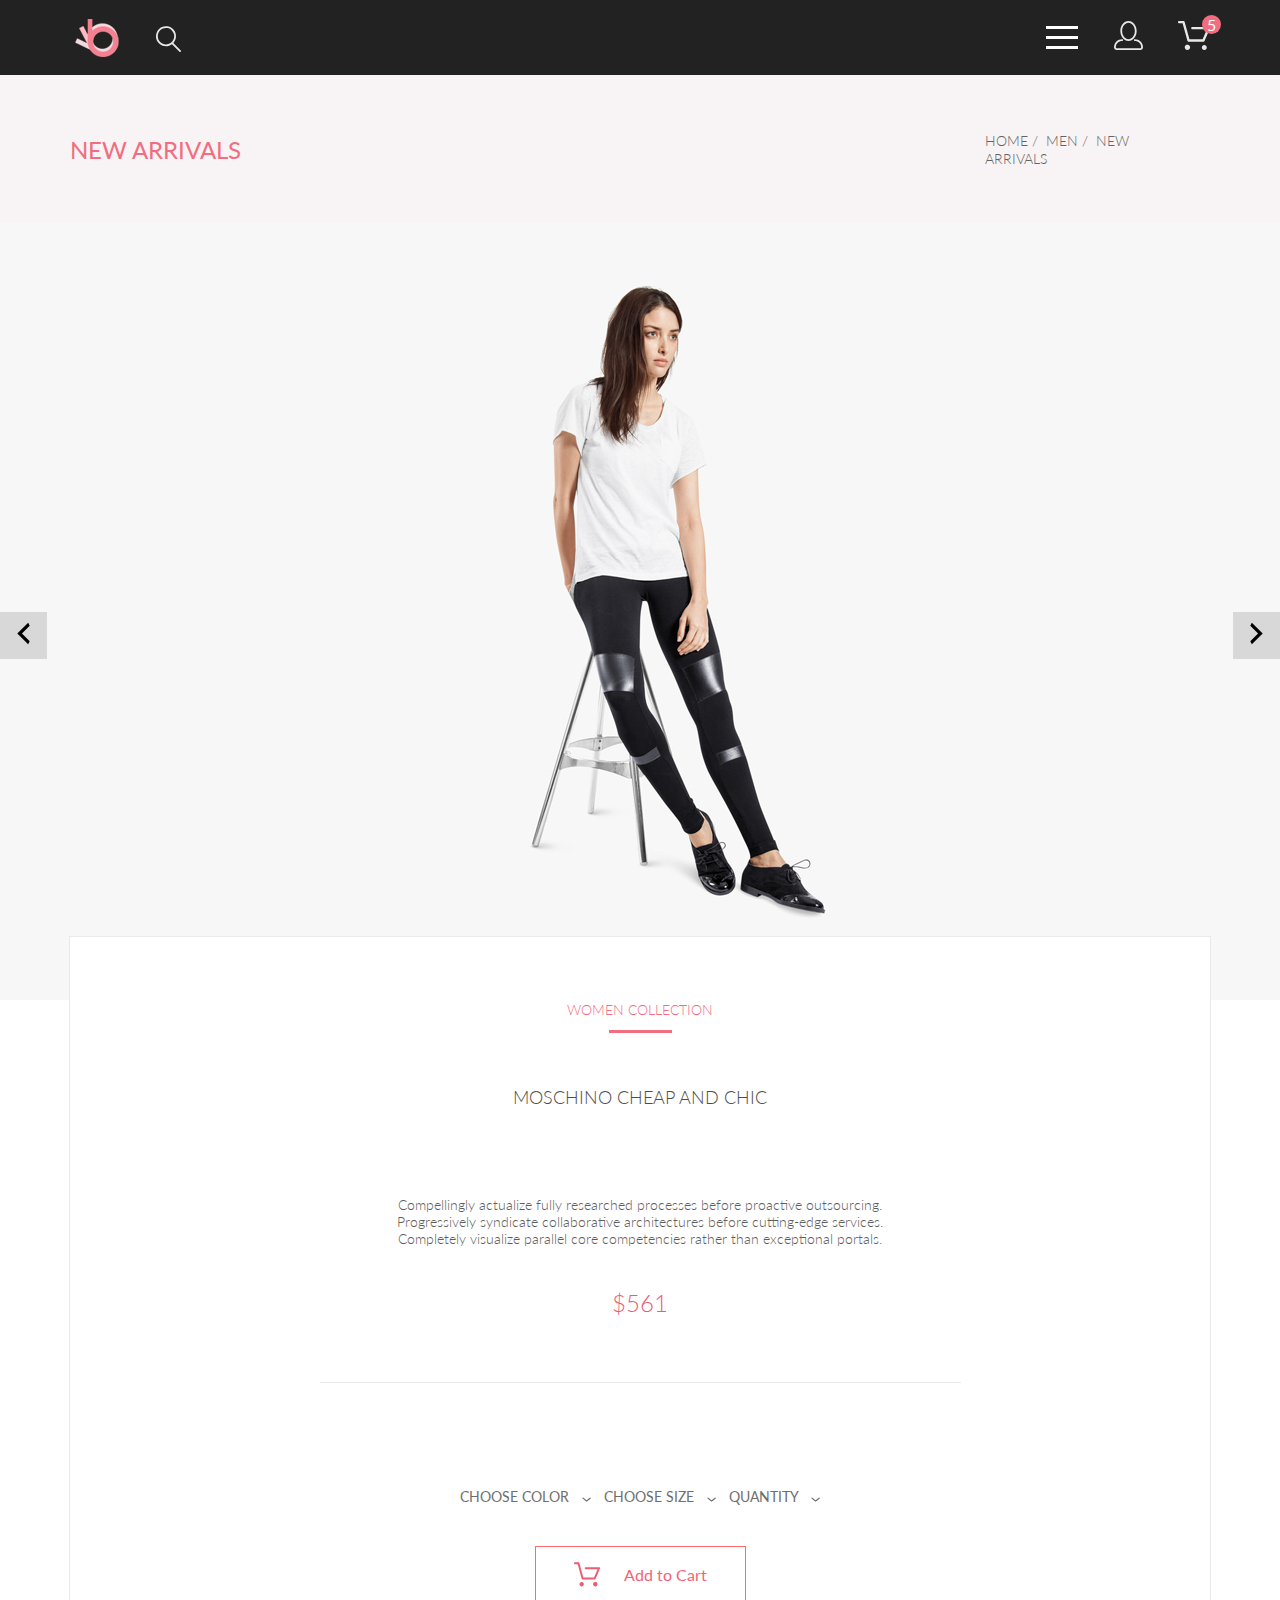
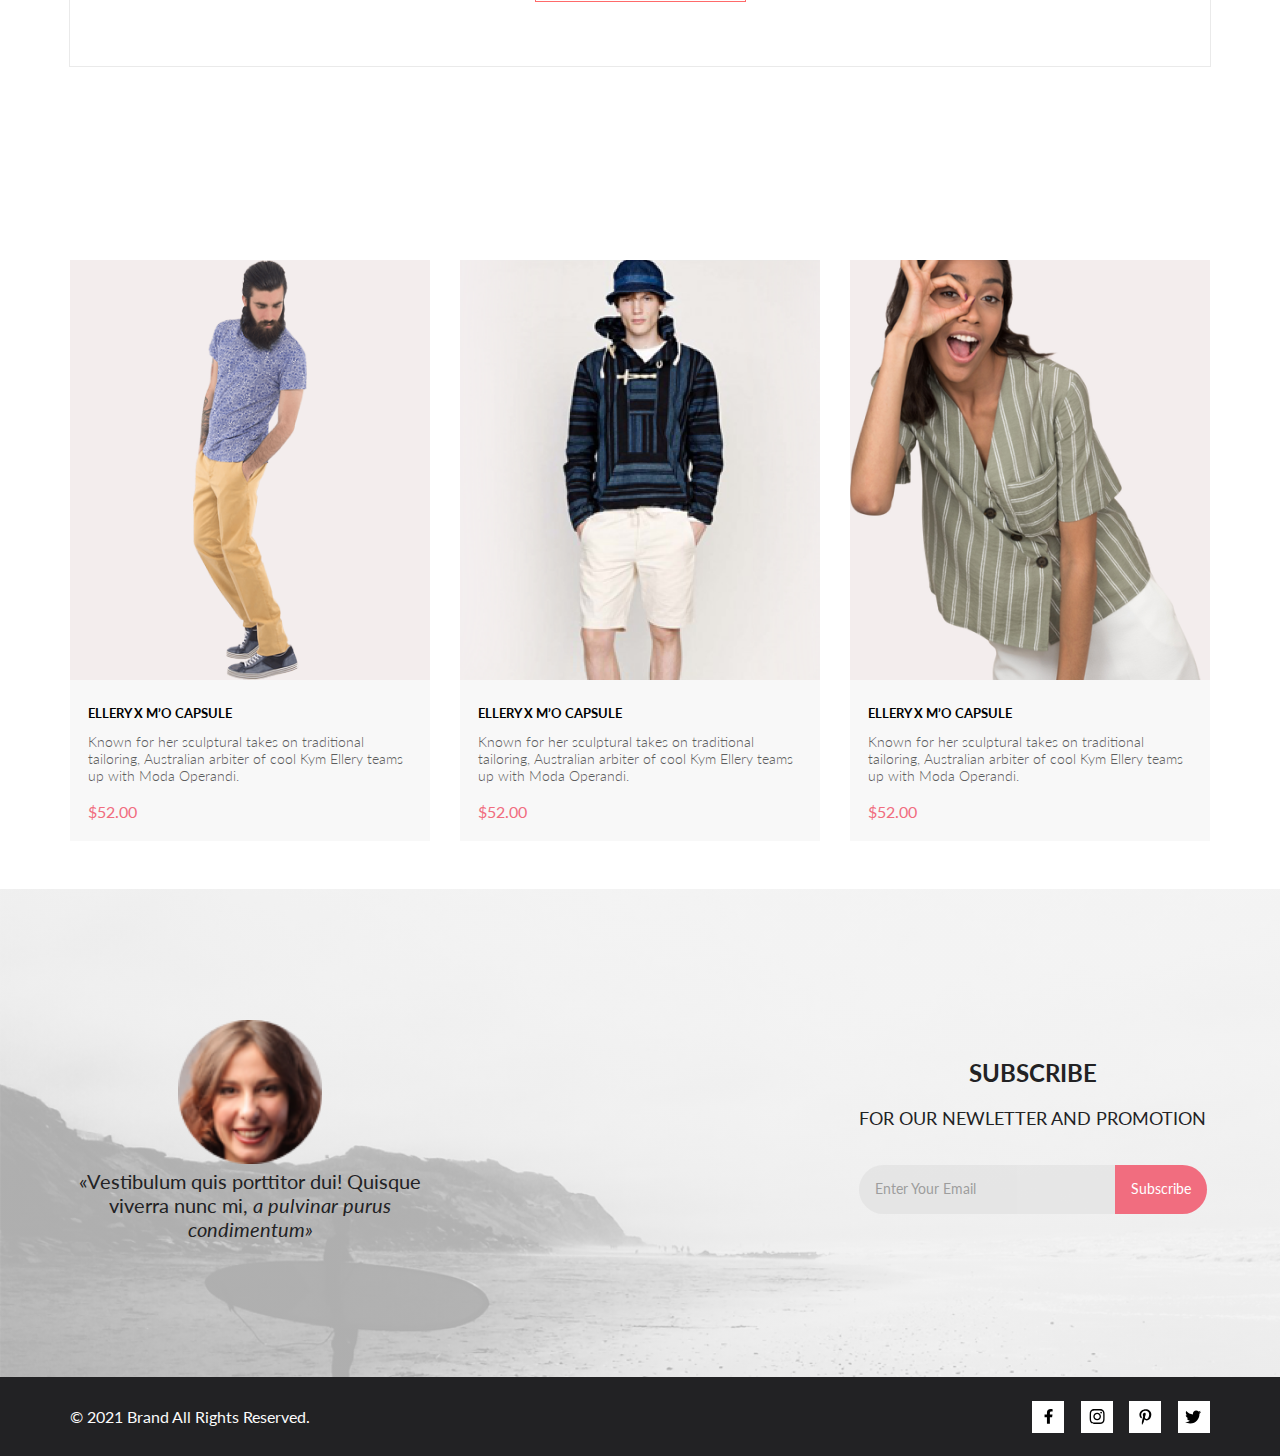
<file: product.html>
<!DOCTYPE html>
<html lang="en">

<head>
    <meta charset="UTF-8">
    <meta http-equiv="X-UA-Compatible" content="IE=edge">
    <meta name="viewport" content="width=device-width, initial-scale=1.0">
    <title>Product</title>
    <link
        href="https://fonts.googleapis.com/css2?family=Lato:ital,wght@0,100;0,300;0,400;0,700;0,900;1,100;1,300;1,400;1,700;1,900&display=swap"
        rel="stylesheet">
    <link rel="stylesheet" href="css/normalize.css">
    <link rel="stylesheet" href="css/style.css">
</head>

<body>
    <div class="container">
        <header class="page-header">
            <div class="center-block">
                <div class="page-header-wrp-button">
                    <a href="index.html" class="page-header-logo">
                        <img src="img/logo.png" alt="logo">
                    </a>
                    <form action="#" class="page-header-search-form">
                        <input class="page-header-search-button" id="search-button" type="search">
                        <label for="search-button">
                            <svg xmlns="http://www.w3.org/2000/svg" width="27" height="28" viewBox="0 0 27 28">
                                <path
                                    d="M19.0596 17.6259C20.6713 15.8658 21.6282 13.6048 21.7698 11.2225C21.9113 8.84018 21.2288 6.48173 19.8369 4.54318C18.445 2.60463 16.4285 1.20404 14.126 0.576619C11.8234 -0.0508009 9.3751 0.13316 7.19217 1.09761C5.00923 2.06205 3.22463 3.74825 2.13804 5.87302C1.05145 7.9978 0.729054 10.4318 1.225 12.7661C1.72094 15.1005 3.00501 17.1932 4.86158 18.6927C6.71814 20.1922 9.03413 21.0072 11.4206 21.0009C13.673 21.004 15.8645 20.27 17.6606 18.9109L25.4086 26.7179C25.4941 26.807 25.5965 26.8781 25.7099 26.927C25.8232 26.9759 25.9452 27.0017 26.0686 27.0029C26.1923 27.0033 26.3148 26.9782 26.4283 26.9292C26.5419 26.8801 26.6441 26.8082 26.7286 26.7179C26.9025 26.537 26.9997 26.2958 26.9997 26.0449C26.9997 25.794 26.9025 25.5528 26.7286 25.3719L19.0596 17.6259ZM2.88662 10.5009C2.89946 8.81563 3.41094 7.17187 4.35659 5.77685C5.30224 4.38183 6.63972 3.29801 8.20044 2.662C9.76115 2.02599 11.4752 1.86627 13.1266 2.20298C14.7779 2.53969 16.2926 3.35775 17.4797 4.55404C18.6668 5.75033 19.4732 7.27129 19.7972 8.92519C20.1212 10.5791 19.9483 12.2919 19.3002 13.8476C18.6522 15.4034 17.5581 16.7325 16.1559 17.6674C14.7536 18.6023 13.1059 19.1011 11.4206 19.1009C9.14916 19.0901 6.97482 18.1784 5.37484 16.566C3.77486 14.9537 2.87998 12.7724 2.88662 10.5009Z" />
                            </svg>
                        </label>
                    </form>
                </div>
                <div class="page-header-wrp-button">
                    <nav>
                        <label class="menu-button" for="menu-switch">
                            <span></span>
                        </label>
                        <input id="menu-switch" type="checkbox">
                        <ul class="menu-list">
                            <li class="menu-list-item">
                                <a href="#" class="menu-list-close-button"></a>
                            </li>
                            <li class="menu-list-item">
                                <span class="menu-list-title">menu</span>
                            </li>
                            <li class="menu-list-item">
                                <a href="#">man</a>
                            </li>
                            <li class="menu-list-item">
                                <ul class="menu-sublist">
                                    <li class="menu-sublist-item">
                                        <a href="#">Accessories</a>
                                    </li>
                                    <li class="menu-sublist-item">
                                        <a href="#">Bags</a>
                                    </li>
                                    <li class="menu-sublist-item">
                                        <a href="#">Denim</a>
                                    </li>
                                    <li class="menu-sublist-item">
                                        <a href="#">T-Shirts</a>
                                    </li>
                                </ul>
                            </li>
                            <li class="menu-list-item">
                                <a href="#">woman</a>
                            </li>
                            <li class="menu-list-item">
                                <ul class="menu-sublist">
                                    <li class="menu-sublist-item">
                                        <a href="#">Accessories</a>
                                    </li>
                                    <li class="menu-sublist-item">
                                        <a href="#">Jackets &amp;&nbsp;Coats</a>
                                    </li>
                                    <li class="menu-sublist-item">
                                        <a href="#">Polos</a>
                                    </li>
                                    <li class="menu-sublist-item">
                                        <a href="#">T-Shirts</a>
                                    </li>
                                    <li class="menu-sublist-item">
                                        <a href="#">Shirts</a>
                                    </li>
                                </ul>
                            </li>
                            <li class="menu-list-item">
                                <a href="#">kids</a>
                            </li>
                            <li class="menu-list-item">
                                <ul class="menu-sublist">
                                    <li class="menu-sublist-item">
                                        <a href="#">Accessories</a>
                                    </li>
                                    <li class="menu-sublist-item">
                                        <a href="#">Jackets &amp;&nbsp;Coats</a>
                                    </li>
                                    <li class="menu-sublist-item">
                                        <a href="#">Polos</a>
                                    </li>
                                    <li class="menu-sublist-item">
                                        <a href="#">T-Shirts</a>
                                    </li>
                                    <li class="menu-sublist-item">
                                        <a href="#">Shirts</a>
                                    </li>
                                    <li class="menu-sublist-item">
                                        <a href="#">Bags</a>
                                    </li>
                                </ul>
                            </li>
                        </ul>
                    </nav>
                    <a href="registration.html" class="account-button">
                        <svg width="29" height="29" viewBox="0 0 29 29" xmlns="http://www.w3.org/2000/svg">
                            <path
                                d="M14.5 19.937C19 19.937 22.656 15.464 22.656 9.968C22.656 4.472 19 0 14.5 0C13.3631 0.0217413 12.2463 0.303398 11.2351 0.823397C10.2239 1.34339 9.34507 2.08794 8.66602 3C7.12663 4.99573 6.30819 7.45381 6.34399 9.974C6.34399 15.465 10 19.937 14.5 19.937ZM14.5 1.813C18 1.813 20.844 5.472 20.844 9.969C20.844 14.466 17.998 18.125 14.5 18.125C11.002 18.125 8.15603 14.465 8.15503 9.969C8.15403 5.473 11 1.813 14.5 1.813ZM20.844 18.125C20.6036 18.125 20.373 18.2205 20.203 18.3905C20.033 18.5605 19.9375 18.7911 19.9375 19.0315C19.9375 19.2719 20.033 19.5025 20.203 19.6725C20.373 19.8425 20.6036 19.938 20.844 19.938C22.526 19.9399 24.1386 20.6088 25.3279 21.7982C26.5172 22.9875 27.1861 24.6 27.188 26.282C27.1875 26.5221 27.0918 26.7523 26.922 26.9221C26.7522 27.0918 26.5221 27.1875 26.282 27.188H2.71997C2.47985 27.1875 2.24975 27.0918 2.07996 26.9221C1.91016 26.7523 1.81449 26.5221 1.81396 26.282C1.81608 24.6001 2.48517 22.9877 3.67444 21.7985C4.86371 20.6092 6.47608 19.9401 8.15796 19.938C8.39824 19.938 8.62868 19.8425 8.79858 19.6726C8.96849 19.5027 9.06396 19.2723 9.06396 19.032C9.06396 18.7917 8.96849 18.5613 8.79858 18.3914C8.62868 18.2215 8.39824 18.126 8.15796 18.126C5.99541 18.1279 3.92201 18.9875 2.39258 20.5164C0.863144 22.0453 0.00264777 24.1185 0 26.281C0.000794067 27.0019 0.287502 27.693 0.797241 28.2027C1.30698 28.7125 1.99811 28.9992 2.71899 29H26.282C27.0027 28.9989 27.6936 28.7121 28.2031 28.2024C28.7126 27.6927 28.9992 27.0017 29 26.281C28.9974 24.1187 28.1372 22.0457 26.6083 20.5168C25.0793 18.9878 23.0063 18.1276 20.844 18.125Z" />
                        </svg>
                    </a>
                    <a href="cart.html" class="cart-button-link">
                        <svg class="cart-button-link-icon" width="32" height="29" viewBox="0 0 32 29"
                            xmlns="http://www.w3.org/2000/svg">
                            <path
                                d="M26.2009 29C25.5532 28.9738 24.9415 28.6948 24.4972 28.2227C24.0529 27.7506 23.8114 27.1232 23.8245 26.475C23.8376 25.8269 24.1043 25.2097 24.5673 24.7559C25.0303 24.3022 25.6527 24.048 26.301 24.048C26.9493 24.048 27.5717 24.3022 28.0347 24.7559C28.4977 25.2097 28.7644 25.8269 28.7775 26.475C28.7906 27.1232 28.549 27.7506 28.1047 28.2227C27.6604 28.6948 27.0488 28.9738 26.401 29H26.2009ZM6.75293 26.32C6.75293 25.79 6.91011 25.2718 7.20459 24.8311C7.49907 24.3904 7.91764 24.0469 8.40735 23.844C8.89705 23.6412 9.43594 23.5881 9.95581 23.6915C10.4757 23.7949 10.9532 24.0502 11.328 24.425C11.7028 24.7998 11.9581 25.2773 12.0615 25.7972C12.1649 26.317 12.1118 26.8559 11.9089 27.3456C11.7061 27.8353 11.3626 28.2539 10.9219 28.5483C10.4812 28.8428 9.96304 29 9.43298 29C9.08087 29.0003 8.73212 28.9311 8.40674 28.7966C8.08136 28.662 7.78569 28.4646 7.53662 28.2158C7.28755 27.9669 7.09001 27.6713 6.9552 27.3461C6.82039 27.0208 6.75098 26.6721 6.75098 26.32H6.75293ZM10.553 20.686C10.2935 20.6868 10.0409 20.6024 9.83411 20.4457C9.62727 20.2891 9.47758 20.0689 9.40796 19.819L4.57495 2.36401H1.18201C0.868521 2.36401 0.567859 2.23947 0.346191 2.01781C0.124523 1.79614 0 1.49549 0 1.18201C0 0.868519 0.124523 0.567873 0.346191 0.346205C0.567859 0.124537 0.868521 5.81268e-06 1.18201 5.81268e-06H5.46301C5.7225 -0.00080736 5.97504 0.0837201 6.18176 0.240568C6.38848 0.397416 6.53784 0.617884 6.60693 0.868006L11.4399 18.323H24.6179L29.001 8.27501H14.401C14.2428 8.27961 14.0854 8.25242 13.9379 8.19507C13.7904 8.13771 13.6559 8.05134 13.5424 7.94108C13.4288 7.83082 13.3386 7.69891 13.277 7.55315C13.2154 7.40739 13.1836 7.25075 13.1836 7.0925C13.1836 6.93426 13.2154 6.77762 13.277 6.63186C13.3386 6.4861 13.4288 6.35419 13.5424 6.24393C13.6559 6.13367 13.7904 6.0473 13.9379 5.98994C14.0854 5.93259 14.2428 5.90541 14.401 5.91001H30.814C31.0097 5.90996 31.2022 5.95866 31.3744 6.05172C31.5465 6.14478 31.6928 6.27926 31.7999 6.44301C31.9078 6.60729 31.9734 6.79569 31.9908 6.99145C32.0083 7.18721 31.9771 7.38424 31.9 7.565L26.495 19.977C26.4026 20.1876 26.251 20.3668 26.0585 20.4927C25.866 20.6186 25.641 20.6858 25.411 20.686H10.553Z" />
                        </svg>
                        <span>5</span>
                    </a>
                </div>
            </div>
        </header>

        <main>
            <section class="catalog-banner">
                <div class="center-block">
                    <h2 class="catalog-banner-title">new arrivals</h2>
                    <ul class="breadcrumb">
                        <li class="breadcrumb-item">
                            <a href="index.html" class="breadcrumb-item-title">home</a>
                        </li>

                        <li class="breadcrumb-item">
                            <a href="#" class="breadcrumb-item-title">men</a>
                        </li>

                        <li class="breadcrumb-item">
                            <scan class="breadcrumb-item-title">new arrivals</scan>
                        </li>
                    </ul>
                </div>
            </section>

            <section class="swiper">
                <div class="center-block">
                    <div class="swiper-button previous">
                        <a href="#">
                            <svg width="13" height="23" viewBox="0 0 13 23" xmlns="http://www.w3.org/2000/svg">
                                <path
                                    d="M12.6998 3.7499L4.9498 11.4999L12.6998 19.2499L11.1498 22.3499L0.299805 11.4999L11.1498 0.649902L12.6998 3.7499Z" />
                            </svg>
                        </a>
                    </div>
                    <div class="swiper-photo">
                        <img src="img/product_banner_photo.png" alt="swiper-photo">
                    </div>
                    <div class="swiper-button next">
                        <a href="#">
                            <svg width="13" height="23" viewBox="0 0 13 23" xmlns="http://www.w3.org/2000/svg">
                                <path
                                    d="M0.299805 19.2499L8.0498 11.4999L0.299805 3.7499L1.8498 0.649902L12.6998 11.4999L1.8498 22.3499L0.299805 19.2499Z" />
                            </svg>
                        </a>
                    </div>
                </div>
            </section>

            <section class="swiper-info">
                <div class="swiper-info-card center-block">
                    <h2 class="swiper-info-card-title">women collection</h2>
                    <h3 class="swiper-info-card-subtitle">moschino cheap and chic</h3>
                    <p class="swiper-info-card-text">Compellingly actualize fully researched processes before proactive
                        outsourcing. Progressively
                        syndicate collaborative architectures before cutting-edge services. Completely visualize
                        parallel core competencies rather than exceptional portals.
                    </p>
                    <p class="swiper-info-card-price">$561</p>
                    <ul class="swiper-info-card-sort">
                        <li>choose color
                            <svg width="10" height="5" viewBox="0 0 11 6" fill="none"
                                xmlns="http://www.w3.org/2000/svg">
                                <path
                                    d="M5.00214 5.64846C4.83521 5.64879 4.67343 5.59016 4.54488 5.48275L0.258102 1.88021C0.112196 1.75791 0.0204417 1.58217 0.00302325 1.39165C-0.0143952 1.20112 0.0439493 1.01143 0.165221 0.864289C0.286493 0.717149 0.460759 0.624619 0.649682 0.607053C0.838605 0.589487 1.02671 0.648325 1.17262 0.770623L5.00214 3.9985L8.83167 0.885905C8.90475 0.826055 8.98884 0.781361 9.0791 0.754391C9.16937 0.727421 9.26403 0.718707 9.35764 0.72875C9.45126 0.738794 9.54198 0.767396 9.6246 0.812913C9.70722 0.85843 9.7801 0.919965 9.83906 0.993981C9.90449 1.06806 9.95405 1.15498 9.98462 1.24927C10.0152 1.34357 10.0261 1.44321 10.0167 1.54197C10.0073 1.64073 9.97784 1.73646 9.93005 1.82318C9.88227 1.9099 9.81723 1.98573 9.73904 2.04592L5.45225 5.52598C5.32002 5.61641 5.16154 5.65954 5.00214 5.64846Z"
                                    fill="#6F6E6E" />
                            </svg>
                        </li>
                        <li>choose size
                            <svg width="10" height="5" viewBox="0 0 11 6" fill="none"
                                xmlns="http://www.w3.org/2000/svg">
                                <path
                                    d="M5.00214 5.64846C4.83521 5.64879 4.67343 5.59016 4.54488 5.48275L0.258102 1.88021C0.112196 1.75791 0.0204417 1.58217 0.00302325 1.39165C-0.0143952 1.20112 0.0439493 1.01143 0.165221 0.864289C0.286493 0.717149 0.460759 0.624619 0.649682 0.607053C0.838605 0.589487 1.02671 0.648325 1.17262 0.770623L5.00214 3.9985L8.83167 0.885905C8.90475 0.826055 8.98884 0.781361 9.0791 0.754391C9.16937 0.727421 9.26403 0.718707 9.35764 0.72875C9.45126 0.738794 9.54198 0.767396 9.6246 0.812913C9.70722 0.85843 9.7801 0.919965 9.83906 0.993981C9.90449 1.06806 9.95405 1.15498 9.98462 1.24927C10.0152 1.34357 10.0261 1.44321 10.0167 1.54197C10.0073 1.64073 9.97784 1.73646 9.93005 1.82318C9.88227 1.9099 9.81723 1.98573 9.73904 2.04592L5.45225 5.52598C5.32002 5.61641 5.16154 5.65954 5.00214 5.64846Z"
                                    fill="#6F6E6E" />
                            </svg>
                        </li>
                        <li>quantity
                            <svg width="10" height="5" viewBox="0 0 11 6" fill="none"
                                xmlns="http://www.w3.org/2000/svg">
                                <path
                                    d="M5.00214 5.64846C4.83521 5.64879 4.67343 5.59016 4.54488 5.48275L0.258102 1.88021C0.112196 1.75791 0.0204417 1.58217 0.00302325 1.39165C-0.0143952 1.20112 0.0439493 1.01143 0.165221 0.864289C0.286493 0.717149 0.460759 0.624619 0.649682 0.607053C0.838605 0.589487 1.02671 0.648325 1.17262 0.770623L5.00214 3.9985L8.83167 0.885905C8.90475 0.826055 8.98884 0.781361 9.0791 0.754391C9.16937 0.727421 9.26403 0.718707 9.35764 0.72875C9.45126 0.738794 9.54198 0.767396 9.6246 0.812913C9.70722 0.85843 9.7801 0.919965 9.83906 0.993981C9.90449 1.06806 9.95405 1.15498 9.98462 1.24927C10.0152 1.34357 10.0261 1.44321 10.0167 1.54197C10.0073 1.64073 9.97784 1.73646 9.93005 1.82318C9.88227 1.9099 9.81723 1.98573 9.73904 2.04592L5.45225 5.52598C5.32002 5.61641 5.16154 5.65954 5.00214 5.64846Z"
                                    fill="#6F6E6E" />
                            </svg>
                        </li>
                    </ul>
                    <button class="swiper-info-card-button" type="button">
                        <svg width="27" height="25" viewBox="0 0 27 25" xmlns="http://www.w3.org/2000/svg">
                            <path
                                d="M5.49847 22.185C5.50635 21.752 5.64091 21.3309 5.88519 20.9748C6.12947 20.6186 6.47261 20.3431 6.87158 20.1828C7.27055 20.0226 7.7076 19.9848 8.12781 20.0741C8.54802 20.1635 8.93269 20.376 9.23358 20.685C9.53447 20.994 9.73817 21.3857 9.81909 21.811C9.90002 22.2363 9.85453 22.6763 9.68842 23.0756C9.52231 23.475 9.24296 23.8161 8.88538 24.0559C8.52779 24.2957 8.10791 24.4237 7.67847 24.4237C7.38955 24.4211 7.10399 24.3611 6.83807 24.2472C6.57216 24.1333 6.3311 23.9676 6.12866 23.7597C5.92623 23.5518 5.76639 23.3057 5.65826 23.0355C5.55013 22.7653 5.49584 22.4763 5.49847 22.185ZM21.3045 24.4237C20.8711 24.4303 20.4453 24.3087 20.0797 24.074C19.7141 23.8393 19.4247 23.5017 19.2471 23.103C19.0696 22.7042 19.0117 22.2618 19.0806 21.8303C19.1496 21.3988 19.3423 20.9971 19.6351 20.6748C19.9278 20.3524 20.3077 20.1236 20.728 20.0165C21.1482 19.9095 21.5903 19.929 21.9997 20.0724C22.4091 20.2159 22.7679 20.4771 23.0317 20.8238C23.2956 21.1706 23.453 21.5877 23.4845 22.0236C23.5269 22.6155 23.3369 23.2004 22.9555 23.6523C22.7706 23.8745 22.5436 24.0574 22.2877 24.1901C22.0319 24.3227 21.7524 24.4025 21.4655 24.4247L21.3045 24.4237ZM8.59351 17.4855C8.38116 17.4851 8.17488 17.414 8.00671 17.2833C7.83855 17.1525 7.71792 16.9694 7.66351 16.7624L3.73651 2.19527H0.978516C0.719001 2.19527 0.470064 2.09128 0.28656 1.90622C0.103056 1.72116 0 1.47018 0 1.20847C0 0.946764 0.103056 0.695782 0.28656 0.510726C0.470064 0.325669 0.719001 0.22168 0.978516 0.22168H4.45752C4.66982 0.222254 4.876 0.293463 5.04413 0.424184C5.21226 0.554905 5.33295 0.737883 5.38751 0.944787L9.31451 15.5119H20.0185L23.5765 7.12665H11.7185C11.459 7.12665 11.2101 7.02266 11.0266 6.83761C10.8431 6.65255 10.74 6.40157 10.74 6.13986C10.74 5.87815 10.8431 5.62717 11.0266 5.44211C11.2101 5.25705 11.459 5.15306 11.7185 5.15306H25.0535C25.2131 5.15352 25.3701 5.19451 25.5099 5.27223C25.6497 5.34995 25.7679 5.46195 25.8535 5.59784C25.9413 5.73569 25.9945 5.89303 26.0084 6.05627C26.0224 6.21951 25.9966 6.38368 25.9335 6.53465L21.5425 16.8935C21.469 17.0684 21.3462 17.2177 21.1895 17.3229C21.0327 17.4281 20.8488 17.4846 20.6605 17.4855H8.59351Z" />
                        </svg>
                        <span>Add to&nbsp;Cart</span>
                    </button>
                </div>
            </section>

            <section class="catalog-products-product-page">
                <ul class="products-list center-block">
                    <li class="products-item">
                        <article>
                            <div class="products-item-photo-wrp">
                                <a href="#" class="products-item-link">
                                    <img class="products-item-photo" src="img/lower_photo_1.png"
                                        alt="product description" height="420">
                                </a>
                            </div>
                            <div class="products-item-text-wrp">
                                <h3 class="products-item-title text">ellery x&nbsp;m&rsquo;o capsule</h3>
                                <p class="products-item-text text">Known for her sculptural takes on&nbsp;traditional
                                    tailoring, Australian arbiter of&nbsp;cool Kym Ellery teams up&nbsp;with Moda
                                    Operandi.</p>
                                <p class="products-item-price">$52.00</p>
                            </div>
                            <button class="products-item-button text" type="button">
                                <svg width="27" height="25" viewBox="0 0 27 25" xmlns="http://www.w3.org/2000/svg">
                                    <path
                                        d="M21.876 22.2662C21.921 22.2549 21.9423 22.2339 21.96 22.2129C21.9678 22.2037 21.9756 22.1946 21.9835 22.1855C22.02 22.1438 22.0233 22.0553 22.0224 22.0105C22.0092 21.9044 21.9185 21.8315 21.8412 21.8315C21.8375 21.8315 21.8336 21.8317 21.8312 21.8318C21.7531 21.8372 21.6653 21.9409 21.6719 22.0625C21.6813 22.1793 21.7675 22.2662 21.8392 22.2662H21.876ZM8.21954 22.2599C8.31873 22.2599 8.39935 22.1655 8.39935 22.0496C8.39935 21.9341 8.31873 21.8401 8.21954 21.8401C8.12042 21.8401 8.03973 21.9341 8.03973 22.0496C8.03973 22.1655 8.12042 22.2599 8.21954 22.2599ZM21.9995 24.2662C21.9517 24.2662 21.8878 24.2662 21.8392 24.2662C20.7017 24.2662 19.7567 23.3545 19.6765 22.198C19.5964 20.9929 20.4937 19.9183 21.6953 19.8364C21.7441 19.8331 21.7928 19.8315 21.8412 19.8315C22.9799 19.8315 23.9413 20.7324 24.019 21.8884C24.0505 22.4915 23.8741 23.0612 23.4898 23.5012C23.1055 23.9575 22.5764 24.2177 21.9995 24.2662ZM8.21954 24.2599C7.01532 24.2599 6.03973 23.2709 6.03973 22.0496C6.03973 20.8291 7.01532 19.8401 8.21954 19.8401C9.42371 19.8401 10.3994 20.8291 10.3994 22.0496C10.3994 23.2709 9.42371 24.2599 8.21954 24.2599ZM21.1984 17.3938H9.13306C8.70013 17.3938 8.31586 17.1005 8.20331 16.6775L4.27753 2.24768H1.52173C0.993408 2.24768 0.560547 1.80859 0.560547 1.27039C0.560547 0.733032 0.993408 0.292969 1.52173 0.292969H4.99933C5.43134 0.292969 5.81561 0.586304 5.9281 1.01025L9.85394 15.4391H20.5576L24.1144 7.13379H12.2578C11.7286 7.13379 11.2957 6.69373 11.2957 6.15649C11.2957 5.61914 11.7286 5.17908 12.2578 5.17908H25.5886C25.9091 5.17908 26.2141 5.34192 26.3896 5.61914C26.566 5.89539 26.5984 6.23743 26.4697 6.547L22.0795 16.807C21.9193 17.1653 21.5827 17.3938 21.1984 17.3938Z" />
                                </svg>
                                <span>Add to&nbsp;Cart</span>
                            </button>
                        </article>
                    </li>

                    <li class="products-item">
                        <article>
                            <div class="products-item-photo-wrp">
                                <a href="#" class="products-item-link">
                                    <img class="products-item-photo" src="img/upper_photo_3.png"
                                        alt="product description" height="420">
                                </a>
                            </div>
                            <div class="products-item-text-wrp">
                                <h3 class="products-item-title text">ellery x&nbsp;m&rsquo;o capsule</h3>
                                <p class="products-item-text text">Known for her sculptural takes on&nbsp;traditional
                                    tailoring, Australian arbiter of&nbsp;cool Kym Ellery teams up&nbsp;with Moda
                                    Operandi.</p>
                                <p class="products-item-price">$52.00</p>
                            </div>
                            <button class="products-item-button text" type="button">
                                <svg width="27" height="25" viewBox="0 0 27 25" xmlns="http://www.w3.org/2000/svg">
                                    <path
                                        d="M21.876 22.2662C21.921 22.2549 21.9423 22.2339 21.96 22.2129C21.9678 22.2037 21.9756 22.1946 21.9835 22.1855C22.02 22.1438 22.0233 22.0553 22.0224 22.0105C22.0092 21.9044 21.9185 21.8315 21.8412 21.8315C21.8375 21.8315 21.8336 21.8317 21.8312 21.8318C21.7531 21.8372 21.6653 21.9409 21.6719 22.0625C21.6813 22.1793 21.7675 22.2662 21.8392 22.2662H21.876ZM8.21954 22.2599C8.31873 22.2599 8.39935 22.1655 8.39935 22.0496C8.39935 21.9341 8.31873 21.8401 8.21954 21.8401C8.12042 21.8401 8.03973 21.9341 8.03973 22.0496C8.03973 22.1655 8.12042 22.2599 8.21954 22.2599ZM21.9995 24.2662C21.9517 24.2662 21.8878 24.2662 21.8392 24.2662C20.7017 24.2662 19.7567 23.3545 19.6765 22.198C19.5964 20.9929 20.4937 19.9183 21.6953 19.8364C21.7441 19.8331 21.7928 19.8315 21.8412 19.8315C22.9799 19.8315 23.9413 20.7324 24.019 21.8884C24.0505 22.4915 23.8741 23.0612 23.4898 23.5012C23.1055 23.9575 22.5764 24.2177 21.9995 24.2662ZM8.21954 24.2599C7.01532 24.2599 6.03973 23.2709 6.03973 22.0496C6.03973 20.8291 7.01532 19.8401 8.21954 19.8401C9.42371 19.8401 10.3994 20.8291 10.3994 22.0496C10.3994 23.2709 9.42371 24.2599 8.21954 24.2599ZM21.1984 17.3938H9.13306C8.70013 17.3938 8.31586 17.1005 8.20331 16.6775L4.27753 2.24768H1.52173C0.993408 2.24768 0.560547 1.80859 0.560547 1.27039C0.560547 0.733032 0.993408 0.292969 1.52173 0.292969H4.99933C5.43134 0.292969 5.81561 0.586304 5.9281 1.01025L9.85394 15.4391H20.5576L24.1144 7.13379H12.2578C11.7286 7.13379 11.2957 6.69373 11.2957 6.15649C11.2957 5.61914 11.7286 5.17908 12.2578 5.17908H25.5886C25.9091 5.17908 26.2141 5.34192 26.3896 5.61914C26.566 5.89539 26.5984 6.23743 26.4697 6.547L22.0795 16.807C21.9193 17.1653 21.5827 17.3938 21.1984 17.3938Z" />
                                </svg>
                                <span>Add to&nbsp;Cart</span>
                            </button>
                        </article>
                    </li>

                    <li class="products-item">
                        <article>
                            <div class="products-item-photo-wrp">
                                <a href="#" class="products-item-link">
                                    <img class="products-item-photo" src="img/lower_photo_3.png"
                                        alt="product description" height="420">
                                </a>
                            </div>
                            <div class="products-item-text-wrp">
                                <h3 class="products-item-title text">ellery x&nbsp;m&rsquo;o capsule</h3>
                                <p class="products-item-text text">Known for her sculptural takes on&nbsp;traditional
                                    tailoring, Australian arbiter of&nbsp;cool Kym Ellery teams up&nbsp;with Moda
                                    Operandi.</p>
                                <p class="products-item-price">$52.00</p>
                            </div>
                            <button class="products-item-button text" type="button">
                                <svg width="27" height="25" viewBox="0 0 27 25" xmlns="http://www.w3.org/2000/svg">
                                    <path
                                        d="M21.876 22.2662C21.921 22.2549 21.9423 22.2339 21.96 22.2129C21.9678 22.2037 21.9756 22.1946 21.9835 22.1855C22.02 22.1438 22.0233 22.0553 22.0224 22.0105C22.0092 21.9044 21.9185 21.8315 21.8412 21.8315C21.8375 21.8315 21.8336 21.8317 21.8312 21.8318C21.7531 21.8372 21.6653 21.9409 21.6719 22.0625C21.6813 22.1793 21.7675 22.2662 21.8392 22.2662H21.876ZM8.21954 22.2599C8.31873 22.2599 8.39935 22.1655 8.39935 22.0496C8.39935 21.9341 8.31873 21.8401 8.21954 21.8401C8.12042 21.8401 8.03973 21.9341 8.03973 22.0496C8.03973 22.1655 8.12042 22.2599 8.21954 22.2599ZM21.9995 24.2662C21.9517 24.2662 21.8878 24.2662 21.8392 24.2662C20.7017 24.2662 19.7567 23.3545 19.6765 22.198C19.5964 20.9929 20.4937 19.9183 21.6953 19.8364C21.7441 19.8331 21.7928 19.8315 21.8412 19.8315C22.9799 19.8315 23.9413 20.7324 24.019 21.8884C24.0505 22.4915 23.8741 23.0612 23.4898 23.5012C23.1055 23.9575 22.5764 24.2177 21.9995 24.2662ZM8.21954 24.2599C7.01532 24.2599 6.03973 23.2709 6.03973 22.0496C6.03973 20.8291 7.01532 19.8401 8.21954 19.8401C9.42371 19.8401 10.3994 20.8291 10.3994 22.0496C10.3994 23.2709 9.42371 24.2599 8.21954 24.2599ZM21.1984 17.3938H9.13306C8.70013 17.3938 8.31586 17.1005 8.20331 16.6775L4.27753 2.24768H1.52173C0.993408 2.24768 0.560547 1.80859 0.560547 1.27039C0.560547 0.733032 0.993408 0.292969 1.52173 0.292969H4.99933C5.43134 0.292969 5.81561 0.586304 5.9281 1.01025L9.85394 15.4391H20.5576L24.1144 7.13379H12.2578C11.7286 7.13379 11.2957 6.69373 11.2957 6.15649C11.2957 5.61914 11.7286 5.17908 12.2578 5.17908H25.5886C25.9091 5.17908 26.2141 5.34192 26.3896 5.61914C26.566 5.89539 26.5984 6.23743 26.4697 6.547L22.0795 16.807C21.9193 17.1653 21.5827 17.3938 21.1984 17.3938Z" />
                                </svg>
                                <span>Add to&nbsp;Cart</span>
                            </button>
                        </article>
                    </li>
                </ul>
            </section>
        </main>

        <footer class="page-footer">
            <section class="subscribe">
                <div class="center-block">

                    <figure class="subscribe-info">
                        <div class="subscribe-info-avatar">
                            <img src="img/avatar.png" alt="subscribe avatar" height="96">
                        </div>
                        <blockquote>
                            <p class="subscribe-info-text">&laquo;Vestibulum quis porttitor dui! Quisque viverra
                                nunc&nbsp;mi, <span>a&nbsp;pulvinar purus condimentum&raquo;</span>
                            </p>
                        </blockquote>
                    </figure>

                    <div class="subscribe-form-wrp">
                        <h2 class="subscribe-form-title">subscribe</h2>
                        <p class="subscribe-form-subtitle">for our newletter and promotion</p>
                        <form action="#" class="subscribe-form">
                            <input class="subscribe-form-email" type="email" placeholder="Enter Your Email" required>
                            <button class="subscribe-form-button" type="button">Subscribe</button>
                        </form>
                    </div>
                </div>
            </section>

            <div class="copyright">
                <div class="center-block">
                    <p class="copyright-text">&copy;&nbsp;2021 Brand All Rights Reserved.</p>
                    <ul class="socials-list">
                        <li class="socials-item">
                            <a href="#" class="socials-item-link">
                                <svg width="11" height="16" viewBox="0 0 11 16" xmlns="http://www.w3.org/2000/svg">
                                    <path
                                        d="M9.08836 8.28L9.50686 5.61602H6.89022V3.88729C6.89022 3.15848 7.25574 2.44806 8.42765 2.44806H9.61722V0.179975C9.61722 0.179975 8.53772 0 7.50561 0C5.35073 0 3.9422 1.27593 3.9422 3.5857V5.61602H1.54688V8.28H3.9422V14.72H6.89022V8.28H9.08836Z" />
                                </svg>
                            </a>
                        </li>

                        <li class="socials-item">
                            <a href="#" class="socials-item-link">
                                <svg width="16" height="15" viewBox="0 0 16 15" xmlns="http://www.w3.org/2000/svg">
                                    <path
                                        d="M8.13897 3.68159C6.02383 3.68159 4.31774 5.38491 4.31774 7.49663C4.31774 9.60835 6.02383 11.3117 8.13897 11.3117C10.2541 11.3117 11.9602 9.60835 11.9602 7.49663C11.9602 5.38491 10.2541 3.68159 8.13897 3.68159ZM8.13897 9.9769C6.77211 9.9769 5.65467 8.8646 5.65467 7.49663C5.65467 6.12866 6.76878 5.01636 8.13897 5.01636C9.50915 5.01636 10.6233 6.12866 10.6233 7.49663C10.6233 8.8646 9.50583 9.9769 8.13897 9.9769V9.9769ZM13.0078 3.52554C13.0078 4.02026 12.6087 4.41538 12.1165 4.41538C11.621 4.41538 11.2252 4.01694 11.2252 3.52554C11.2252 3.03413 11.6243 2.63569 12.1165 2.63569C12.6087 2.63569 13.0078 3.03413 13.0078 3.52554ZM15.5386 4.42866C15.4821 3.23667 15.2094 2.18081 14.3347 1.31089C13.4634 0.440967 12.4058 0.168701 11.2119 0.108936C9.9814 0.039209 6.29321 0.039209 5.0627 0.108936C3.8721 0.165381 2.81453 0.437646 1.93987 1.30757C1.06522 2.17749 0.795836 3.23335 0.735973 4.42534C0.666134 5.65386 0.666134 9.33608 0.735973 10.5646C0.79251 11.7566 1.06522 12.8124 1.93987 13.6824C2.81453 14.5523 3.86878 14.8246 5.0627 14.8843C6.29321 14.9541 9.9814 14.9541 11.2119 14.8843C12.4058 14.8279 13.4634 14.5556 14.3347 13.6824C15.2061 12.8124 15.4788 11.7566 15.5386 10.5646C15.6085 9.33608 15.6085 5.65718 15.5386 4.42866V4.42866ZM13.949 11.8828C13.6895 12.5335 13.1874 13.0349 12.5322 13.2972C11.5511 13.6857 9.22314 13.596 8.13897 13.596C7.05479 13.596 4.72348 13.6824 3.74573 13.2972C3.09389 13.0382 2.59171 12.5369 2.32898 11.8828C1.93987 10.9033 2.02967 8.57905 2.02967 7.49663C2.02967 6.41421 1.9432 4.08667 2.32898 3.1105C2.58838 2.45972 3.09056 1.95835 3.74573 1.69604C4.7268 1.30757 7.05479 1.39722 8.13897 1.39722C9.22314 1.39722 11.5545 1.31089 12.5322 1.69604C13.184 1.95503 13.6862 2.4564 13.949 3.1105C14.3381 4.08999 14.2483 6.41421 14.2483 7.49663C14.2483 8.57905 14.3381 10.9066 13.949 11.8828Z" />
                                </svg>
                            </a>
                        </li>

                        <li class="socials-item">
                            <a href="#" class="socials-item-link">
                                <svg width="13" height="16" viewBox="0 0 13 16" xmlns="http://www.w3.org/2000/svg">
                                    <path
                                        d="M6.74032 0.203125C3.55564 0.203125 0.408203 2.34063 0.408203 5.8C0.408203 8 1.63738 9.25 2.38233 9.25C2.68963 9.25 2.86655 8.3875 2.86655 8.14375C2.86655 7.85313 2.13091 7.23438 2.13091 6.025C2.13091 3.5125 4.03055 1.73125 6.4889 1.73125C8.60271 1.73125 10.1671 2.94062 10.1671 5.1625C10.1671 6.82187 9.50597 9.93437 7.36422 9.93437C6.59133 9.93437 5.93018 9.37187 5.93018 8.56563C5.93018 7.38438 6.74963 6.24062 6.74963 5.02187C6.74963 2.95312 3.835 3.32812 3.835 5.82812C3.835 6.35313 3.90018 6.93437 4.13298 7.4125C3.70463 9.26875 2.82931 12.0344 2.82931 13.9469C2.82931 14.5375 2.91311 15.1188 2.96899 15.7094C3.07452 15.8281 3.02175 15.8156 3.18316 15.7563C4.74757 13.6 4.69169 13.1781 5.3994 10.3562C5.78119 11.0875 6.76826 11.4812 7.55046 11.4812C10.8469 11.4812 12.3275 8.24688 12.3275 5.33125C12.3275 2.22813 9.66427 0.203125 6.74032 0.203125Z" />
                                </svg>
                            </a>
                        </li>

                        <li class="socials-item">
                            <a href="#" class="socials-item-link">
                                <svg width="17" height="14" viewBox="0 0 17 14" xmlns="http://www.w3.org/2000/svg">
                                    <path
                                        d="M14.417 3.74052C14.427 3.88264 14.427 4.0248 14.427 4.16692C14.427 8.50192 11.1498 13.4969 5.15986 13.4969C3.31448 13.4969 1.60022 12.9588 0.158203 12.0248C0.420396 12.0552 0.67247 12.0654 0.944752 12.0654C2.46741 12.0654 3.8691 11.5476 4.98843 10.6644C3.5565 10.6339 2.3565 9.68977 1.94305 8.39027C2.14475 8.4207 2.34642 8.44102 2.5582 8.44102C2.85063 8.44102 3.14308 8.40039 3.41533 8.32936C1.92291 8.02477 0.803551 6.70498 0.803551 5.11108V5.07048C1.23715 5.31414 1.74139 5.46642 2.2758 5.4867C1.39849 4.89786 0.823727 3.8928 0.823727 2.75573C0.823727 2.14661 0.985041 1.58823 1.26741 1.10092C2.87077 3.09077 5.28086 4.39023 7.98334 4.53239C7.93293 4.28873 7.90266 4.03495 7.90266 3.78114C7.90266 1.97402 9.35477 0.501953 11.1598 0.501953C12.0976 0.501953 12.9446 0.897891 13.5396 1.53748C14.2757 1.39536 14.9816 1.12123 15.6068 0.745609C15.3648 1.50705 14.8505 2.14664 14.1749 2.5527C14.8304 2.48167 15.4657 2.29889 16.0505 2.04511C15.6069 2.69483 15.0522 3.27348 14.417 3.74052Z" />
                                </svg>
                            </a>
                        </li>
                    </ul>
                </div>
            </div>
        </footer>
    </div>

</body>

</html>
</file>
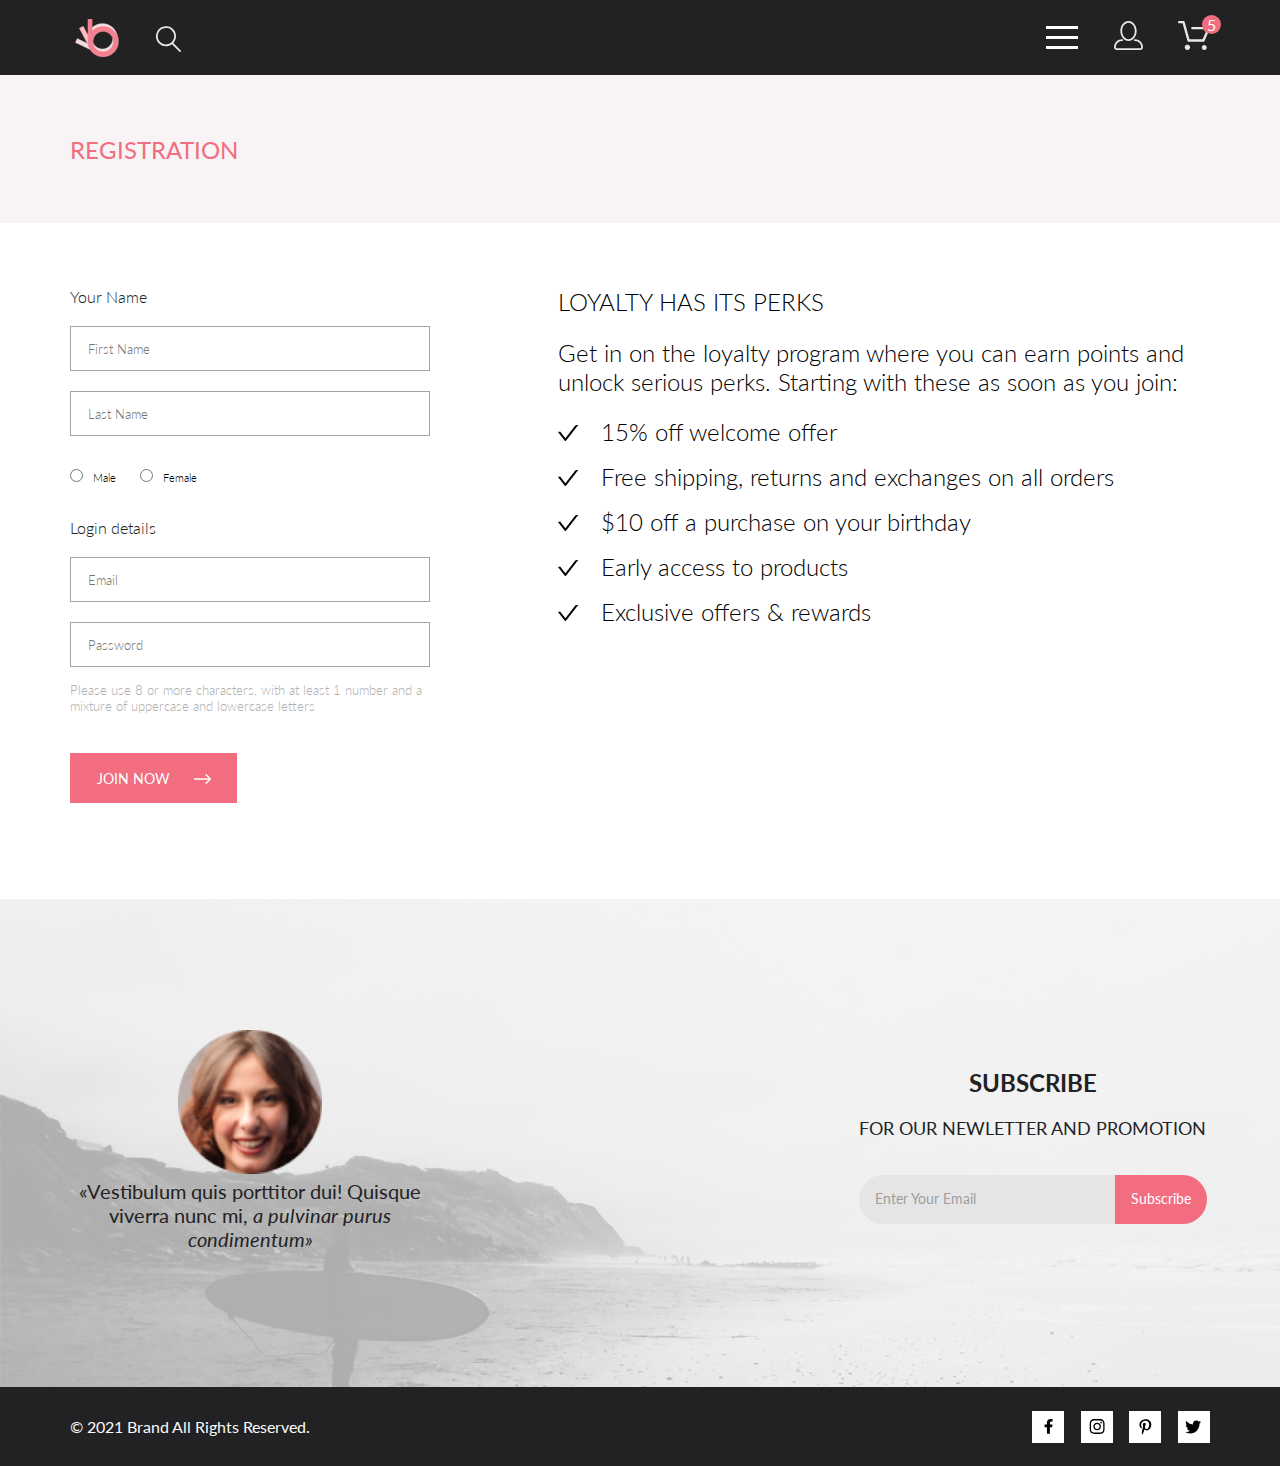
<file: registration.html>
<!DOCTYPE html>
<html lang="en">

<head>
    <meta charset="UTF-8">
    <meta http-equiv="X-UA-Compatible" content="IE=edge">
    <meta name="viewport" content="width=device-width, initial-scale=1.0">
    <title>Registration</title>
    <link
        href="https://fonts.googleapis.com/css2?family=Lato:ital,wght@0,100;0,300;0,400;0,700;0,900;1,100;1,300;1,400;1,700;1,900&display=swap"
        rel="stylesheet">
    <link rel="stylesheet" href="css/normalize.css">
    <link rel="stylesheet" href="css/style.css">
</head>

<body>
    <div class="container">
        <header class="page-header">
            <div class="center-block">
                <div class="page-header-wrp-button">
                    <a href="index.html" class="page-header-logo">
                        <img src="img/logo.png" alt="logo">
                    </a>
                    <form action="#" class="page-header-search-form">
                        <input class="page-header-search-button" id="search-button" type="search">
                        <label>
                            <svg xmlns="http://www.w3.org/2000/svg" width="27" height="28" viewBox="0 0 27 28">
                                <path
                                    d="M19.0596 17.6259C20.6713 15.8658 21.6282 13.6048 21.7698 11.2225C21.9113 8.84018 21.2288 6.48173 19.8369 4.54318C18.445 2.60463 16.4285 1.20404 14.126 0.576619C11.8234 -0.0508009 9.3751 0.13316 7.19217 1.09761C5.00923 2.06205 3.22463 3.74825 2.13804 5.87302C1.05145 7.9978 0.729054 10.4318 1.225 12.7661C1.72094 15.1005 3.00501 17.1932 4.86158 18.6927C6.71814 20.1922 9.03413 21.0072 11.4206 21.0009C13.673 21.004 15.8645 20.27 17.6606 18.9109L25.4086 26.7179C25.4941 26.807 25.5965 26.8781 25.7099 26.927C25.8232 26.9759 25.9452 27.0017 26.0686 27.0029C26.1923 27.0033 26.3148 26.9782 26.4283 26.9292C26.5419 26.8801 26.6441 26.8082 26.7286 26.7179C26.9025 26.537 26.9997 26.2958 26.9997 26.0449C26.9997 25.794 26.9025 25.5528 26.7286 25.3719L19.0596 17.6259ZM2.88662 10.5009C2.89946 8.81563 3.41094 7.17187 4.35659 5.77685C5.30224 4.38183 6.63972 3.29801 8.20044 2.662C9.76115 2.02599 11.4752 1.86627 13.1266 2.20298C14.7779 2.53969 16.2926 3.35775 17.4797 4.55404C18.6668 5.75033 19.4732 7.27129 19.7972 8.92519C20.1212 10.5791 19.9483 12.2919 19.3002 13.8476C18.6522 15.4034 17.5581 16.7325 16.1559 17.6674C14.7536 18.6023 13.1059 19.1011 11.4206 19.1009C9.14916 19.0901 6.97482 18.1784 5.37484 16.566C3.77486 14.9537 2.87998 12.7724 2.88662 10.5009Z" />
                            </svg>
                        </label>
                    </form>
                </div>
                <div class="page-header-wrp-button">
                    <nav>
                        <label class="menu-button">
                            <span></span>
                        </label>
                        <input id="menu-switch" type="checkbox">
                        <ul class="menu-list">
                            <li class="menu-list-item">
                                <a href="#" class="menu-list-close-button"></a>
                            </li>
                            <li class="menu-list-item">
                                <span class="menu-list-title">menu</span>
                            </li>
                            <li class="menu-list-item">
                                <a href="#">man</a>
                            </li>
                            <li class="menu-list-item">
                                <ul class="menu-sublist">
                                    <li class="menu-sublist-item">
                                        <a href="#">Accessories</a>
                                    </li>
                                    <li class="menu-sublist-item">
                                        <a href="#">Bags</a>
                                    </li>
                                    <li class="menu-sublist-item">
                                        <a href="#">Denim</a>
                                    </li>
                                    <li class="menu-sublist-item">
                                        <a href="#">T-Shirts</a>
                                    </li>
                                </ul>
                            </li>
                            <li class="menu-list-item">
                                <a href="#">woman</a>
                            </li>
                            <li class="menu-list-item">
                                <ul class="menu-sublist">
                                    <li class="menu-sublist-item">
                                        <a href="#">Accessories</a>
                                    </li>
                                    <li class="menu-sublist-item">
                                        <a href="#">Jackets &amp;&nbsp;Coats</a>
                                    </li>
                                    <li class="menu-sublist-item">
                                        <a href="#">Polos</a>
                                    </li>
                                    <li class="menu-sublist-item">
                                        <a href="#">T-Shirts</a>
                                    </li>
                                    <li class="menu-sublist-item">
                                        <a href="#">Shirts</a>
                                    </li>
                                </ul>
                            </li>
                            <li class="menu-list-item">
                                <a href="#">kids</a>
                            </li>
                            <li class="menu-list-item">
                                <ul class="menu-sublist">
                                    <li class="menu-sublist-item">
                                        <a href="#">Accessories</a>
                                    </li>
                                    <li class="menu-sublist-item">
                                        <a href="#">Jackets &amp;&nbsp;Coats</a>
                                    </li>
                                    <li class="menu-sublist-item">
                                        <a href="#">Polos</a>
                                    </li>
                                    <li class="menu-sublist-item">
                                        <a href="#">T-Shirts</a>
                                    </li>
                                    <li class="menu-sublist-item">
                                        <a href="#">Shirts</a>
                                    </li>
                                    <li class="menu-sublist-item">
                                        <a href="#">Bags</a>
                                    </li>
                                </ul>
                            </li>
                        </ul>
                    </nav>
                    <a class="account-button">
                        <svg width="29" height="29" viewBox="0 0 29 29" xmlns="http://www.w3.org/2000/svg">
                            <path
                                d="M14.5 19.937C19 19.937 22.656 15.464 22.656 9.968C22.656 4.472 19 0 14.5 0C13.3631 0.0217413 12.2463 0.303398 11.2351 0.823397C10.2239 1.34339 9.34507 2.08794 8.66602 3C7.12663 4.99573 6.30819 7.45381 6.34399 9.974C6.34399 15.465 10 19.937 14.5 19.937ZM14.5 1.813C18 1.813 20.844 5.472 20.844 9.969C20.844 14.466 17.998 18.125 14.5 18.125C11.002 18.125 8.15603 14.465 8.15503 9.969C8.15403 5.473 11 1.813 14.5 1.813ZM20.844 18.125C20.6036 18.125 20.373 18.2205 20.203 18.3905C20.033 18.5605 19.9375 18.7911 19.9375 19.0315C19.9375 19.2719 20.033 19.5025 20.203 19.6725C20.373 19.8425 20.6036 19.938 20.844 19.938C22.526 19.9399 24.1386 20.6088 25.3279 21.7982C26.5172 22.9875 27.1861 24.6 27.188 26.282C27.1875 26.5221 27.0918 26.7523 26.922 26.9221C26.7522 27.0918 26.5221 27.1875 26.282 27.188H2.71997C2.47985 27.1875 2.24975 27.0918 2.07996 26.9221C1.91016 26.7523 1.81449 26.5221 1.81396 26.282C1.81608 24.6001 2.48517 22.9877 3.67444 21.7985C4.86371 20.6092 6.47608 19.9401 8.15796 19.938C8.39824 19.938 8.62868 19.8425 8.79858 19.6726C8.96849 19.5027 9.06396 19.2723 9.06396 19.032C9.06396 18.7917 8.96849 18.5613 8.79858 18.3914C8.62868 18.2215 8.39824 18.126 8.15796 18.126C5.99541 18.1279 3.92201 18.9875 2.39258 20.5164C0.863144 22.0453 0.00264777 24.1185 0 26.281C0.000794067 27.0019 0.287502 27.693 0.797241 28.2027C1.30698 28.7125 1.99811 28.9992 2.71899 29H26.282C27.0027 28.9989 27.6936 28.7121 28.2031 28.2024C28.7126 27.6927 28.9992 27.0017 29 26.281C28.9974 24.1187 28.1372 22.0457 26.6083 20.5168C25.0793 18.9878 23.0063 18.1276 20.844 18.125Z" />
                        </svg>
                    </a>
                    <a href="cart.html" class="cart-button-link">
                        <svg class="cart-button-link-icon" width="32" height="29" viewBox="0 0 32 29"
                            xmlns="http://www.w3.org/2000/svg">
                            <path
                                d="M26.2009 29C25.5532 28.9738 24.9415 28.6948 24.4972 28.2227C24.0529 27.7506 23.8114 27.1232 23.8245 26.475C23.8376 25.8269 24.1043 25.2097 24.5673 24.7559C25.0303 24.3022 25.6527 24.048 26.301 24.048C26.9493 24.048 27.5717 24.3022 28.0347 24.7559C28.4977 25.2097 28.7644 25.8269 28.7775 26.475C28.7906 27.1232 28.549 27.7506 28.1047 28.2227C27.6604 28.6948 27.0488 28.9738 26.401 29H26.2009ZM6.75293 26.32C6.75293 25.79 6.91011 25.2718 7.20459 24.8311C7.49907 24.3904 7.91764 24.0469 8.40735 23.844C8.89705 23.6412 9.43594 23.5881 9.95581 23.6915C10.4757 23.7949 10.9532 24.0502 11.328 24.425C11.7028 24.7998 11.9581 25.2773 12.0615 25.7972C12.1649 26.317 12.1118 26.8559 11.9089 27.3456C11.7061 27.8353 11.3626 28.2539 10.9219 28.5483C10.4812 28.8428 9.96304 29 9.43298 29C9.08087 29.0003 8.73212 28.9311 8.40674 28.7966C8.08136 28.662 7.78569 28.4646 7.53662 28.2158C7.28755 27.9669 7.09001 27.6713 6.9552 27.3461C6.82039 27.0208 6.75098 26.6721 6.75098 26.32H6.75293ZM10.553 20.686C10.2935 20.6868 10.0409 20.6024 9.83411 20.4457C9.62727 20.2891 9.47758 20.0689 9.40796 19.819L4.57495 2.36401H1.18201C0.868521 2.36401 0.567859 2.23947 0.346191 2.01781C0.124523 1.79614 0 1.49549 0 1.18201C0 0.868519 0.124523 0.567873 0.346191 0.346205C0.567859 0.124537 0.868521 5.81268e-06 1.18201 5.81268e-06H5.46301C5.7225 -0.00080736 5.97504 0.0837201 6.18176 0.240568C6.38848 0.397416 6.53784 0.617884 6.60693 0.868006L11.4399 18.323H24.6179L29.001 8.27501H14.401C14.2428 8.27961 14.0854 8.25242 13.9379 8.19507C13.7904 8.13771 13.6559 8.05134 13.5424 7.94108C13.4288 7.83082 13.3386 7.69891 13.277 7.55315C13.2154 7.40739 13.1836 7.25075 13.1836 7.0925C13.1836 6.93426 13.2154 6.77762 13.277 6.63186C13.3386 6.4861 13.4288 6.35419 13.5424 6.24393C13.6559 6.13367 13.7904 6.0473 13.9379 5.98994C14.0854 5.93259 14.2428 5.90541 14.401 5.91001H30.814C31.0097 5.90996 31.2022 5.95866 31.3744 6.05172C31.5465 6.14478 31.6928 6.27926 31.7999 6.44301C31.9078 6.60729 31.9734 6.79569 31.9908 6.99145C32.0083 7.18721 31.9771 7.38424 31.9 7.565L26.495 19.977C26.4026 20.1876 26.251 20.3668 26.0585 20.4927C25.866 20.6186 25.641 20.6858 25.411 20.686H10.553Z" />
                        </svg>
                        <span>5</span>
                    </a>
                </div>
            </div>
        </header>

        <main>
            <section class="catalog-banner">
                <div class="center-block">
                    <h2 class="catalog-banner-title">registration</h2>
                </div>
            </section>

            <section class="registration">
                <div class="center-block">
                    <div class="registration-forms">
                        <form action="#">
                            <h3 class="registration-forms-item-title">Your Name</h3>
                            <input class="registration-forms-input" type="text" placeholder="First Name">
                            <input class="registration-forms-input" type="text" placeholder="Last Name">
                            <ul class="registration-forms-radio">
                                <li class="registration-forms-radio-text">
                                    <label>
                                        <input class="registration-forms-radio-input" name="gender" type="radio"
                                            value="male">Male
                                    </label>
                                </li>
                                <li class="registration-forms-radio-text">
                                    <label>
                                        <input class="registration-forms-radio-input" name="gender" type="radio"
                                            value="female">Female
                                    </label>
                                </li>
                            </ul>
                            <h3 class="registration-forms-item-title">Login details</h3>
                            <input class="registration-forms-input" type="text" placeholder="Email">
                            <input class="registration-forms-input" type="text" placeholder="Password">
                            <p class="registration-forms-text">Please use 8&nbsp;or more characters, with at&nbsp;least
                                1&nbsp;number and a mixture of&nbsp;uppercase and lowercase letters</p>
                        </form>
                        <button class="registration-forms-button">
                            <span>join now</span>
                            <svg width="17" height="10" viewBox="0 0 17 10" fill="none"
                                xmlns="http://www.w3.org/2000/svg">
                                <path fill-rule="evenodd" clip-rule="evenodd"
                                    d="M11.54 0.208095C11.6058 0.142131 11.684 0.0897967 11.77 0.0540883C11.8561 0.01838 11.9483 0 12.0415 0C12.1347 0 12.2269 0.01838 12.313 0.0540883C12.399 0.0897967 12.4772 0.142131 12.543 0.208095L16.7929 4.458C16.8589 4.5238 16.9112 4.60196 16.9469 4.68802C16.9826 4.77407 17.001 4.86632 17.001 4.95949C17.001 5.05266 16.9826 5.14491 16.9469 5.23097C16.9112 5.31702 16.8589 5.39518 16.7929 5.46098L12.543 9.71089C12.41 9.84389 12.2296 9.91861 12.0415 9.91861C11.8534 9.91861 11.673 9.84389 11.54 9.71089C11.407 9.57788 11.3323 9.39749 11.3323 9.2094C11.3323 9.0213 11.407 8.84091 11.54 8.70791L15.2898 4.95949L11.54 1.21107C11.474 1.14528 11.4217 1.06711 11.386 0.981059C11.3503 0.895005 11.3319 0.802752 11.3319 0.709584C11.3319 0.616415 11.3503 0.524162 11.386 0.438109C11.4217 0.352055 11.474 0.273891 11.54 0.208095Z"
                                    fill="white" />
                                <path fill-rule="evenodd" clip-rule="evenodd"
                                    d="M0 4.95948C0 4.77162 0.0746263 4.59146 0.207462 4.45862C0.340297 4.32579 0.52046 4.25116 0.708318 4.25116H15.583C15.7708 4.25116 15.951 4.32579 16.0838 4.45862C16.2167 4.59146 16.2913 4.77162 16.2913 4.95948C16.2913 5.14734 16.2167 5.3275 16.0838 5.46033C15.951 5.59317 15.7708 5.6678 15.583 5.6678H0.708318C0.52046 5.6678 0.340297 5.59317 0.207462 5.46033C0.0746263 5.3275 0 5.14734 0 4.95948Z"
                                    fill="white" />
                            </svg>
                        </button>
                    </div>
                    <div class="registration-info">
                        <h3 class="registration-info-title">loyalty has its perks</h3>
                        <p class="registration-info-text">Get in&nbsp;on&nbsp;the loyalty program where you can earn
                            points and unlock serious perks. Starting with these as&nbsp;soon as&nbsp;you join:</p>
                        <ul class="registration-info-list">
                            <li class="registration-info-list-item">15% off welcome offer</li>
                            <li class="registration-info-list-item">Free shipping, returns and exchanges on&nbsp;all
                                orders</li>
                            <li class="registration-info-list-item">$10 off a&nbsp;purchase on&nbsp;your birthday</li>
                            <li class="registration-info-list-item">Early access to&nbsp;products</li>
                            <li class="registration-info-list-item">Exclusive offers &amp;&nbsp;rewards</li>
                        </ul>
                    </div>
                </div>
            </section>
        </main>

        <footer class="page-footer">
            <section class="subscribe">
                <div class="center-block">

                    <figure class="subscribe-info">
                        <div class="subscribe-info-avatar">
                            <img src="img/avatar.png" alt="subscribe avatar" height="96">
                        </div>
                        <blockquote>
                            <p class="subscribe-info-text">&laquo;Vestibulum quis porttitor dui! Quisque viverra
                                nunc&nbsp;mi, <span>a&nbsp;pulvinar purus condimentum&raquo;</span>
                            </p>
                        </blockquote>
                    </figure>

                    <div class="subscribe-form-wrp">
                        <h2 class="subscribe-form-title">subscribe</h2>
                        <p class="subscribe-form-subtitle">for our newletter and promotion</p>
                        <form action="#" class="subscribe-form">
                            <input class="subscribe-form-email" type="email" placeholder="Enter Your Email" required>
                            <button class="subscribe-form-button" type="button">Subscribe</button>
                        </form>
                    </div>
                </div>
            </section>

            <div class="copyright">
                <div class="center-block">
                    <p class="copyright-text">&copy;&nbsp;2021 Brand All Rights Reserved.</p>
                    <ul class="socials-list">
                        <li class="socials-item">
                            <a href="#" class="socials-item-link">
                                <svg width="11" height="16" viewBox="0 0 11 16" xmlns="http://www.w3.org/2000/svg">
                                    <path
                                        d="M9.08836 8.28L9.50686 5.61602H6.89022V3.88729C6.89022 3.15848 7.25574 2.44806 8.42765 2.44806H9.61722V0.179975C9.61722 0.179975 8.53772 0 7.50561 0C5.35073 0 3.9422 1.27593 3.9422 3.5857V5.61602H1.54688V8.28H3.9422V14.72H6.89022V8.28H9.08836Z" />
                                </svg>
                            </a>
                        </li>

                        <li class="socials-item">
                            <a href="#" class="socials-item-link">
                                <svg width="16" height="15" viewBox="0 0 16 15" xmlns="http://www.w3.org/2000/svg">
                                    <path
                                        d="M8.13897 3.68159C6.02383 3.68159 4.31774 5.38491 4.31774 7.49663C4.31774 9.60835 6.02383 11.3117 8.13897 11.3117C10.2541 11.3117 11.9602 9.60835 11.9602 7.49663C11.9602 5.38491 10.2541 3.68159 8.13897 3.68159ZM8.13897 9.9769C6.77211 9.9769 5.65467 8.8646 5.65467 7.49663C5.65467 6.12866 6.76878 5.01636 8.13897 5.01636C9.50915 5.01636 10.6233 6.12866 10.6233 7.49663C10.6233 8.8646 9.50583 9.9769 8.13897 9.9769V9.9769ZM13.0078 3.52554C13.0078 4.02026 12.6087 4.41538 12.1165 4.41538C11.621 4.41538 11.2252 4.01694 11.2252 3.52554C11.2252 3.03413 11.6243 2.63569 12.1165 2.63569C12.6087 2.63569 13.0078 3.03413 13.0078 3.52554ZM15.5386 4.42866C15.4821 3.23667 15.2094 2.18081 14.3347 1.31089C13.4634 0.440967 12.4058 0.168701 11.2119 0.108936C9.9814 0.039209 6.29321 0.039209 5.0627 0.108936C3.8721 0.165381 2.81453 0.437646 1.93987 1.30757C1.06522 2.17749 0.795836 3.23335 0.735973 4.42534C0.666134 5.65386 0.666134 9.33608 0.735973 10.5646C0.79251 11.7566 1.06522 12.8124 1.93987 13.6824C2.81453 14.5523 3.86878 14.8246 5.0627 14.8843C6.29321 14.9541 9.9814 14.9541 11.2119 14.8843C12.4058 14.8279 13.4634 14.5556 14.3347 13.6824C15.2061 12.8124 15.4788 11.7566 15.5386 10.5646C15.6085 9.33608 15.6085 5.65718 15.5386 4.42866V4.42866ZM13.949 11.8828C13.6895 12.5335 13.1874 13.0349 12.5322 13.2972C11.5511 13.6857 9.22314 13.596 8.13897 13.596C7.05479 13.596 4.72348 13.6824 3.74573 13.2972C3.09389 13.0382 2.59171 12.5369 2.32898 11.8828C1.93987 10.9033 2.02967 8.57905 2.02967 7.49663C2.02967 6.41421 1.9432 4.08667 2.32898 3.1105C2.58838 2.45972 3.09056 1.95835 3.74573 1.69604C4.7268 1.30757 7.05479 1.39722 8.13897 1.39722C9.22314 1.39722 11.5545 1.31089 12.5322 1.69604C13.184 1.95503 13.6862 2.4564 13.949 3.1105C14.3381 4.08999 14.2483 6.41421 14.2483 7.49663C14.2483 8.57905 14.3381 10.9066 13.949 11.8828Z" />
                                </svg>
                            </a>
                        </li>

                        <li class="socials-item">
                            <a href="#" class="socials-item-link">
                                <svg width="13" height="16" viewBox="0 0 13 16" xmlns="http://www.w3.org/2000/svg">
                                    <path
                                        d="M6.74032 0.203125C3.55564 0.203125 0.408203 2.34063 0.408203 5.8C0.408203 8 1.63738 9.25 2.38233 9.25C2.68963 9.25 2.86655 8.3875 2.86655 8.14375C2.86655 7.85313 2.13091 7.23438 2.13091 6.025C2.13091 3.5125 4.03055 1.73125 6.4889 1.73125C8.60271 1.73125 10.1671 2.94062 10.1671 5.1625C10.1671 6.82187 9.50597 9.93437 7.36422 9.93437C6.59133 9.93437 5.93018 9.37187 5.93018 8.56563C5.93018 7.38438 6.74963 6.24062 6.74963 5.02187C6.74963 2.95312 3.835 3.32812 3.835 5.82812C3.835 6.35313 3.90018 6.93437 4.13298 7.4125C3.70463 9.26875 2.82931 12.0344 2.82931 13.9469C2.82931 14.5375 2.91311 15.1188 2.96899 15.7094C3.07452 15.8281 3.02175 15.8156 3.18316 15.7563C4.74757 13.6 4.69169 13.1781 5.3994 10.3562C5.78119 11.0875 6.76826 11.4812 7.55046 11.4812C10.8469 11.4812 12.3275 8.24688 12.3275 5.33125C12.3275 2.22813 9.66427 0.203125 6.74032 0.203125Z" />
                                </svg>
                            </a>
                        </li>

                        <li class="socials-item">
                            <a href="#" class="socials-item-link">
                                <svg width="17" height="14" viewBox="0 0 17 14" xmlns="http://www.w3.org/2000/svg">
                                    <path
                                        d="M14.417 3.74052C14.427 3.88264 14.427 4.0248 14.427 4.16692C14.427 8.50192 11.1498 13.4969 5.15986 13.4969C3.31448 13.4969 1.60022 12.9588 0.158203 12.0248C0.420396 12.0552 0.67247 12.0654 0.944752 12.0654C2.46741 12.0654 3.8691 11.5476 4.98843 10.6644C3.5565 10.6339 2.3565 9.68977 1.94305 8.39027C2.14475 8.4207 2.34642 8.44102 2.5582 8.44102C2.85063 8.44102 3.14308 8.40039 3.41533 8.32936C1.92291 8.02477 0.803551 6.70498 0.803551 5.11108V5.07048C1.23715 5.31414 1.74139 5.46642 2.2758 5.4867C1.39849 4.89786 0.823727 3.8928 0.823727 2.75573C0.823727 2.14661 0.985041 1.58823 1.26741 1.10092C2.87077 3.09077 5.28086 4.39023 7.98334 4.53239C7.93293 4.28873 7.90266 4.03495 7.90266 3.78114C7.90266 1.97402 9.35477 0.501953 11.1598 0.501953C12.0976 0.501953 12.9446 0.897891 13.5396 1.53748C14.2757 1.39536 14.9816 1.12123 15.6068 0.745609C15.3648 1.50705 14.8505 2.14664 14.1749 2.5527C14.8304 2.48167 15.4657 2.29889 16.0505 2.04511C15.6069 2.69483 15.0522 3.27348 14.417 3.74052Z" />
                                </svg>
                            </a>
                        </li>
                    </ul>
                </div>
            </div>
        </footer>
    </div>
</body>

</html>
</file>
<file: css/style.css>
* {
    margin: 0;
    padding: 0;
}

*:focus:not(:focus-visible),
input:focus:not(:focus-visible) {
    outline: 0;
}

*:focus-visible,
input:focus-visible {
    outline: 3px solid blue;
}

body {
    margin: 0;
    font-family: 'Lato';
    background-color: #fff;
}

.container {
    width: 100%;
}

.center-block {
    display: flex;
    align-items: center;
    align-content: space-around;
    justify-content: space-between;
    width: 100%;
    max-width: 1140px;
    margin: 0 auto;
    min-height: inherit;
}

.page-header {
    width: 100%;
    min-height: 75px;
    display: flex;
    justify-content: space-between;
    align-items: flex-end;
    flex-wrap: wrap;
    padding: 0 32px;
    box-sizing: border-box;
    background: #222222;
}

.page-header svg {
    width: 100%;
    height: 100%;
    fill: #e8e8e8;
}

.page-header-wrp-button {
    display: flex;
    justify-content: space-between;
    align-items: flex-end;
    width: 100%;
    padding: 0 0 0 5px;
    box-sizing: border-box;
}

.page-header-wrp-button:first-child {
    max-width: 111px;
}

.page-header-wrp-button:last-child {
    max-width: 169px;
}

.page-header-logo {
    display: block;
    width: 44px;
    height: 38px;
    text-decoration: none;
    color: #fff;
}

.page-header-logo:hover img {
    filter: brightness(30%);
}

.page-header-logo:active img {
    filter: brightness(10%);
}

.page-header-search-form {
    width: 26px;
    min-height: 26px;
    position: relative;
}

.page-header-search-form:hover svg {
    fill: orange;
}

.page-header-search-button {
    width: 20px;
    min-height: 20px;
    padding: 5px;
    box-sizing: border-box;
    background-color: transparent;
    border: none;
    position: absolute;
    top: -1px;
    left: 30px;
    color: #fff;
    font-size: 16px;
    font-family: Arial;
    text-transform: capitalize;
}

.page-header-search-button:focus {
    width: 180px;
    min-height: 20px;
    transition: width 1s ease;
    border: 2px solid #fff;
}

.page-header-search-button:focus~label>svg {
    fill: green;
}

.page-header-search-button:active~label>svg {
    fill: red;
}

.menu-button {
    display: flex;
    justify-content: center;
    align-items: center;
    width: 32px;
    height: 32px;
}

.menu-button:hover span,
.menu-button:hover span::before,
.menu-button:hover span::after {
    background-color: orange;
}

.menu-button:active span,
.menu-button:active span::before,
.menu-button:active span::after {
    background-color: red;
}

.menu-button span {
    display: block;
    width: 100%;
    height: 3px;
    background-color: #fff;
    position: relative;
}

.menu-button span::before,
.menu-button span::after {
    content: "";
    display: block;
    width: 100%;
    height: 3px;
    background-color: #fff;
    position: absolute;
    top: -10px;
    left: 0;
}

.menu-button span::after {
    top: 10px;
}

#menu-switch {
    display: none;
}

#menu-switch:checked~.menu-list {
    display: block;
}

#menu-switch:checked~.page-header-banner {
    border: 8px solid red;
}

.menu-list {
    display: none;
    width: 100%;
    max-width: 232px;
    min-height: 764px;
    padding: 16px 33px;
    box-sizing: border-box;
    background-color: #fff;
    position: absolute;
    top: 75px;
    right: 0;
    z-index: 20;
}

.menu-list-close-button {
    display: block;
    width: 12px;
    height: 12px;
    margin: 0;
    padding: 0;
    position: relative;
    top: 0;
    left: 170px;
}

.menu-list-close-button::before,
.menu-list-close-button::after {
    content: "";
    display: block;
    width: 18px;
    height: 2px;
    background: #6F6E6E;
    border-radius: 10px;
    position: absolute;
    top: 5px;
    left: -3px;
    transform: rotate(45deg);
}

.menu-list-close-button::after {
    transform: rotate(-45deg);
}

.menu-list-close-button:hover::before,
.menu-list-close-button:hover::after {
    background: #b7b6b6;
}

.menu-list-close-button:active::before,
.menu-list-close-button:active::after {
    background: #535353;
}

.menu-list-title {
    display: block;
    margin: 9px 0 24px 0;
    font-weight: bold;
    color: #000000;
    text-transform: uppercase;
}

.menu-list-title>a,
.menu-list-item>a,
.menu-sublist-item>a {
    font-style: normal;
    font-size: 14px;
    line-height: 17px;
    font-weight: normal;
}

.menu-list-item {
    list-style-type: none;
}

.menu-list-item>a {
    display: block;
    margin: 0 0 11px 0;
    color: #F16D7F;
    text-transform: uppercase;
    text-decoration: none;
}

.menu-list-item:hover>a {
    color: #9889d7;
}

.menu-list-item:active>a {
    color: #9d2334;
}

.menu-sublist {
    padding: 0 0 0 21.5px;
    box-sizing: border-box;
    list-style: none;
}

.menu-sublist-item {
    list-style-type: none;
}

.menu-sublist-item>a {
    display: block;
    width: 100%;
    height: 100%;
    margin: 0 0 11px 0;
    color: #6F6E6E;
}

.menu-sublist-item a {
    text-decoration: none;
}

.menu-sublist-item:hover a {
    text-decoration: underline;
}

.menu-sublist-item:active a {
    text-decoration: none;
}

.account-button {
    text-decoration: none;
}

.account-button svg {
    width: 29px;
    height: 29px;
}

.account-button:hover svg {
    fill: orange;
}

.account-button:active svg {
    fill: red;
}

.cart-button-link {
    text-decoration: none;
    position: relative;
}

.cart-button-link svg {
    width: 32px;
    height: 29px;
}

.cart-button-link span {
    display: block;
    width: 19px;
    height: 19px;
    background: #F16D7F;
    border-radius: 50%;
    display: flex;
    justify-content: center;
    align-items: center;
    color: #fff;
    position: absolute;
    top: -6px;
    left: 24px;
}

.cart-button-link:hover svg {
    fill: orange;
}

.cart-button-link:active svg {
    fill: red;
}

.banner {
    width: 100%;
    min-height: 764px;
    margin: 0 0 65px 0;
    background: #F1E4E6;
}

.banner-wrp {
    display: flex;
    align-items: center;
    justify-content: flex-end;
    min-height: inherit;
    background-image: url(../img/index_banner_photo.png);
    background-repeat: no-repeat;
    background-size: contain;
    background-position: bottom left -225px;
}

.banner-title {
    display: block;
    width: 100%;
    max-width: 377px;
    margin: 0 95px 87px 0;
    font-style: normal;
    font-weight: 900;
    font-size: 48px;
    line-height: 58px;
    color: #222222;
    text-transform: uppercase;
    position: relative;
}

.banner-title::before {
    content: "";
    display: block;
    width: 12px;
    height: 92px;
    background-color: #F16D7F;
    position: absolute;
    top: 0;
    left: -28px;
}

.banner-subtitle {
    display: block;
    font-weight: 700;
    font-size: 32px;
    line-height: 38.4px;
    white-space: nowrap;
}

.banner-subtitle span {
    color: #F16D7F;
}

.categories {
    width: 100%;
    margin: 0 0 96px 0;
}

.categories-list .center-block {
    display: grid;
    grid-template-columns: 1fr 1fr 1fr;
    column-gap: 30px;

}

.categories-list {
    list-style-type: none;
    flex-wrap: wrap;
}

.categories-item {
    width: 100%;
    max-width: 360px;
    min-height: 260px;
    margin: 0 0 30px 0;
    background-size: cover;
    background-position: center;
    background-repeat: no-repeat;
    background-color: rgba(33, 22, 22, 0.7);
    background-blend-mode: darken;
}

.categories-item:first-child {
    background-image: url(../img/for_women.png);
}

.categories-item:nth-child(2) {
    background-image: url(../img/for_men.png);
}

.categories-item:nth-child(3) {
    background-image: url(../img/for_kids.png);
}

.categories-item:last-child {
    max-width: 100%;
    grid-column: 3 span;
    background-image: url(../img/accesories.png);
    margin: 0;
}

.categories-item-link {
    display: flex;
    justify-content: center;
    align-items: center;
    align-content: center;
    flex-wrap: wrap;
    min-height: inherit;
    width: 100%;
    text-decoration: none;
}

.categories-item-title,
.categories-item-subtitle {
    display: block;
    width: 100%;
    text-transform: uppercase;
}

.categories-item-title {
    font-style: normal;
    font-weight: 400;
    font-size: 16px;
    line-height: 19.2px;
    text-align: center;
    color: #FFFFFF;
}

.categories-item-subtitle {
    font-style: normal;
    font-weight: 700;
    font-size: 24px;
    line-height: 28.8px;
    text-align: center;
    color: #F16D7F;
}

.products {
    width: 100%;
    margin: 0 0 95.5px 0;
}

.products-title {
    display: block;
    width: 100%;
    margin: 0;
    text-align: center;
    font-style: normal;
    font-weight: 400;
    font-size: 30px;
    line-height: 36px;
    color: #222222;
}

.products-text {
    display: block;
    width: 100%;
    margin: 0 0 48px 0;
    text-align: center;
    font-style: normal;
    font-weight: 400;
    font-size: 14px;
    line-height: 17px;
    color: #9F9F9F;
}

.products-list {
    list-style-type: none;
    margin: 0 auto 18px auto;
    flex-wrap: wrap;
}

.products-item {
    display: block;
    width: 100%;
    max-width: 360px;
    margin: 0 0 30px 0;
    position: relative;
    background: #F8F8F8;
    text-decoration: none;
    box-sizing: border-box;
}

.products-item:hover .products-item-button {
    display: flex;
}

.products-item:hover .products-item-button:hover {
    background-color: #ccc;
    color: #000;
    border: 1px solid #000;
}

.products-item:hover .products-item-button:hover svg {
    fill: #000;
}

.products-item:hover .products-item-button:active {
    background-color: transparent;
    color: #fff;
    border: 1px solid #fff;
}

.products-item:hover .products-item-button:active svg {
    fill: #fff;
}

.products-item:hover .products-item-photo-wrp::before {
    content: "";
    display: block;
    width: 100%;
    height: 100%;
    background: rgba(58, 56, 56, 0.86);
    position: absolute;
    top: 0;
    left: 0;
}

.products-item-photo-wrp {
    display: flex;
    justify-content: center;
    align-items: center;
    width: 100%;
    background-color: #F7E4E2;
    box-sizing: border-box;
    position: relative;
}

.products-item-photo {
    display: block;
    width: 100%;
    margin: 0 auto;
    box-sizing: border-box;
}

.products-item-text-wrp {
    padding: 25px 18px 20px 18px;
    box-sizing: border-box;
    text-align: left;
}

.products-item-title {
    display: block;
    margin: 0 0 12px 0;
    text-transform: uppercase;
    font-size: 13px;
    line-height: 16px;
    color: #000000;
}

.products-item-text {
    margin: 0 0 18px 0;
    font-weight: 300;
    font-size: 14px;
    line-height: 17px;
    color: #5D5D5D;
}

.products-item-price {
    display: block;
    margin: 0;
    font-weight: 400;
    font-size: 16px;
    line-height: 19px;
    color: #F16D7F;
}

.products-item-button {
    display: none;
    justify-content: center;
    align-items: center;
    width: 100%;
    max-width: 138px;
    padding: 10px;
    box-sizing: border-box;
    border: 1px solid #FFFFFF;
    background: transparent;
    text-align: center;
    font-size: 14px;
    line-height: 17px;
    color: #FFFFFF;
    position: absolute;
    top: 30%;
    left: calc(50% - 80px);
}

.products-item-button svg {
    fill: #fff;
    margin: 0 11px 0 0;
}

.products-button {
    display: block;
    width: 100%;
    max-width: 211px;
    margin: 0 auto;
    padding: 14.5px;
    background-color: #fff;
    border: 1px solid #FF6A6A;
    box-sizing: border-box;
    color: #F26376;
    font-style: normal;
    font-weight: 400;
    font-size: 16px;
    line-height: 19px;
    text-align: center;
    word-break: break-all;
}

.products-button:hover {
    background-color: #F26376;
    color: #FFFFFF;
}

.products-button:active {
    background-color: #fff;
    border: 1px solid #FF6A6A;
    color: #F26376;
}

.features {
    width: 100%;
    min-height: 341px;
    padding: 20px;
    background-color: #222224;
    box-sizing: border-box;
}

.features-list {
    list-style: none;
}

.features-item {
    display: flex;
    justify-content: center;
    align-items: center;
    flex-wrap: wrap;
    width: 100%;
    max-width: 360px;
    padding: 0 5px;
    box-sizing: border-box;
}

.features-item:nth-child(4n-1) {
    margin: 0;
}

.features-item-icon {
    display: block;
    margin: 0 0 28px 0;
    fill: #F16D7F;
}

.features-item-title {
    display: block;
    width: 100%;
    margin: 0 0 16px 0;
    font-style: normal;
    font-weight: 400;
    font-size: 19.96px;
    line-height: 24px;
    color: #FBFBFB;
    text-align: center;
}

.features-item-text {
    font-style: normal;
    font-weight: 300;
    font-size: 13.972px;
    line-height: 17px;
    text-align: center;
    color: #FBFBFB;
}

.page-footer {
    width: 100%;
}

.subscribe {
    width: 100%;
    min-height: 448px;
    padding: 20px;
    box-sizing: border-box;
    background-image: linear-gradient(rgba(244, 244, 244, 0.7), rgba(244, 244, 244, 0.7)), url(../img/footer_background_photo.png);
    background-size: cover;
    background-repeat: no-repeat;
    background-color: #f4f4f4;
}

.subscribe-info {
    display: flex;
    justify-content: center;
    align-items: flex-start;
    flex-wrap: wrap;
    width: 100%;
    max-width: 360px;
    margin: 0 40px 0 0;
}

.subscribe-info-avatar img {
    display: block;
    width: 150%;
    height: 150%;
    position: relative;
    top: -5px;
    left: -24px;
}

.subscribe-info-text {
    font-style: normal;
    font-weight: 400;
    font-size: 20px;
    line-height: 24px;
    text-align: center;
    color: #222224;
}

.subscribe-info-text span {
    font-style: italic;
}

.subscribe-form-wrp {
    width: 100%;
    max-width: 355px;
}

.subscribe-form-title,
.subscribe-form-subtitle {
    font-style: normal;
    text-align: center;
    color: #222224;
    text-transform: uppercase;
}

.subscribe-form-title {
    display: block;
    margin: 0 0 10px 0;
    font-weight: 700;
    font-size: 24px;
    line-height: 40.13px;
}

.subscribe-form-subtitle {
    display: block;
    margin: 0 0 32px 0;
    font-weight: 400;
    font-size: 18px;
    line-height: 30.1px;
}

.subscribe-form {
    display: flex;
    justify-content: center;
    align-items: center;
    width: 100%;
    max-width: 356px;
    margin: 0 auto;
}

.subscribe-form-email {
    display: flex;
    align-items: center;
    width: 100%;
    max-width: 256px;
    padding: 16px;
    box-sizing: border-box;
    border: none;
    border-radius: 30px 0 0 30px;
    background-color: #E1E1E1;
    font-style: normal;
    font-weight: 400;
    font-size: 14px;
    line-height: 16.8px;
    color: #222224;
    opacity: 0.67;
}

.subscribe-form-button {
    display: block;
    padding: 16px;
    box-sizing: border-box;
    border: none;
    border-radius: 0 30px 30px 0;
    background-color: #F16D7F;
    font-style: normal;
    font-weight: 400;
    font-size: 14px;
    line-height: 16.8px;
    display: flex;
    align-items: center;
    text-align: center;
    color: #FFFFFF;
}

.subscribe-form-button:hover {
    background-color: #fff;
    color: #F16D7F;
}

.subscribe-form-button:active {
    background-color: #F16D7F;
    color: #fff;
}

.copyright {
    min-height: 69px;
    padding: 5px 32px;
    box-sizing: border-box;
    background: #222224;
}

.copyright-text {
    font-style: normal;
    font-weight: 400;
    font-size: 16px;
    line-height: 19px;
    color: #FBFBFB;
}

.socials-list {
    list-style-type: none;
    display: flex;
    justify-content: space-between;
    align-items: center;
    width: 100%;
    max-width: 178px;
}

.socials-item {
    display: flex;
    justify-content: center;
    align-items: center;
    width: 32px;
    height: 32px;
    background: #FFFFFF;
}

.socials-item svg {
    fill: #000;
    margin: auto;
}

.socials-item:hover svg {
    fill: #F16D7F;
}

.socials-item:active {
    background-color: #F16D7F;
}

.socials-item:active svg {
    fill: #fff;
}

.socials-item-link {
    display: flex;
    width: 100%;
    height: 100%;
    text-decoration: none;
}

.catalog-banner {
    width: 100%;
    min-height: 148px;
    background: #F8F3F4;
}

.catalog-banner-title {
    display: block;
    width: 100%;
    margin: 0;
    text-transform: uppercase;
    font-style: normal;
    font-weight: 400;
    font-size: 24px;
    line-height: 29px;
    color: #F16D7F;
}

.breadcrumb {
    padding: 10px 16px;
    list-style: none;
    min-width: 209px;
}

.breadcrumb-item {
    display: inline;
    font-style: normal;
    font-weight: 300;
    font-size: 14px;
    line-height: 17px;
}

.breadcrumb-item+.breadcrumb-item::before {
    color: #636363;
    content: "/\00a0";
}

.breadcrumb-item-title {
    font-style: normal;
    font-weight: 300;
    font-size: 14px;
    line-height: 17px;
    color: #636363;
    text-decoration: none;
    text-transform: uppercase;
}

.breadcrumb-item span {
    font-weight: 700;
    color: #F16D7F;
}

.catalog-products {
    width: 100%;
    margin: 51px 0 96.5px 0;
}

.catalog-products-header {
    margin-bottom: 64px;
    justify-content: flex-start;
}

.catalog-products-filter {
    width: 360px;
    padding: 0 0 0 16px;
    box-sizing: border-box;
    background: #FFFFFF;
    position: relative;
    z-index: 1;
}

.catalog-products-filter svg {
    margin-left: 11px;
}

#switch-filter {
    display: none;
}

#switch-filter:checked~.filter-list-wrp {
    display: block;
}

.filter-button {
    display: block;
    width: 100%;
    padding: 0;
    background-color: transparent;
    border: none;
    color: #000000;
    text-align: left;
}

.filter-button span {
    font-style: normal;
    font-weight: 600;
    font-size: 14px;
    line-height: 16.8px;
    text-transform: uppercase;
}

.filter-button svg {
    margin: 0 0 0 11px;
    fill: currentColor;
}

.filter-button:hover {
    color: #F16D7F;
}

.filter-button:active {
    color: #222224;
}

.filter-button:hover svg {
    fill: #F16D7F;
}

.filter-button:active svg {
    fill: #222224;
}

.filter-list-wrp {
    display: none;
    width: 100%;
    position: absolute;
    top: -13px;
    left: 0;
    padding: 13px 16px 0 16px;
    box-sizing: border-box;
    background: #FFFFFF;
    box-shadow: 6px 4px 35px rgba(0, 0, 0, 0.21);
}

.filter-list {
    list-style: none;
    margin: 0;
    padding: 0;
}

.filter-list-item {
    width: 100%;
    margin: 0 0 18px 0;
    padding: 11px;
    box-sizing: border-box;
    font-style: normal;
    font-weight: normal;
    font-size: 14px;
    line-height: 16.8px;
    border-bottom: 1px solid #EBEBEB;
    position: relative;
}

.filter-list-item::before {
    content: "";
    display: block;
    width: 5px;
    height: 37px;
    background-color: #EF5B70;
    position: absolute;
    bottom: -1px;
    left: 0;
}

.filter-list-item a {
    text-transform: uppercase;
    color: #EF5B70;
    text-decoration: none;
}

.filter-list-item:hover::before {
    background-color: red;
}

.filter-list-item:hover a {
    color: red;
}

.filter-list-item:active::before {
    background-color: #ccc;
}

.filter-list-item:active a {
    color: #ccc;
}

.filter-sublist {
    margin: 24px 0 0 0;
    padding: 0 0 0 7px;
    box-sizing: border-box;
    list-style: none;
}

.filter-sublist-item {
    margin: 0 0 11px 0;
    font-style: normal;
    font-weight: normal;
    font-size: 14px;
    line-height: 16.8px;
}

.filter-sublist-item:last-child {
    margin: 0 0 24px 0;
}

.filter-sublist-item a {
    color: #6F6E6E;
    text-decoration: none;
}

.filter-sublist-item:hover a {
    color: #EF5B70;
}

.filter-sublist-item:active a {
    color: #000;
}

.catalog-products-header-sort {
    display: flex;
    justify-content: space-around;
    font-style: normal;
    font-weight: 400;
    font-size: 14px;
    line-height: 17px;
    color: #6F6E6E;
    text-transform: uppercase;
    list-style-type: none;
    margin-left: 30px;
}

.catalog-products-header-sort li:not(:first-child) {
    margin-left: 27.98px;
}

.catalog-products-header-sort svg {
    margin-left: 10px;
}

.list-size {
    border: none;
    background-color: transparent;
    position: relative;
    z-index: 1;
}

.list-size-btn-title {
    display: block;
    width: 100%;
    margin: 0;
    padding: 0;
    border: none;
    font-style: normal;
    font-weight: normal;
    font-size: 14px;
    line-height: 16.8px;
    color: #6F6E6E;
    background-color: transparent;
    text-align: left;
    text-transform: uppercase;
    position: relative;
}

.list-size-btn-title svg {
    fill: #6F6E6E;
    position: absolute;
    top: 40%;
    left: 60%;
}

.list-size-btn-title:hover {
    color: #F16D7F;
}

.list-size-btn-title:hover svg {
    fill: currentColor;
}

.list-size-btn-title:active {
    color: black;
}

.list-size-btn-title:active svg {
    fill: currentColor;
}

#switch {
    display: none;
}

#switch:checked~.list-size-wrp {
    display: flex;
}

.list-size-wrp {
    width: 79px;
    display: none;
    flex-direction: column;
    margin: 5px 0 0 0;
    padding: 9.5px 9.5px 9.5px 31px;
    box-sizing: border-box;
    background-color: #fff;
    position: absolute;
    top: 18px;
    left: 0px;
}

.list-size-item {
    display: none;
}

.list-size-item:nth-child(1):checked~.list-size-item-title:nth-child(2)::before,
.list-size-item:nth-child(3):checked~.list-size-item-title:nth-child(4)::before,
.list-size-item:nth-child(5):checked~.list-size-item-title:nth-child(6)::before,
.list-size-item:nth-child(7):checked~.list-size-item-title:nth-child(8)::before {
    background-image: url('https://upload.wikimedia.org/wikipedia/commons/thumb/a/ac/Green_tick.svg/600px-Green_tick.svg.png');
    background-size: cover;
    background-position: center;
}

.list-size-item-title {
    display: block;
    margin: 0 0 6px 0;
    position: relative;
    text-transform: uppercase;
    font-style: normal;
    font-weight: normal;
    font-size: 14px;
    line-height: 16.41px;
    color: #6F6E6E;
}

.list-size-item-title:before {
    content: "";
    display: block;
    width: 12px;
    height: 12px;
    border: 1px solid #EBEBEB;
    position: absolute;
    top: 1px;
    left: -23.5px;
}

.pangination {
    width: 100%;
    max-width: 283.99px;
    box-sizing: border-box;
    border: 1px solid #EBEBEB;
    border-radius: 5px;
    padding: 13px;
}

.pangination-text {
    font-style: normal;
    font-weight: 300;
    font-size: 16px;
    line-height: 19px;
    text-decoration: none;
    color: #e5e5e5;
}

.pangination-text:hover {
    color: #EF5B70;
}

.pangination-text:active {
    color: #e5e5e5;
}

.swiper {
    width: 100%;
    min-height: 777px;
    background: #F7F7F7;
    position: relative;
}

.swiper-photo {
    margin: auto;
}

.swiper-button {
    height: 47px;
    width: 47px;
    background: rgba(42, 42, 42, 0.15);
    position: absolute;
    display: flex;
    justify-content: center;
    align-items: center;
    top: 50%;
}

.previous {
    left: 0;
}

.next {
    right: 0;
}

.swiper-button:hover svg {
    fill: #F16D7F;
}

.swiper-button:active svg {
    fill: #000000;
}

.swiper-info {
    width: 100%;
    position: relative;
    top: -64px;
    overflow: hidden;
}

.swiper-info-card {
    min-height: 601px;
    background: #FFFFFF;
    border: 1px solid #EAEAEA;
    margin-bottom: 129.41px;
    flex-direction: column;
    padding-top: 64px;
    padding-bottom: 64px;
}

.swiper-info-card-title {
    text-transform: uppercase;
    font-weight: 300;
    font-size: 14px;
    line-height: 17px;
    color: #F16D7F;
    text-align: center;
}

.swiper-info-card-title::after {
    content: "";
    display: block;
    width: 63px;
    height: 3.03px;
    background-color: #F16D7F;
    margin: 12px auto;
}

.swiper-info-card-subtitle {
    text-transform: uppercase;
    font-weight: 300;
    font-size: 18px;
    line-height: 22px;
    color: #4D4D4D;
    text-align: center;
    margin-bottom: 48.41px;
}

.swiper-info-card-text {
    max-width: 555px;
    font-weight: 300;
    font-size: 14px;
    line-height: 17px;
    text-align: center;
    color: #5E5E5E;
}

.swiper-info-card-price {
    font-weight: 300;
    font-size: 24px;
    line-height: 29px;
    color: #EF5B70;
    text-align: center;
}

.swiper-info-card-price::after {
    content: "";
    display: block;
    width: 641px;
    height: 1px;
    background-color: #EAEAEA;
    margin: 65px auto;
}

.swiper-info-card-sort {
    display: flex;
    justify-content: space-around;
    font-style: normal;
    font-weight: 400;
    font-size: 14px;
    line-height: 17px;
    color: #6F6E6E;
    text-transform: uppercase;
    list-style-type: none;
    min-width: 373px;
}

.swiper-info-card-sort svg {
    margin-left: 9px;
}

.swiper-info-card-button {
    display: flex;
    justify-content: center;
    align-items: center;
    width: 100%;
    max-width: 211px;
    margin: 0 auto;
    padding: 14.5px;
    background-color: #fff;
    border: 1px solid #FF6A6A;
    box-sizing: border-box;
    color: #F26376;
    font-style: normal;
    font-weight: 400;
    font-size: 16px;
    line-height: 19px;
    text-align: center;
    word-break: break-all;
}

.swiper-info-card-button:hover {
    background-color: #F26376;
    color: #FFFFFF;
}

.swiper-info-card-button:active {
    background-color: #fff;
    border: 1px solid #FF6A6A;
    color: #F26376;
}

.swiper-info-card-button svg {
    fill: #EF5B70;
    margin-right: 23px;
}

.swiper-info-card-button:hover svg {
    fill: #FFFFFF;
}

.swiper-info-card-button:active svg {
    fill: #EF5B70;
}

.shopping-cart {
    width: 100%;
    margin: 96px 0 128px 0;
}

.shopping-cart-cards {
    display: flex;
    flex-direction: column;
}

.shopping-card {
    display: flex;
    flex-direction: column;
}

.shopping-card li:first-child {
    margin-bottom: 40px;
}

.shopping-card li:last-child {
    margin-bottom: 72px;
}

.shopping-card-item {
    max-width: 652px;
    max-height: 306px;
    display: flex;
    justify-content: space-between;
    box-shadow: 17px 19px 24px rgba(0, 0, 0, 0.13);
}

.shopping-card-item-photo {
    display: flex;
    justify-content: center;
    align-items: center;
    width: 262px;
    background-color: #F3EEEF;
}

.shopping-card-item-info {
    padding: 22px 57px 62px 31px;
    width: 262px;
}

.shopping-card-item-title {
    font-weight: 400;
    font-size: 24px;
    line-height: 29px;
    color: #222222;
    text-transform: uppercase;
    margin-bottom: 42px;
}

.shopping-card-item-text {
    font-style: normal;
    font-weight: 400;
    font-size: 22px;
    line-height: 26px;
    color: #575757;
}

.shopping-card-item-text span:first-child {
    color: #F16D7F;
}

.shopping-card-item-text span {
    color: #6F6E6E;
}

.shopping-card-close-button {
    padding: 28px 22px 0 0;
    fill: #575757;
}

.shopping-card-close-button:hover {
    fill: #b7b6b6;
}

.shopping-card-close-button:active {
    fill: #575757;
}

.shopping-card-quantity {
    display: flex;
}

.shopping-card-quantity input {
    border: 1px solid #EAEAEA;
    width: 44px;
    height: 25px;
    text-align: center;
    font-weight: 400;
    font-size: 18px;
    line-height: 22px;
    color: #656565;
    margin-left: 24px;
}

.shopping-cart-cards-button {
    display: flex;
    justify-content: space-between;
}

.shopping-cart-cards-button-item {
    display: flex;
    justify-content: center;
    align-items: center;
    width: 225px;
    height: 50px;
    font-weight: 300;
    font-size: 14px;
    line-height: 17px;
    color: #000000;
    border: 1px solid #A4A4A4;
    background-color: #FFFFFF;
    text-transform: uppercase;
}

.shopping-cart-cards-button-item:hover {
    background-color: #6F6E6E;
}

.shopping-cart-cards-button-item:active {
    background-color: #FFFFFF;
}

.shopping-cart-forms {
    display: flex;
    flex-direction: column;
    align-self: baseline;
}

.cart-forms {
    display: flex;
    flex-direction: column;
    align-items: start;
    justify-content: center;
    max-width: 360px;
    margin-bottom: 57px;
}

.cart-forms-title {
    text-transform: uppercase;
    font-weight: 300;
    font-size: 16px;
    line-height: 19px;
    color: #222222;
    margin-bottom: 20px;
}

.cart-forms-input {
    width: 360px;
    height: 45px;
    margin-bottom: 20px;
    border: 1px solid #B1B1B1;
    color: #B1B1B1;
    padding-left: 17.24px;
    box-sizing: border-box;
}

.cart-forms-input:last-child {
    margin-bottom: 23px;
}

.cart-forms-button {
    background-color: #FFFFFF;
    border: 1px solid #A4A4A4;
    text-transform: uppercase;
    font-weight: 300;
    font-size: 11px;
    line-height: 13px;
    color: #4A4A4A;
    display: flex;
    justify-content: center;
    align-items: center;
    width: 101.41px;
    height: 35px;
}

.cart-forms-button:hover {
    background-color: #6F6E6E;
}

.cart-forms-button:active {
    background-color: #FFFFFF;
}

.price-info {
    background-color: #F5F3F3;
    max-width: 360px;
}

.price-info-sub-total {
    font-weight: 400;
    font-size: 11px;
    line-height: 13px;
    color: #4A4A4A;
    text-transform: uppercase;
    text-align: end;
    margin: 39px 34px 12px auto;
}

.price-info-sub-total span {
    margin-left: 26px;
}

.price-info-grand-total {
    font-weight: 300;
    font-size: 16px;
    line-height: 19px;
    color: #222222;
    text-transform: uppercase;
    text-align: end;
    margin: 0 37px 21px auto;
}

.price-info-grand-total span {
    color: #F16D7F;
    margin-left: 26px;
}

.price-info hr {
    background-color: #E2E2E2;
    margin: 0 42px 17px 43px;
}

.price-info-button {
    width: 100%;
    max-width: 273px;
    background-color: #F16D7F;
    border: 1px solid #F16D7F;
    box-sizing: border-box;
    font-weight: 300;
    font-size: 16px;
    line-height: 19px;
    color: #FFFFFF;
    text-align: center;
    text-transform: uppercase;
    padding: 16px;
    display: block;
    margin: 0 auto 42px auto;
}

.price-info-button:hover {
    background-color: #FFFFFF;
    color: #F16D7F;
}

.price-info-button:active {
    background-color: #F16D7F;
    color: #FFFFFF;
}

.registration {
    margin: 64px 0 96px 0;
    width: 100%;
}

.registration-forms {
    max-width: 360px;
}

.registration-forms-item-title {
    font-weight: 300;
    font-size: 16px;
    line-height: 19px;
    color: #222222;
}

.registration-forms-input {
    border: 1px solid #A4A4A4;
    font-weight: 300;
    font-size: 13px;
    line-height: 16px;
    color: #B1B1B1;
    width: 360px;
    height: 45px;
    margin-top: 20px;
    padding-left: 17px;
    box-sizing: border-box;
}

.registration-forms-radio {
    margin: 31px auto 33px auto;
}

.registration-forms-radio-text {
    font-weight: 300;
    font-size: 11px;
    line-height: 13px;
    color: #000000;
    display: inline-block;
    margin-right: 20px;
}

.registration-forms-radio-input {
    margin-right: 10px;
}

.registration-forms-text {
    font-weight: 300;
    font-size: 13px;
    line-height: 16px;
    color: #B1B1B1;
    margin: 15px auto 39px auto;
}

.registration-forms-button {
    width: 167px;
    height: 50px;
    text-transform: uppercase;
    background-color: #F16D7F;
    border: 1px solid #F16D7F;
    font-weight: 400;
    font-size: 14px;
    line-height: 17px;
    color: #FFFFFF;
}

.registration-forms-button:hover {
    background-color: #FFFFFF;
    color: #F16D7F;
}

.registration-forms-button:active {
    background-color: #F16D7F;
    color: #FFFFFF;
}

.registration-forms-button svg {
    margin-left: 20px;
}

.registration-info {
    align-self: baseline;
    max-width: 652px;
}

.registration-info-title {
    font-weight: 300;
    font-size: 24px;
    line-height: 29px;
    color: #000000;
    text-transform: uppercase;
    margin-bottom: 22px;
}

.registration-info-text {
    font-weight: 300;
    font-size: 24px;
    line-height: 29px;
    color: #000000;
    margin-bottom: 21px;
}

.registration-info-list {
    list-style-type: none;
}

.registration-info-list-item {
    font-weight: 300;
    font-size: 24px;
    line-height: 29px;
    color: #000000;
    margin-bottom: 16px;
}

.registration-info-list-item::before {
    content: url(../img/registration_marker.png);
    margin-right: 23px;
}
</file>
